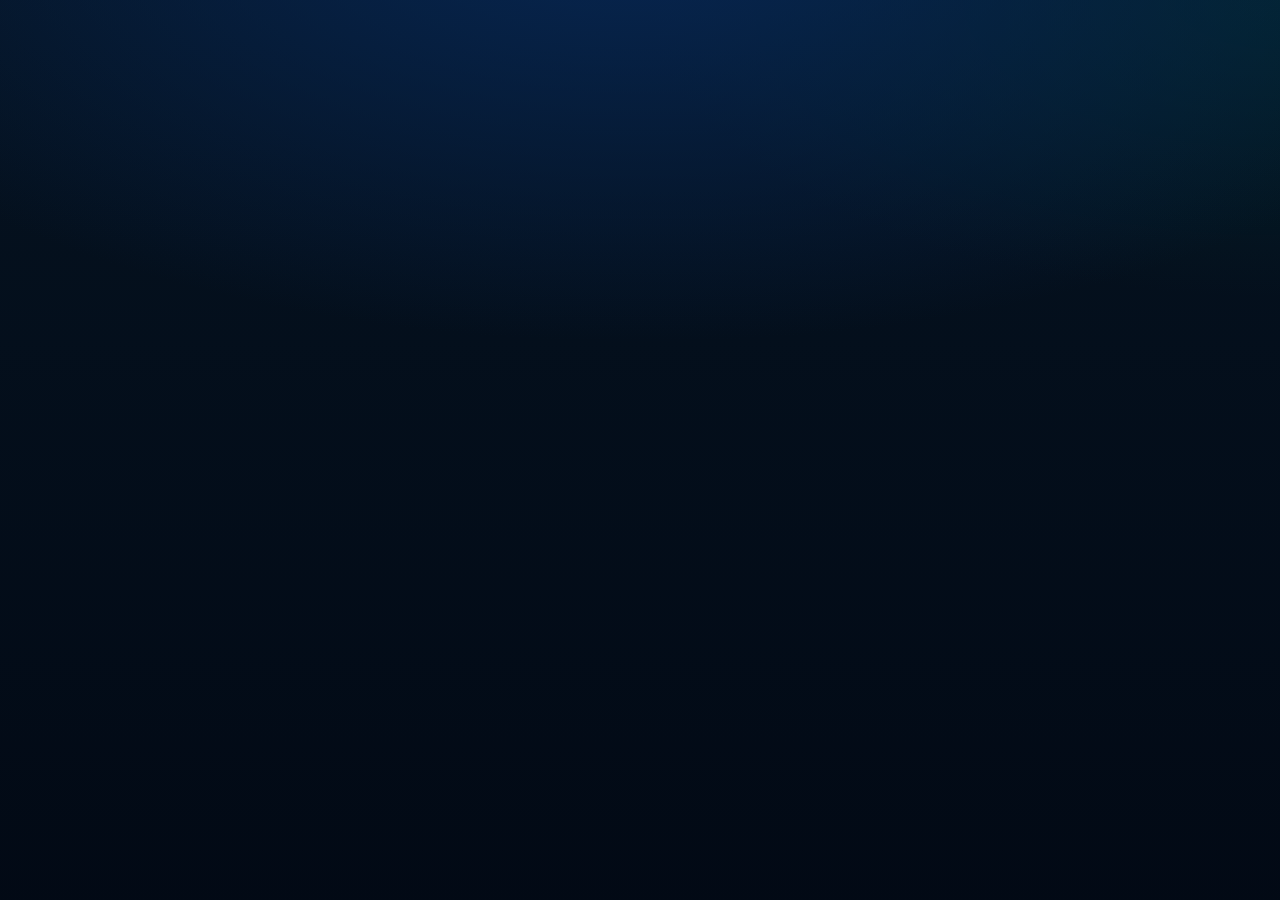
<file: index.html>
<!DOCTYPE html><html lang="en"><head><script src="/assets/local-backend.js"></script><meta charSet="utf-8"/><meta name="viewport" content="width=device-width, initial-scale=1"/><link rel="preload" as="image" href="/assets/nexus-logo-B2u5Fg6a.jpg"/><link rel="stylesheet" href="https://fonts.googleapis.com/css2?family=Space+Grotesk:wght@400;500;600;700&amp;family=JetBrains+Mono:wght@400;500;700&amp;display=swap" data-precedence="default"/><link rel="stylesheet" href="/assets/styles-dIYHfHvX.css" data-precedence="default"/><title>Nexus AI — Premium AI Chart Analyzer</title><meta name="author" content="Nexus AI"/><meta name="description" content="Nexus AI reads your candlestick screenshot, detects the pair, analyses structure deeply and generates a CALL or PUT signal with confidence and levels."/><meta property="og:title" content="Nexus AI — Premium AI Chart Analyzer"/><meta property="og:description" content="Deep AI chart analysis for OTC and real markets, with instant signals."/><meta property="og:type" content="website"/><meta name="twitter:card" content="summary_large_image"/><link rel="modulepreload" href="/assets/index-YrKqLg4H.js"/><link rel="modulepreload" href="/assets/routes-Bqmw_kBl.js"/><link rel="modulepreload" href="/assets/AppShell-Bhu-gPcI.js"/><link rel="modulepreload" href="/assets/lock-CIHu59bD.js"/><link rel="modulepreload" href="/assets/key-round-BC43C9mz.js"/><link rel="preconnect" href="https://fonts.googleapis.com"/><link rel="preconnect" href="https://fonts.gstatic.com" crossorigin="anonymous"/><link rel="icon" href="/favicon.png" type="image/png"/>

<meta name="twitter:title" content="Nexus AI — Premium AI Chart Analyzer"><meta name="twitter:description" content="Deep AI chart analysis for OTC and real markets, with instant signals."><meta property="og:image" content="https://pub-bb2e103a32db4e198524a2e9ed8f35b4.r2.dev/a3baee96e106e6b373b4644228c7ff16/id-preview-ed8577a2--7df415fb-d06a-472e-a4ac-a63fe4fce95e.lovable.app-1787382683168.png"><meta name="twitter:image" content="https://pub-bb2e103a32db4e198524a2e9ed8f35b4.r2.dev/a3baee96e106e6b373b4644228c7ff16/id-preview-ed8577a2--7df415fb-d06a-472e-a4ac-a63fe4fce95e.lovable.app-1787382683168.png"></head><body><!--$--><div class="relative min-h-screen"><div class="pointer-events-none fixed inset-0 -z-10 overflow-hidden"><div class="absolute -top-24 left-1/2 h-72 w-72 -translate-x-1/2 rounded-full bg-primary/20 blur-[90px]"></div><div class="absolute bottom-0 right-0 h-72 w-72 rounded-full bg-accent/25 blur-[100px]"></div></div><header class="sticky top-0 z-30 px-3 pt-3 pb-2"><div class="glass-strong flex h-16 items-center justify-between rounded-3xl px-3"><button aria-label="Open menu" class="flex size-11 items-center justify-center rounded-2xl border border-glass-border bg-secondary/50 transition-all duration-300 active:scale-90"><span class="flex flex-col gap-1"><span class="block h-0.5 w-5 rounded bg-foreground"></span><span class="block h-0.5 w-5 rounded bg-foreground"></span><span class="block h-0.5 w-5 rounded bg-foreground"></span></span></button><a class="text-2xl font-bold tracking-tight active" href="/" data-status="active" aria-current="page">Nexus <span class="text-primary">AI</span></a><button aria-label="Open profile" class="relative size-11 overflow-hidden rounded-full border border-primary/40 shadow-[var(--shadow-glow)] transition active:scale-90"><img src="/assets/nexus-logo-B2u5Fg6a.jpg" alt="Nexus Trading logo" class="size-full object-cover"/></button></div></header><div class="fixed inset-0 z-50 flex items-start justify-center px-4 pt-24 transition-opacity duration-300 pointer-events-none opacity-0"><button aria-label="Close profile" class="absolute inset-0 bg-background/70 backdrop-blur-sm"></button><section class="glass-strong relative w-full max-w-sm rounded-[28px] p-6 transition-all duration-500 [transition-timing-function:cubic-bezier(0.16,1,0.3,1)] translate-y-4 scale-95 opacity-0"><button aria-label="Close" class="absolute right-4 top-4 flex size-9 items-center justify-center rounded-full border border-glass-border bg-secondary/50 transition active:scale-90"><svg xmlns="http://www.w3.org/2000/svg" width="24" height="24" viewBox="0 0 24 24" fill="none" stroke="currentColor" stroke-width="2" stroke-linecap="round" stroke-linejoin="round" class="lucide lucide-x size-4" aria-hidden="true"><path d="M18 6 6 18"></path><path d="m6 6 12 12"></path></svg></button><div class="flex flex-col items-center text-center"><span class="relative flex size-20 items-center justify-center overflow-hidden rounded-full border border-primary/40 bg-secondary/40 shadow-[var(--shadow-glow)]"><img src="/assets/nexus-logo-B2u5Fg6a.jpg" alt="Nexus Trading logo" class="size-full object-cover"/></span><h2 class="mt-4 flex items-center gap-1.5 text-xl font-bold">Free Trader</h2><span class="mt-3 rounded-full px-3 py-1 text-xs font-bold bg-secondary/60 text-muted-foreground">FREE PLAN</span></div><button class="mt-5 flex w-full items-center gap-2 rounded-[20px] border border-glass-border bg-secondary/30 px-3 py-3 text-left transition active:scale-[0.98]"><svg xmlns="http://www.w3.org/2000/svg" width="24" height="24" viewBox="0 0 24 24" fill="none" stroke="currentColor" stroke-width="2" stroke-linecap="round" stroke-linejoin="round" class="lucide lucide-fingerprint-pattern size-5 shrink-0 text-primary" aria-hidden="true"><path d="M12 10a2 2 0 0 0-2 2c0 1.02-.1 2.51-.26 4"></path><path d="M14 13.12c0 2.38 0 6.38-1 8.88"></path><path d="M17.29 21.02c.12-.6.43-2.3.5-3.02"></path><path d="M2 12a10 10 0 0 1 18-6"></path><path d="M2 16h.01"></path><path d="M21.8 16c.2-2 .131-5.354 0-6"></path><path d="M5 19.5C5.5 18 6 15 6 12a6 6 0 0 1 .34-2"></path><path d="M8.65 22c.21-.66.45-1.32.57-2"></path><path d="M9 6.8a6 6 0 0 1 9 5.2v2"></path></svg><span class="min-w-0 flex-1"><span class="block text-[11px] tracking-[0.16em] text-muted-foreground">YOUR UID</span><span class="block truncate font-mono text-xs text-foreground">…</span></span><svg xmlns="http://www.w3.org/2000/svg" width="24" height="24" viewBox="0 0 24 24" fill="none" stroke="currentColor" stroke-width="2" stroke-linecap="round" stroke-linejoin="round" class="lucide lucide-copy size-4 shrink-0 text-muted-foreground" aria-hidden="true"><rect width="14" height="14" x="8" y="8" rx="2" ry="2"></rect><path d="M4 16c-1.1 0-2-.9-2-2V4c0-1.1.9-2 2-2h10c1.1 0 2 .9 2 2"></path></svg></button><p class="mt-2 text-center text-[11px] leading-relaxed text-muted-foreground">Send this UID on Telegram to get your license activated.</p><div class="mt-4 grid grid-cols-2 gap-3"><div class="rounded-[20px] border border-glass-border bg-secondary/25 p-4 text-center"><svg xmlns="http://www.w3.org/2000/svg" width="24" height="24" viewBox="0 0 24 24" fill="none" stroke="currentColor" stroke-width="2" stroke-linecap="round" stroke-linejoin="round" class="lucide lucide-coins mx-auto size-5 text-primary" aria-hidden="true"><path d="M13.744 17.736a6 6 0 1 1-7.48-7.48"></path><path d="M15 6h1v4"></path><path d="m6.134 14.768.866-.5 2 3.464"></path><circle cx="16" cy="8" r="6"></circle></svg><p class="mt-2 text-[11px] tracking-[0.16em] text-muted-foreground">CREDITS</p><p class="mt-0.5 font-mono text-2xl font-bold">—</p></div><div class="rounded-[20px] border border-glass-border bg-secondary/25 p-4 text-center"><svg xmlns="http://www.w3.org/2000/svg" width="24" height="24" viewBox="0 0 24 24" fill="none" stroke="currentColor" stroke-width="2" stroke-linecap="round" stroke-linejoin="round" class="lucide lucide-calendar-clock mx-auto size-5 text-primary" aria-hidden="true"><path d="M16 14v2.2l1.6 1"></path><path d="M16 2v4"></path><path d="M21 7.5V6a2 2 0 0 0-2-2H5a2 2 0 0 0-2 2v14a2 2 0 0 0 2 2h3.5"></path><path d="M3 10h5"></path><path d="M8 2v4"></path><circle cx="16" cy="16" r="6"></circle></svg><p class="mt-2 text-[11px] tracking-[0.16em] text-muted-foreground">EXPIRES</p><p class="mt-0.5 text-sm font-bold leading-snug">No license</p></div></div></section></div><main class="relative z-10 px-3 pb-16"><div class="space-y-4"><section class="glass-strong animate-rise relative overflow-hidden rounded-[28px] p-5"><div class="absolute -right-8 -top-10 size-40 rounded-full bg-primary/25 blur-[60px]"></div><div class="relative flex items-center gap-4"><span class="size-16 shrink-0 overflow-hidden rounded-[22px] border border-primary/40 shadow-[var(--shadow-glow)]"><img src="/assets/nexus-logo-B2u5Fg6a.jpg" alt="Nexus Trading logo" class="size-full object-cover"/></span><div class="min-w-0"><p class="text-[11px] tracking-[0.22em] text-muted-foreground">WELCOME BACK</p><h1 class="truncate text-2xl font-bold">Trader</h1><span class="mt-2 inline-flex items-center gap-1.5 rounded-full px-3 py-1 text-xs font-bold bg-primary/15 text-primary"><svg xmlns="http://www.w3.org/2000/svg" width="24" height="24" viewBox="0 0 24 24" fill="none" stroke="currentColor" stroke-width="2" stroke-linecap="round" stroke-linejoin="round" class="lucide lucide-gift size-3.5" aria-hidden="true"><path d="M12 7v14"></path><path d="M20 11v8a2 2 0 0 1-2 2H6a2 2 0 0 1-2-2v-8"></path><path d="M7.5 7a1 1 0 0 1 0-5A4.8 8 0 0 1 12 7a4.8 8 0 0 1 4.5-5 1 1 0 0 1 0 5"></path><rect x="3" y="7" width="18" height="4" rx="1"></rect></svg>FREE</span></div><div class="relative flex shrink-0 items-center gap-3 ml-auto" aria-hidden="true"><div class="animate-bob-down flex flex-col items-center"><span class="mb-1 inline-flex items-center gap-1 rounded-full border border-down/70 bg-down/10 px-2 py-[3px] text-[9px] font-bold tracking-wider text-down shadow-[0_0_12px_-3px_var(--down)]"><span class="flex size-[9px] items-center justify-center rounded-[3px] bg-down"><span class="block h-[1.5px] w-[5px] rounded bg-background"></span></span>SELL</span><span class="flex flex-col items-center"><span class="block h-2.5 w-[2px] rounded bg-down shadow-[0_0_8px_var(--down)]"></span><span class="block h-8 w-4 rounded-[5px] border border-down bg-down/70 shadow-[0_0_16px_-2px_var(--down)]"></span><span class="block h-4 w-[2px] rounded bg-down shadow-[0_0_8px_var(--down)]"></span></span></div><div class="animate-bob-up flex flex-col items-center"><span class="flex flex-col items-center"><span class="block h-4 w-[2px] rounded bg-up shadow-[0_0_8px_var(--up)]"></span><span class="block h-8 w-4 rounded-[5px] border border-up bg-up/70 shadow-[0_0_16px_-2px_var(--up)]"></span><span class="block h-2.5 w-[2px] rounded bg-up shadow-[0_0_8px_var(--up)]"></span></span><span class="mt-1 inline-flex items-center gap-1 rounded-full border border-up/70 bg-up/10 px-2 py-[3px] text-[9px] font-bold tracking-wider text-up shadow-[0_0_12px_-3px_var(--up)]"><span class="flex size-[9px] items-center justify-center rounded-[3px] bg-up"><span class="block h-[1.5px] w-[5px] rounded bg-background"></span></span>BUY</span></div></div></div></section><section class="glass-strong animate-rise rounded-[28px] p-5"><div class="flex items-center gap-3"><span class="flex size-12 items-center justify-center rounded-2xl border border-primary/30 bg-primary/10"><svg xmlns="http://www.w3.org/2000/svg" width="24" height="24" viewBox="0 0 24 24" fill="none" stroke="currentColor" stroke-width="2" stroke-linecap="round" stroke-linejoin="round" class="lucide lucide-gauge size-6 text-primary" aria-hidden="true"><path d="m12 14 4-4"></path><path d="M3.34 19a10 10 0 1 1 17.32 0"></path></svg></span><div class="min-w-0 flex-1"><h2 class="flex items-center gap-2 text-2xl font-bold">Daily Limit</h2><p class="text-sm text-muted-foreground">Resets every 24 hours</p></div><span class="shrink-0 rounded-full border border-glass-border bg-secondary/50 px-3 py-1.5 text-xs font-semibold text-muted-foreground"><svg xmlns="http://www.w3.org/2000/svg" width="24" height="24" viewBox="0 0 24 24" fill="none" stroke="currentColor" stroke-width="2" stroke-linecap="round" stroke-linejoin="round" class="lucide lucide-lock mr-1 inline size-3" aria-hidden="true"><rect width="18" height="11" x="3" y="11" rx="2" ry="2"></rect><path d="M7 11V7a5 5 0 0 1 10 0v4"></path></svg> Free</span></div><div class="mt-4 rounded-[22px] border border-glass-border bg-secondary/25 p-5 text-center"><p class="font-mono text-4xl font-bold text-primary">—</p><p class="mt-2 text-sm leading-relaxed text-muted-foreground">Free plan signals left today. Activate a license key for a bigger daily quota across both analyzers.</p><div class="mt-4 h-2 overflow-hidden rounded-full bg-secondary"><div class="h-full rounded-full brand-fill transition-all duration-700" style="width:0%"></div></div></div><form class="mt-4 flex gap-2"><div class="flex flex-1 items-center gap-2 rounded-2xl border border-glass-border bg-secondary/40 px-3"><svg xmlns="http://www.w3.org/2000/svg" width="24" height="24" viewBox="0 0 24 24" fill="none" stroke="currentColor" stroke-width="2" stroke-linecap="round" stroke-linejoin="round" class="lucide lucide-key-round size-4 shrink-0 text-primary" aria-hidden="true"><path d="M2.586 17.414A2 2 0 0 0 2 18.828V21a1 1 0 0 0 1 1h3a1 1 0 0 0 1-1v-1a1 1 0 0 1 1-1h1a1 1 0 0 0 1-1v-1a1 1 0 0 1 1-1h.172a2 2 0 0 0 1.414-.586l.814-.814a6.5 6.5 0 1 0-4-4z"></path><circle cx="16.5" cy="7.5" r=".5" fill="currentColor"></circle></svg><input placeholder="Enter license key" class="w-full bg-transparent py-3 font-mono text-sm outline-none placeholder:text-muted-foreground/70" value=""/></div><button type="submit" class="shrink-0 rounded-2xl brand-fill px-4 text-sm font-bold text-primary-foreground shadow-[var(--shadow-glow)] transition active:scale-95 disabled:opacity-60">Activate</button></form></section><section class="glass-strong animate-rise rounded-[28px] p-5"><div class="flex items-center gap-3"><span class="flex size-12 items-center justify-center rounded-2xl border border-gold/30 bg-gold/10"><svg xmlns="http://www.w3.org/2000/svg" width="24" height="24" viewBox="0 0 24 24" fill="none" stroke="currentColor" stroke-width="2" stroke-linecap="round" stroke-linejoin="round" class="lucide lucide-layout-grid size-6 text-gold" aria-hidden="true"><rect width="7" height="7" x="3" y="3" rx="1"></rect><rect width="7" height="7" x="14" y="3" rx="1"></rect><rect width="7" height="7" x="14" y="14" rx="1"></rect><rect width="7" height="7" x="3" y="14" rx="1"></rect></svg></span><div><h2 class="text-xl font-bold">Trading Tools</h2><p class="text-sm text-muted-foreground">AI-powered chart analysis, ready to use.</p></div></div><div class="mt-4 space-y-3"><a href="/otc-chart-analyzer" class="group flex items-center gap-3 rounded-[22px] border border-glass-border bg-secondary/25 p-3 transition-all duration-300 active:scale-[0.98] hover:border-primary/40"><span class="flex size-14 shrink-0 items-center justify-center rounded-[20px] bg-gradient-to-br from-primary/40 to-accent/40 shadow-[var(--shadow-glow)]"><svg xmlns="http://www.w3.org/2000/svg" width="24" height="24" viewBox="0 0 24 24" fill="none" stroke="currentColor" stroke-width="2" stroke-linecap="round" stroke-linejoin="round" class="lucide lucide-square-dashed-mouse-pointer size-6" aria-hidden="true"><path d="M12.034 12.681a.498.498 0 0 1 .647-.647l9 3.5a.5.5 0 0 1-.033.943l-3.444 1.068a1 1 0 0 0-.66.66l-1.067 3.443a.5.5 0 0 1-.943.033z"></path><path d="M5 3a2 2 0 0 0-2 2"></path><path d="M19 3a2 2 0 0 1 2 2"></path><path d="M5 21a2 2 0 0 1-2-2"></path><path d="M9 3h1"></path><path d="M9 21h2"></path><path d="M14 3h1"></path><path d="M3 9v1"></path><path d="M21 9v2"></path><path d="M3 14v1"></path></svg></span><span class="min-w-0 flex-1"><span class="block text-base font-bold">OTC Chart Analyzer</span><span class="block truncate text-sm text-muted-foreground">Closed-candle OTC confluence signal.</span></span><span class="flex size-9 shrink-0 items-center justify-center rounded-full border border-glass-border bg-secondary/50 transition group-hover:border-primary/50"><svg xmlns="http://www.w3.org/2000/svg" width="24" height="24" viewBox="0 0 24 24" fill="none" stroke="currentColor" stroke-width="2" stroke-linecap="round" stroke-linejoin="round" class="lucide lucide-arrow-up-right size-4" aria-hidden="true"><path d="M7 7h10v10"></path><path d="M7 17 17 7"></path></svg></span></a><a href="/real-chart-analyzer" class="group flex items-center gap-3 rounded-[22px] border border-glass-border bg-secondary/25 p-3 transition-all duration-300 active:scale-[0.98] hover:border-primary/40"><span class="flex size-14 shrink-0 items-center justify-center rounded-[20px] bg-gradient-to-br from-up/40 to-primary/30 shadow-[var(--shadow-glow)]"><svg xmlns="http://www.w3.org/2000/svg" width="24" height="24" viewBox="0 0 24 24" fill="none" stroke="currentColor" stroke-width="2" stroke-linecap="round" stroke-linejoin="round" class="lucide lucide-scan-search size-6" aria-hidden="true"><path d="M3 7V5a2 2 0 0 1 2-2h2"></path><path d="M17 3h2a2 2 0 0 1 2 2v2"></path><path d="M21 17v2a2 2 0 0 1-2 2h-2"></path><path d="M7 21H5a2 2 0 0 1-2-2v-2"></path><circle cx="12" cy="12" r="3"></circle><path d="m16 16-1.9-1.9"></path></svg></span><span class="min-w-0 flex-1"><span class="block text-base font-bold">Real Chart Analyzer</span><span class="block truncate text-sm text-muted-foreground">Direct 1-minute trade signal.</span></span><span class="flex size-9 shrink-0 items-center justify-center rounded-full border border-glass-border bg-secondary/50 transition group-hover:border-primary/50"><svg xmlns="http://www.w3.org/2000/svg" width="24" height="24" viewBox="0 0 24 24" fill="none" stroke="currentColor" stroke-width="2" stroke-linecap="round" stroke-linejoin="round" class="lucide lucide-arrow-up-right size-4" aria-hidden="true"><path d="M7 7h10v10"></path><path d="M7 17 17 7"></path></svg></span></a></div></section></div></main><div class="fixed inset-0 z-40 transition-opacity duration-300 pointer-events-none opacity-0"><button aria-label="Close menu" class="absolute inset-0 bg-background/70 backdrop-blur-sm"></button><aside class="glass-strong absolute inset-y-0 left-0 flex w-[80%] max-w-[320px] flex-col rounded-r-3xl transition-transform duration-500 [transition-timing-function:cubic-bezier(0.16,1,0.3,1)] -translate-x-full"><div class="flex items-center justify-between border-b border-glass-border px-5 py-5"><div class="flex items-center gap-3"><span class="size-11 shrink-0 overflow-hidden rounded-full border border-primary/40 shadow-[var(--shadow-glow)]"><img src="/assets/nexus-logo-B2u5Fg6a.jpg" alt="Nexus Trading logo" class="size-full object-cover"/></span><span class="text-xl font-bold">Nexus <span class="text-primary">AI</span></span></div><button aria-label="Close" class="flex size-9 items-center justify-center rounded-full border border-glass-border bg-secondary/50 transition active:scale-90"><svg xmlns="http://www.w3.org/2000/svg" width="24" height="24" viewBox="0 0 24 24" fill="none" stroke="currentColor" stroke-width="2" stroke-linecap="round" stroke-linejoin="round" class="lucide lucide-x size-4" aria-hidden="true"><path d="M18 6 6 18"></path><path d="m6 6 12 12"></path></svg></button></div><nav class="flex-1 overflow-y-auto px-4 py-5"><div class="mb-6"><div class="mb-3 flex items-center gap-2"><span class="h-4 w-1 rounded bg-primary"></span><span class="text-[11px] font-semibold tracking-[0.18em] text-muted-foreground">MAIN</span><span class="h-px flex-1 bg-glass-border"></span></div><ul class="space-y-1.5"><li><a class="flex items-center gap-3 rounded-2xl px-3 py-3 text-[15px] font-medium transition-all duration-300 brand-fill text-primary-foreground shadow-[var(--shadow-glow)] active" href="/" data-status="active" aria-current="page"><span class="flex size-9 items-center justify-center rounded-xl bg-black/20"><svg xmlns="http://www.w3.org/2000/svg" width="24" height="24" viewBox="0 0 24 24" fill="none" stroke="currentColor" stroke-width="2" stroke-linecap="round" stroke-linejoin="round" class="lucide lucide-layout-grid size-4" aria-hidden="true"><rect width="7" height="7" x="3" y="3" rx="1"></rect><rect width="7" height="7" x="14" y="3" rx="1"></rect><rect width="7" height="7" x="14" y="14" rx="1"></rect><rect width="7" height="7" x="3" y="14" rx="1"></rect></svg></span>Dashboard</a></li></ul></div><div class="mb-6"><div class="mb-3 flex items-center gap-2"><span class="h-4 w-1 rounded bg-primary"></span><span class="text-[11px] font-semibold tracking-[0.18em] text-muted-foreground">CHART ANALYZERS</span><span class="h-px flex-1 bg-glass-border"></span></div><ul class="space-y-1.5"><li><a href="/otc-chart-analyzer" class="flex items-center gap-3 rounded-2xl px-3 py-3 text-[15px] font-medium transition-all duration-300 text-foreground/85 hover:bg-secondary/50"><span class="flex size-9 items-center justify-center rounded-xl bg-secondary/70"><svg xmlns="http://www.w3.org/2000/svg" width="24" height="24" viewBox="0 0 24 24" fill="none" stroke="currentColor" stroke-width="2" stroke-linecap="round" stroke-linejoin="round" class="lucide lucide-square-dashed-mouse-pointer size-4" aria-hidden="true"><path d="M12.034 12.681a.498.498 0 0 1 .647-.647l9 3.5a.5.5 0 0 1-.033.943l-3.444 1.068a1 1 0 0 0-.66.66l-1.067 3.443a.5.5 0 0 1-.943.033z"></path><path d="M5 3a2 2 0 0 0-2 2"></path><path d="M19 3a2 2 0 0 1 2 2"></path><path d="M5 21a2 2 0 0 1-2-2"></path><path d="M9 3h1"></path><path d="M9 21h2"></path><path d="M14 3h1"></path><path d="M3 9v1"></path><path d="M21 9v2"></path><path d="M3 14v1"></path></svg></span>OTC Chart Analyzer</a></li><li><a href="/real-chart-analyzer" class="flex items-center gap-3 rounded-2xl px-3 py-3 text-[15px] font-medium transition-all duration-300 text-foreground/85 hover:bg-secondary/50"><span class="flex size-9 items-center justify-center rounded-xl bg-secondary/70"><svg xmlns="http://www.w3.org/2000/svg" width="24" height="24" viewBox="0 0 24 24" fill="none" stroke="currentColor" stroke-width="2" stroke-linecap="round" stroke-linejoin="round" class="lucide lucide-scan-search size-4" aria-hidden="true"><path d="M3 7V5a2 2 0 0 1 2-2h2"></path><path d="M17 3h2a2 2 0 0 1 2 2v2"></path><path d="M21 17v2a2 2 0 0 1-2 2h-2"></path><path d="M7 21H5a2 2 0 0 1-2-2v-2"></path><circle cx="12" cy="12" r="3"></circle><path d="m16 16-1.9-1.9"></path></svg></span>Real Chart Analyzer</a></li></ul></div><div class="mb-6"><div class="mb-3 flex items-center gap-2"><span class="h-4 w-1 rounded bg-primary"></span><span class="text-[11px] font-semibold tracking-[0.18em] text-muted-foreground">SIGNAL ENGINES</span><span class="h-px flex-1 bg-glass-border"></span></div><ul class="space-y-1.5"><li><a href="/live-signal" class="flex items-center gap-3 rounded-2xl px-3 py-3 text-[15px] font-medium transition-all duration-300 text-foreground/85 hover:bg-secondary/50"><span class="flex size-9 items-center justify-center rounded-xl bg-secondary/70"><svg xmlns="http://www.w3.org/2000/svg" width="24" height="24" viewBox="0 0 24 24" fill="none" stroke="currentColor" stroke-width="2" stroke-linecap="round" stroke-linejoin="round" class="lucide lucide-radio size-4" aria-hidden="true"><path d="M16.247 7.761a6 6 0 0 1 0 8.478"></path><path d="M19.075 4.933a10 10 0 0 1 0 14.134"></path><path d="M4.925 19.067a10 10 0 0 1 0-14.134"></path><path d="M7.753 16.239a6 6 0 0 1 0-8.478"></path><circle cx="12" cy="12" r="2"></circle></svg></span>Live Signal</a></li><li><a href="/news-signal" class="flex items-center gap-3 rounded-2xl px-3 py-3 text-[15px] font-medium transition-all duration-300 text-foreground/85 hover:bg-secondary/50"><span class="flex size-9 items-center justify-center rounded-xl bg-secondary/70"><svg xmlns="http://www.w3.org/2000/svg" width="24" height="24" viewBox="0 0 24 24" fill="none" stroke="currentColor" stroke-width="2" stroke-linecap="round" stroke-linejoin="round" class="lucide lucide-newspaper size-4" aria-hidden="true"><path d="M15 18h-5"></path><path d="M18 14h-8"></path><path d="M4 22h16a2 2 0 0 0 2-2V4a2 2 0 0 0-2-2H8a2 2 0 0 0-2 2v16a2 2 0 0 1-4 0v-9a2 2 0 0 1 2-2h2"></path><rect width="8" height="4" x="10" y="6" rx="1"></rect></svg></span>News Signal</a></li></ul></div><div class="mb-6"><div class="mb-3 flex items-center gap-2"><span class="h-4 w-1 rounded bg-primary"></span><span class="text-[11px] font-semibold tracking-[0.18em] text-muted-foreground">ACCESS</span><span class="h-px flex-1 bg-glass-border"></span></div><ul class="space-y-1.5"><li><a href="/admin" class="flex items-center gap-3 rounded-2xl px-3 py-3 text-[15px] font-medium transition-all duration-300 text-foreground/85 hover:bg-secondary/50"><span class="flex size-9 items-center justify-center rounded-xl bg-secondary/70"><svg xmlns="http://www.w3.org/2000/svg" width="24" height="24" viewBox="0 0 24 24" fill="none" stroke="currentColor" stroke-width="2" stroke-linecap="round" stroke-linejoin="round" class="lucide lucide-shield-check size-4" aria-hidden="true"><path d="M20 13c0 5-3.5 7.5-7.66 8.95a1 1 0 0 1-.67-.01C7.5 20.5 4 18 4 13V6a1 1 0 0 1 1-1c2 0 4.5-1.2 6.24-2.72a1.17 1.17 0 0 1 1.52 0C14.51 3.81 17 5 19 5a1 1 0 0 1 1 1z"></path><path d="m9 12 2 2 4-4"></path></svg></span>Admin Panel</a></li></ul></div></nav><div class="border-t border-glass-border px-5 py-5 text-xs text-muted-foreground"><span>Free plan · <!-- -->—</span></div></aside></div></div><script>(function(a,f){let l;try{l=JSON.parse(sessionStorage.getItem(a)||"{}")}catch{return}const n=l?.[f||history.state?.__TSR_key];let c=!1;for(const t in n){const e=n[t],o=e?.scrollX,s=e?.scrollY;if(Number.isFinite(o)&&Number.isFinite(s)){if(t==="window")scrollTo(o,s),c=!0;else if(t)try{const r=document.querySelector(t);r&&(r.scrollLeft=o,r.scrollTop=s)}catch{}}}if(c)return;const i=location.hash.slice(1);if(i){const t=history.state?.__hashScrollIntoViewOptions??!0;if(t){const e=document.getElementById(i);e&&e.scrollIntoView(t)}return}scrollTo(0,0)})("tsr-scroll-restoration-v1_3");document.currentScript.remove()</script><!--/$--><section aria-label="Notifications alt+T" tabindex="-1" aria-live="polite" aria-relevant="additions text" aria-atomic="false"></section><script class="$tsr" id="$tsr-stream-barrier">(self.$R=self.$R||{})["tsr"]=[];self.$_TSR={h(){this.hydrated=!0,this.c()},e(){this.streamEnded=!0,this.c()},c(){this.hydrated&&this.streamEnded&&(delete self.$_TSR,delete self.$R.tsr)},p(e){this.initialized?e():this.buffer.push(e)},buffer:[]};$_TSR.router=($R=>$R[0]={manifest:$R[1]={routes:$R[2]={__root__:$R[3]={preloads:$R[4]=["/assets/index-YrKqLg4H.js"],scripts:$R[5]=[$R[6]={attrs:$R[7]={type:"module",async:!0,src:"/assets/index-YrKqLg4H.js"}}]},"/":$R[8]={preloads:$R[9]=["/assets/routes-Bqmw_kBl.js","/assets/AppShell-Bhu-gPcI.js","/assets/lock-CIHu59bD.js","/assets/key-round-BC43C9mz.js"]}}},matches:$R[10]=[$R[11]={i:"__root__ ",u:1787620370299,s:"success",ssr:!0},$R[12]={i:"  ",u:1787620370299,s:"success",ssr:!0}],lastMatchId:"  "})($R["tsr"]);$_TSR.e();document.currentScript.remove()</script><script type="module" async="" src="/assets/index-YrKqLg4H.js"></script>


</body></html>
</file>
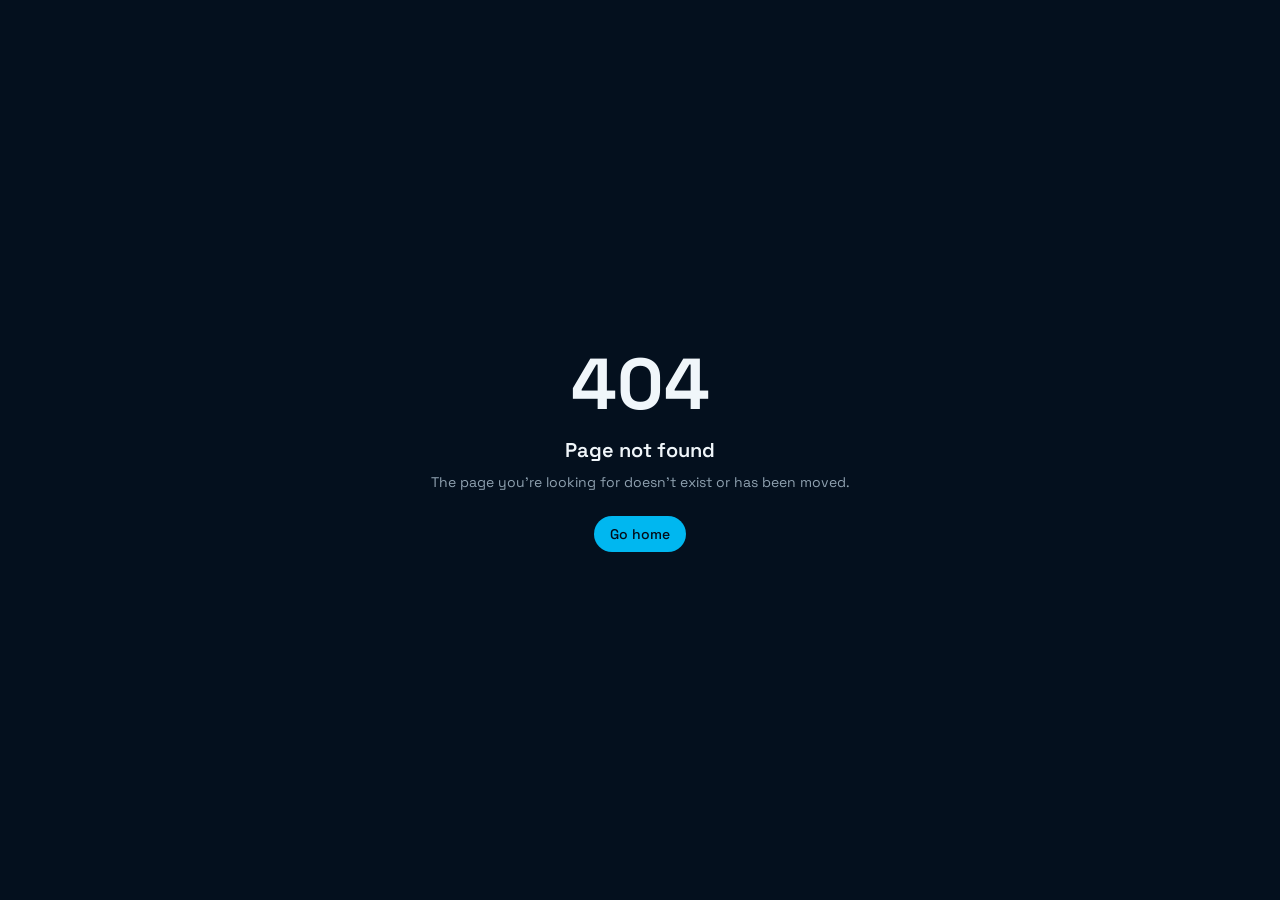
<file: admin/index.html>
<!DOCTYPE html><html lang="en"><head><script src="/assets/local-backend.js"></script><meta charSet="utf-8"/><meta name="viewport" content="width=device-width, initial-scale=1"/><link rel="preload" as="image" href="/assets/nexus-logo-B2u5Fg6a.jpg"/><link rel="stylesheet" href="https://fonts.googleapis.com/css2?family=Space+Grotesk:wght@400;500;600;700&amp;family=JetBrains+Mono:wght@400;500;700&amp;display=swap" data-precedence="default"/><link rel="stylesheet" href="/assets/styles-dIYHfHvX.css" data-precedence="default"/><title>Admin Panel — Nexus AI</title><meta name="author" content="Nexus AI"/><meta name="description" content="Nexus AI admin panel: control the free daily signal limit and issue, customise or revoke license keys."/><meta property="og:title" content="Admin Panel — Nexus AI"/><meta property="og:description" content="Manage free limits and license keys for Nexus AI."/><meta property="og:type" content="website"/><meta name="twitter:card" content="summary_large_image"/><link rel="modulepreload" href="/assets/index-YrKqLg4H.js"/><link rel="modulepreload" href="/assets/admin-vOQ6aHpq.js"/><link rel="modulepreload" href="/assets/AppShell-Bhu-gPcI.js"/><link rel="modulepreload" href="/assets/key-round-BC43C9mz.js"/><link rel="preconnect" href="https://fonts.googleapis.com"/><link rel="preconnect" href="https://fonts.gstatic.com" crossorigin="anonymous"/><link rel="icon" href="/favicon.png" type="image/png"/>

<meta name="twitter:title" content="Admin Panel — Nexus AI"><meta name="twitter:description" content="Manage free limits and license keys for Nexus AI."><meta property="og:image" content="https://pub-bb2e103a32db4e198524a2e9ed8f35b4.r2.dev/a3baee96e106e6b373b4644228c7ff16/id-preview-ed8577a2--7df415fb-d06a-472e-a4ac-a63fe4fce95e.lovable.app-1787382683168.png"><meta name="twitter:image" content="https://pub-bb2e103a32db4e198524a2e9ed8f35b4.r2.dev/a3baee96e106e6b373b4644228c7ff16/id-preview-ed8577a2--7df415fb-d06a-472e-a4ac-a63fe4fce95e.lovable.app-1787382683168.png"></head><body><!--$--><div class="relative min-h-screen"><div class="pointer-events-none fixed inset-0 -z-10 overflow-hidden"><div class="absolute -top-24 left-1/2 h-72 w-72 -translate-x-1/2 rounded-full bg-primary/20 blur-[90px]"></div><div class="absolute bottom-0 right-0 h-72 w-72 rounded-full bg-accent/25 blur-[100px]"></div></div><header class="sticky top-0 z-30 px-3 pt-3 pb-2"><div class="glass-strong flex h-16 items-center justify-between rounded-3xl px-3"><button aria-label="Open menu" class="flex size-11 items-center justify-center rounded-2xl border border-glass-border bg-secondary/50 transition-all duration-300 active:scale-90"><span class="flex flex-col gap-1"><span class="block h-0.5 w-5 rounded bg-foreground"></span><span class="block h-0.5 w-5 rounded bg-foreground"></span><span class="block h-0.5 w-5 rounded bg-foreground"></span></span></button><a href="/" class="text-2xl font-bold tracking-tight">Nexus <span class="text-primary">AI</span></a><button aria-label="Open profile" class="relative size-11 overflow-hidden rounded-full border border-primary/40 shadow-[var(--shadow-glow)] transition active:scale-90"><img src="/assets/nexus-logo-B2u5Fg6a.jpg" alt="Nexus Trading logo" class="size-full object-cover"/></button></div></header><div class="fixed inset-0 z-50 flex items-start justify-center px-4 pt-24 transition-opacity duration-300 pointer-events-none opacity-0"><button aria-label="Close profile" class="absolute inset-0 bg-background/70 backdrop-blur-sm"></button><section class="glass-strong relative w-full max-w-sm rounded-[28px] p-6 transition-all duration-500 [transition-timing-function:cubic-bezier(0.16,1,0.3,1)] translate-y-4 scale-95 opacity-0"><button aria-label="Close" class="absolute right-4 top-4 flex size-9 items-center justify-center rounded-full border border-glass-border bg-secondary/50 transition active:scale-90"><svg xmlns="http://www.w3.org/2000/svg" width="24" height="24" viewBox="0 0 24 24" fill="none" stroke="currentColor" stroke-width="2" stroke-linecap="round" stroke-linejoin="round" class="lucide lucide-x size-4" aria-hidden="true"><path d="M18 6 6 18"></path><path d="m6 6 12 12"></path></svg></button><div class="flex flex-col items-center text-center"><span class="relative flex size-20 items-center justify-center overflow-hidden rounded-full border border-primary/40 bg-secondary/40 shadow-[var(--shadow-glow)]"><img src="/assets/nexus-logo-B2u5Fg6a.jpg" alt="Nexus Trading logo" class="size-full object-cover"/></span><h2 class="mt-4 flex items-center gap-1.5 text-xl font-bold">Free Trader</h2><span class="mt-3 rounded-full px-3 py-1 text-xs font-bold bg-secondary/60 text-muted-foreground">FREE PLAN</span></div><button class="mt-5 flex w-full items-center gap-2 rounded-[20px] border border-glass-border bg-secondary/30 px-3 py-3 text-left transition active:scale-[0.98]"><svg xmlns="http://www.w3.org/2000/svg" width="24" height="24" viewBox="0 0 24 24" fill="none" stroke="currentColor" stroke-width="2" stroke-linecap="round" stroke-linejoin="round" class="lucide lucide-fingerprint-pattern size-5 shrink-0 text-primary" aria-hidden="true"><path d="M12 10a2 2 0 0 0-2 2c0 1.02-.1 2.51-.26 4"></path><path d="M14 13.12c0 2.38 0 6.38-1 8.88"></path><path d="M17.29 21.02c.12-.6.43-2.3.5-3.02"></path><path d="M2 12a10 10 0 0 1 18-6"></path><path d="M2 16h.01"></path><path d="M21.8 16c.2-2 .131-5.354 0-6"></path><path d="M5 19.5C5.5 18 6 15 6 12a6 6 0 0 1 .34-2"></path><path d="M8.65 22c.21-.66.45-1.32.57-2"></path><path d="M9 6.8a6 6 0 0 1 9 5.2v2"></path></svg><span class="min-w-0 flex-1"><span class="block text-[11px] tracking-[0.16em] text-muted-foreground">YOUR UID</span><span class="block truncate font-mono text-xs text-foreground">…</span></span><svg xmlns="http://www.w3.org/2000/svg" width="24" height="24" viewBox="0 0 24 24" fill="none" stroke="currentColor" stroke-width="2" stroke-linecap="round" stroke-linejoin="round" class="lucide lucide-copy size-4 shrink-0 text-muted-foreground" aria-hidden="true"><rect width="14" height="14" x="8" y="8" rx="2" ry="2"></rect><path d="M4 16c-1.1 0-2-.9-2-2V4c0-1.1.9-2 2-2h10c1.1 0 2 .9 2 2"></path></svg></button><p class="mt-2 text-center text-[11px] leading-relaxed text-muted-foreground">Send this UID on Telegram to get your license activated.</p><div class="mt-4 grid grid-cols-2 gap-3"><div class="rounded-[20px] border border-glass-border bg-secondary/25 p-4 text-center"><svg xmlns="http://www.w3.org/2000/svg" width="24" height="24" viewBox="0 0 24 24" fill="none" stroke="currentColor" stroke-width="2" stroke-linecap="round" stroke-linejoin="round" class="lucide lucide-coins mx-auto size-5 text-primary" aria-hidden="true"><path d="M13.744 17.736a6 6 0 1 1-7.48-7.48"></path><path d="M15 6h1v4"></path><path d="m6.134 14.768.866-.5 2 3.464"></path><circle cx="16" cy="8" r="6"></circle></svg><p class="mt-2 text-[11px] tracking-[0.16em] text-muted-foreground">CREDITS</p><p class="mt-0.5 font-mono text-2xl font-bold">—</p></div><div class="rounded-[20px] border border-glass-border bg-secondary/25 p-4 text-center"><svg xmlns="http://www.w3.org/2000/svg" width="24" height="24" viewBox="0 0 24 24" fill="none" stroke="currentColor" stroke-width="2" stroke-linecap="round" stroke-linejoin="round" class="lucide lucide-calendar-clock mx-auto size-5 text-primary" aria-hidden="true"><path d="M16 14v2.2l1.6 1"></path><path d="M16 2v4"></path><path d="M21 7.5V6a2 2 0 0 0-2-2H5a2 2 0 0 0-2 2v14a2 2 0 0 0 2 2h3.5"></path><path d="M3 10h5"></path><path d="M8 2v4"></path><circle cx="16" cy="16" r="6"></circle></svg><p class="mt-2 text-[11px] tracking-[0.16em] text-muted-foreground">EXPIRES</p><p class="mt-0.5 text-sm font-bold leading-snug">No license</p></div></div></section></div><main class="relative z-10 px-3 pb-16"><div class="glass-strong animate-rise rounded-[28px] p-8 text-center text-muted-foreground">Loading admin…</div></main><div class="fixed inset-0 z-40 transition-opacity duration-300 pointer-events-none opacity-0"><button aria-label="Close menu" class="absolute inset-0 bg-background/70 backdrop-blur-sm"></button><aside class="glass-strong absolute inset-y-0 left-0 flex w-[80%] max-w-[320px] flex-col rounded-r-3xl transition-transform duration-500 [transition-timing-function:cubic-bezier(0.16,1,0.3,1)] -translate-x-full"><div class="flex items-center justify-between border-b border-glass-border px-5 py-5"><div class="flex items-center gap-3"><span class="size-11 shrink-0 overflow-hidden rounded-full border border-primary/40 shadow-[var(--shadow-glow)]"><img src="/assets/nexus-logo-B2u5Fg6a.jpg" alt="Nexus Trading logo" class="size-full object-cover"/></span><span class="text-xl font-bold">Nexus <span class="text-primary">AI</span></span></div><button aria-label="Close" class="flex size-9 items-center justify-center rounded-full border border-glass-border bg-secondary/50 transition active:scale-90"><svg xmlns="http://www.w3.org/2000/svg" width="24" height="24" viewBox="0 0 24 24" fill="none" stroke="currentColor" stroke-width="2" stroke-linecap="round" stroke-linejoin="round" class="lucide lucide-x size-4" aria-hidden="true"><path d="M18 6 6 18"></path><path d="m6 6 12 12"></path></svg></button></div><nav class="flex-1 overflow-y-auto px-4 py-5"><div class="mb-6"><div class="mb-3 flex items-center gap-2"><span class="h-4 w-1 rounded bg-primary"></span><span class="text-[11px] font-semibold tracking-[0.18em] text-muted-foreground">MAIN</span><span class="h-px flex-1 bg-glass-border"></span></div><ul class="space-y-1.5"><li><a href="/" class="flex items-center gap-3 rounded-2xl px-3 py-3 text-[15px] font-medium transition-all duration-300 text-foreground/85 hover:bg-secondary/50"><span class="flex size-9 items-center justify-center rounded-xl bg-secondary/70"><svg xmlns="http://www.w3.org/2000/svg" width="24" height="24" viewBox="0 0 24 24" fill="none" stroke="currentColor" stroke-width="2" stroke-linecap="round" stroke-linejoin="round" class="lucide lucide-layout-grid size-4" aria-hidden="true"><rect width="7" height="7" x="3" y="3" rx="1"></rect><rect width="7" height="7" x="14" y="3" rx="1"></rect><rect width="7" height="7" x="14" y="14" rx="1"></rect><rect width="7" height="7" x="3" y="14" rx="1"></rect></svg></span>Dashboard</a></li></ul></div><div class="mb-6"><div class="mb-3 flex items-center gap-2"><span class="h-4 w-1 rounded bg-primary"></span><span class="text-[11px] font-semibold tracking-[0.18em] text-muted-foreground">CHART ANALYZERS</span><span class="h-px flex-1 bg-glass-border"></span></div><ul class="space-y-1.5"><li><a href="/otc-chart-analyzer" class="flex items-center gap-3 rounded-2xl px-3 py-3 text-[15px] font-medium transition-all duration-300 text-foreground/85 hover:bg-secondary/50"><span class="flex size-9 items-center justify-center rounded-xl bg-secondary/70"><svg xmlns="http://www.w3.org/2000/svg" width="24" height="24" viewBox="0 0 24 24" fill="none" stroke="currentColor" stroke-width="2" stroke-linecap="round" stroke-linejoin="round" class="lucide lucide-square-dashed-mouse-pointer size-4" aria-hidden="true"><path d="M12.034 12.681a.498.498 0 0 1 .647-.647l9 3.5a.5.5 0 0 1-.033.943l-3.444 1.068a1 1 0 0 0-.66.66l-1.067 3.443a.5.5 0 0 1-.943.033z"></path><path d="M5 3a2 2 0 0 0-2 2"></path><path d="M19 3a2 2 0 0 1 2 2"></path><path d="M5 21a2 2 0 0 1-2-2"></path><path d="M9 3h1"></path><path d="M9 21h2"></path><path d="M14 3h1"></path><path d="M3 9v1"></path><path d="M21 9v2"></path><path d="M3 14v1"></path></svg></span>OTC Chart Analyzer</a></li><li><a href="/real-chart-analyzer" class="flex items-center gap-3 rounded-2xl px-3 py-3 text-[15px] font-medium transition-all duration-300 text-foreground/85 hover:bg-secondary/50"><span class="flex size-9 items-center justify-center rounded-xl bg-secondary/70"><svg xmlns="http://www.w3.org/2000/svg" width="24" height="24" viewBox="0 0 24 24" fill="none" stroke="currentColor" stroke-width="2" stroke-linecap="round" stroke-linejoin="round" class="lucide lucide-scan-search size-4" aria-hidden="true"><path d="M3 7V5a2 2 0 0 1 2-2h2"></path><path d="M17 3h2a2 2 0 0 1 2 2v2"></path><path d="M21 17v2a2 2 0 0 1-2 2h-2"></path><path d="M7 21H5a2 2 0 0 1-2-2v-2"></path><circle cx="12" cy="12" r="3"></circle><path d="m16 16-1.9-1.9"></path></svg></span>Real Chart Analyzer</a></li></ul></div><div class="mb-6"><div class="mb-3 flex items-center gap-2"><span class="h-4 w-1 rounded bg-primary"></span><span class="text-[11px] font-semibold tracking-[0.18em] text-muted-foreground">SIGNAL ENGINES</span><span class="h-px flex-1 bg-glass-border"></span></div><ul class="space-y-1.5"><li><a href="/live-signal" class="flex items-center gap-3 rounded-2xl px-3 py-3 text-[15px] font-medium transition-all duration-300 text-foreground/85 hover:bg-secondary/50"><span class="flex size-9 items-center justify-center rounded-xl bg-secondary/70"><svg xmlns="http://www.w3.org/2000/svg" width="24" height="24" viewBox="0 0 24 24" fill="none" stroke="currentColor" stroke-width="2" stroke-linecap="round" stroke-linejoin="round" class="lucide lucide-radio size-4" aria-hidden="true"><path d="M16.247 7.761a6 6 0 0 1 0 8.478"></path><path d="M19.075 4.933a10 10 0 0 1 0 14.134"></path><path d="M4.925 19.067a10 10 0 0 1 0-14.134"></path><path d="M7.753 16.239a6 6 0 0 1 0-8.478"></path><circle cx="12" cy="12" r="2"></circle></svg></span>Live Signal</a></li><li><a href="/news-signal" class="flex items-center gap-3 rounded-2xl px-3 py-3 text-[15px] font-medium transition-all duration-300 text-foreground/85 hover:bg-secondary/50"><span class="flex size-9 items-center justify-center rounded-xl bg-secondary/70"><svg xmlns="http://www.w3.org/2000/svg" width="24" height="24" viewBox="0 0 24 24" fill="none" stroke="currentColor" stroke-width="2" stroke-linecap="round" stroke-linejoin="round" class="lucide lucide-newspaper size-4" aria-hidden="true"><path d="M15 18h-5"></path><path d="M18 14h-8"></path><path d="M4 22h16a2 2 0 0 0 2-2V4a2 2 0 0 0-2-2H8a2 2 0 0 0-2 2v16a2 2 0 0 1-4 0v-9a2 2 0 0 1 2-2h2"></path><rect width="8" height="4" x="10" y="6" rx="1"></rect></svg></span>News Signal</a></li></ul></div><div class="mb-6"><div class="mb-3 flex items-center gap-2"><span class="h-4 w-1 rounded bg-primary"></span><span class="text-[11px] font-semibold tracking-[0.18em] text-muted-foreground">ACCESS</span><span class="h-px flex-1 bg-glass-border"></span></div><ul class="space-y-1.5"><li><a class="flex items-center gap-3 rounded-2xl px-3 py-3 text-[15px] font-medium transition-all duration-300 brand-fill text-primary-foreground shadow-[var(--shadow-glow)] active" href="/admin" data-status="active" aria-current="page"><span class="flex size-9 items-center justify-center rounded-xl bg-black/20"><svg xmlns="http://www.w3.org/2000/svg" width="24" height="24" viewBox="0 0 24 24" fill="none" stroke="currentColor" stroke-width="2" stroke-linecap="round" stroke-linejoin="round" class="lucide lucide-shield-check size-4" aria-hidden="true"><path d="M20 13c0 5-3.5 7.5-7.66 8.95a1 1 0 0 1-.67-.01C7.5 20.5 4 18 4 13V6a1 1 0 0 1 1-1c2 0 4.5-1.2 6.24-2.72a1.17 1.17 0 0 1 1.52 0C14.51 3.81 17 5 19 5a1 1 0 0 1 1 1z"></path><path d="m9 12 2 2 4-4"></path></svg></span>Admin Panel</a></li></ul></div></nav><div class="border-t border-glass-border px-5 py-5 text-xs text-muted-foreground"><span>Free plan · <!-- -->—</span></div></aside></div></div><script>(function(a,f){let l;try{l=JSON.parse(sessionStorage.getItem(a)||"{}")}catch{return}const n=l?.[f||history.state?.__TSR_key];let c=!1;for(const t in n){const e=n[t],o=e?.scrollX,s=e?.scrollY;if(Number.isFinite(o)&&Number.isFinite(s)){if(t==="window")scrollTo(o,s),c=!0;else if(t)try{const r=document.querySelector(t);r&&(r.scrollLeft=o,r.scrollTop=s)}catch{}}}if(c)return;const i=location.hash.slice(1);if(i){const t=history.state?.__hashScrollIntoViewOptions??!0;if(t){const e=document.getElementById(i);e&&e.scrollIntoView(t)}return}scrollTo(0,0)})("tsr-scroll-restoration-v1_3");document.currentScript.remove()</script><!--/$--><section aria-label="Notifications alt+T" tabindex="-1" aria-live="polite" aria-relevant="additions text" aria-atomic="false"></section><script class="$tsr" id="$tsr-stream-barrier">(self.$R=self.$R||{})["tsr"]=[];self.$_TSR={h(){this.hydrated=!0,this.c()},e(){this.streamEnded=!0,this.c()},c(){this.hydrated&&this.streamEnded&&(delete self.$_TSR,delete self.$R.tsr)},p(e){this.initialized?e():this.buffer.push(e)},buffer:[]};$_TSR.router=($R=>$R[0]={manifest:$R[1]={routes:$R[2]={__root__:$R[3]={preloads:$R[4]=["/assets/index-YrKqLg4H.js"],scripts:$R[5]=[$R[6]={attrs:$R[7]={type:"module",async:!0,src:"/assets/index-YrKqLg4H.js"}}]},"/admin":$R[8]={preloads:$R[9]=["/assets/admin-vOQ6aHpq.js","/assets/AppShell-Bhu-gPcI.js","/assets/key-round-BC43C9mz.js"]}}},matches:$R[10]=[$R[11]={i:"__root__ ",u:1787621100356,s:"success",ssr:!0},$R[12]={i:" admin admin",u:1787621100356,s:"success",ssr:!0}],lastMatchId:" admin admin"})($R["tsr"]);$_TSR.e();document.currentScript.remove()</script><script type="module" async="" src="/assets/index-YrKqLg4H.js"></script>


</body></html>
</file>
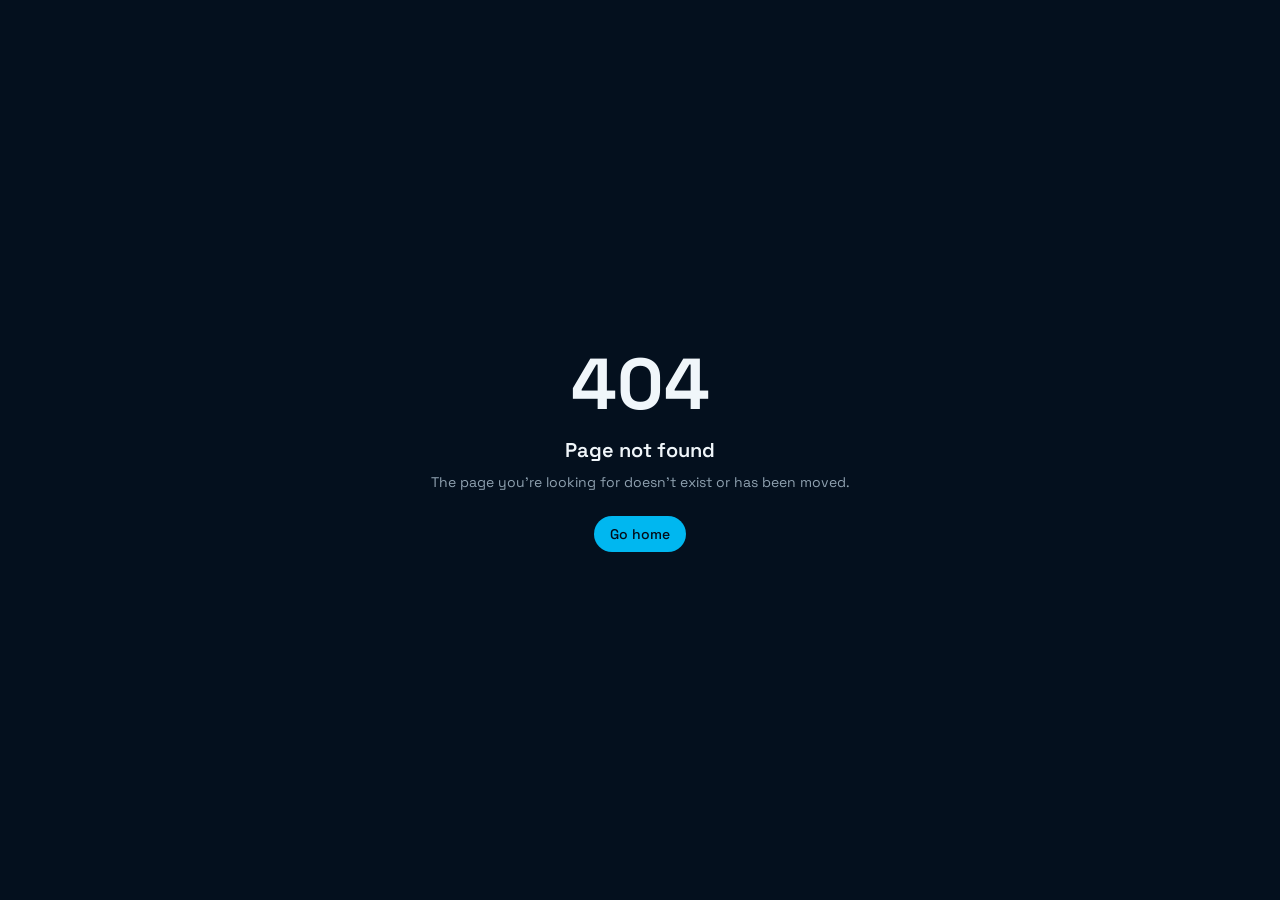
<file: live-signal/index.html>
<!DOCTYPE html><html lang="en"><head><script src="/assets/local-backend.js"></script><meta charSet="utf-8"/><meta name="viewport" content="width=device-width, initial-scale=1"/><link rel="preload" as="image" href="/assets/nexus-logo-B2u5Fg6a.jpg"/><link rel="preload" as="image" href="/assets/nexus-support-0g8Pqdwk.jpg"/><link rel="stylesheet" href="https://fonts.googleapis.com/css2?family=Space+Grotesk:wght@400;500;600;700&amp;family=JetBrains+Mono:wght@400;500;700&amp;display=swap" data-precedence="default"/><link rel="stylesheet" href="/assets/styles-dIYHfHvX.css" data-precedence="default"/><title>Live Signal Mode — Nexus AI</title><meta name="author" content="Nexus AI"/><meta name="description" content="Pick an OTC or real market pair and Nexus AI builds a live 1-minute signal from Quotex candle data, demand zones, RSI and price action."/><meta property="og:title" content="Live Signal Mode — Nexus AI"/><meta property="og:description" content="Live candle-data signals with demand, RSI and price action confluence."/><meta property="og:type" content="website"/><meta name="twitter:card" content="summary_large_image"/><link rel="modulepreload" href="/assets/index-YrKqLg4H.js"/><link rel="modulepreload" href="/assets/live-signal-NJGPKzRL.js"/><link rel="modulepreload" href="/assets/AppShell-Bhu-gPcI.js"/><link rel="modulepreload" href="/assets/UpgradeModal-D9PHBQYM.js"/><link rel="modulepreload" href="/assets/live.functions-BMWw9GW-.js"/><link rel="modulepreload" href="/assets/dialog-DPlTeqVr.js"/><link rel="preconnect" href="https://fonts.googleapis.com"/><link rel="preconnect" href="https://fonts.gstatic.com" crossorigin="anonymous"/><link rel="icon" href="/favicon.png" type="image/png"/>

<meta name="twitter:title" content="Live Signal Mode — Nexus AI"><meta name="twitter:description" content="Live candle-data signals with demand, RSI and price action confluence."><meta property="og:image" content="https://pub-bb2e103a32db4e198524a2e9ed8f35b4.r2.dev/a3baee96e106e6b373b4644228c7ff16/id-preview-ed8577a2--7df415fb-d06a-472e-a4ac-a63fe4fce95e.lovable.app-1787382683168.png"><meta name="twitter:image" content="https://pub-bb2e103a32db4e198524a2e9ed8f35b4.r2.dev/a3baee96e106e6b373b4644228c7ff16/id-preview-ed8577a2--7df415fb-d06a-472e-a4ac-a63fe4fce95e.lovable.app-1787382683168.png"></head><body><!--$--><div class="relative min-h-screen"><div class="pointer-events-none fixed inset-0 -z-10 overflow-hidden"><div class="absolute -top-24 left-1/2 h-72 w-72 -translate-x-1/2 rounded-full bg-primary/20 blur-[90px]"></div><div class="absolute bottom-0 right-0 h-72 w-72 rounded-full bg-accent/25 blur-[100px]"></div></div><header class="sticky top-0 z-30 px-3 pt-3 pb-2"><div class="glass-strong flex h-16 items-center justify-between rounded-3xl px-3"><button aria-label="Open menu" class="flex size-11 items-center justify-center rounded-2xl border border-glass-border bg-secondary/50 transition-all duration-300 active:scale-90"><span class="flex flex-col gap-1"><span class="block h-0.5 w-5 rounded bg-foreground"></span><span class="block h-0.5 w-5 rounded bg-foreground"></span><span class="block h-0.5 w-5 rounded bg-foreground"></span></span></button><a href="/" class="text-2xl font-bold tracking-tight">Nexus <span class="text-primary">AI</span></a><button aria-label="Open profile" class="relative size-11 overflow-hidden rounded-full border border-primary/40 shadow-[var(--shadow-glow)] transition active:scale-90"><img src="/assets/nexus-logo-B2u5Fg6a.jpg" alt="Nexus Trading logo" class="size-full object-cover"/></button></div></header><div class="fixed inset-0 z-50 flex items-start justify-center px-4 pt-24 transition-opacity duration-300 pointer-events-none opacity-0"><button aria-label="Close profile" class="absolute inset-0 bg-background/70 backdrop-blur-sm"></button><section class="glass-strong relative w-full max-w-sm rounded-[28px] p-6 transition-all duration-500 [transition-timing-function:cubic-bezier(0.16,1,0.3,1)] translate-y-4 scale-95 opacity-0"><button aria-label="Close" class="absolute right-4 top-4 flex size-9 items-center justify-center rounded-full border border-glass-border bg-secondary/50 transition active:scale-90"><svg xmlns="http://www.w3.org/2000/svg" width="24" height="24" viewBox="0 0 24 24" fill="none" stroke="currentColor" stroke-width="2" stroke-linecap="round" stroke-linejoin="round" class="lucide lucide-x size-4" aria-hidden="true"><path d="M18 6 6 18"></path><path d="m6 6 12 12"></path></svg></button><div class="flex flex-col items-center text-center"><span class="relative flex size-20 items-center justify-center overflow-hidden rounded-full border border-primary/40 bg-secondary/40 shadow-[var(--shadow-glow)]"><img src="/assets/nexus-logo-B2u5Fg6a.jpg" alt="Nexus Trading logo" class="size-full object-cover"/></span><h2 class="mt-4 flex items-center gap-1.5 text-xl font-bold">Free Trader</h2><span class="mt-3 rounded-full px-3 py-1 text-xs font-bold bg-secondary/60 text-muted-foreground">FREE PLAN</span></div><button class="mt-5 flex w-full items-center gap-2 rounded-[20px] border border-glass-border bg-secondary/30 px-3 py-3 text-left transition active:scale-[0.98]"><svg xmlns="http://www.w3.org/2000/svg" width="24" height="24" viewBox="0 0 24 24" fill="none" stroke="currentColor" stroke-width="2" stroke-linecap="round" stroke-linejoin="round" class="lucide lucide-fingerprint-pattern size-5 shrink-0 text-primary" aria-hidden="true"><path d="M12 10a2 2 0 0 0-2 2c0 1.02-.1 2.51-.26 4"></path><path d="M14 13.12c0 2.38 0 6.38-1 8.88"></path><path d="M17.29 21.02c.12-.6.43-2.3.5-3.02"></path><path d="M2 12a10 10 0 0 1 18-6"></path><path d="M2 16h.01"></path><path d="M21.8 16c.2-2 .131-5.354 0-6"></path><path d="M5 19.5C5.5 18 6 15 6 12a6 6 0 0 1 .34-2"></path><path d="M8.65 22c.21-.66.45-1.32.57-2"></path><path d="M9 6.8a6 6 0 0 1 9 5.2v2"></path></svg><span class="min-w-0 flex-1"><span class="block text-[11px] tracking-[0.16em] text-muted-foreground">YOUR UID</span><span class="block truncate font-mono text-xs text-foreground">…</span></span><svg xmlns="http://www.w3.org/2000/svg" width="24" height="24" viewBox="0 0 24 24" fill="none" stroke="currentColor" stroke-width="2" stroke-linecap="round" stroke-linejoin="round" class="lucide lucide-copy size-4 shrink-0 text-muted-foreground" aria-hidden="true"><rect width="14" height="14" x="8" y="8" rx="2" ry="2"></rect><path d="M4 16c-1.1 0-2-.9-2-2V4c0-1.1.9-2 2-2h10c1.1 0 2 .9 2 2"></path></svg></button><p class="mt-2 text-center text-[11px] leading-relaxed text-muted-foreground">Send this UID on Telegram to get your license activated.</p><div class="mt-4 grid grid-cols-2 gap-3"><div class="rounded-[20px] border border-glass-border bg-secondary/25 p-4 text-center"><svg xmlns="http://www.w3.org/2000/svg" width="24" height="24" viewBox="0 0 24 24" fill="none" stroke="currentColor" stroke-width="2" stroke-linecap="round" stroke-linejoin="round" class="lucide lucide-coins mx-auto size-5 text-primary" aria-hidden="true"><path d="M13.744 17.736a6 6 0 1 1-7.48-7.48"></path><path d="M15 6h1v4"></path><path d="m6.134 14.768.866-.5 2 3.464"></path><circle cx="16" cy="8" r="6"></circle></svg><p class="mt-2 text-[11px] tracking-[0.16em] text-muted-foreground">CREDITS</p><p class="mt-0.5 font-mono text-2xl font-bold">—</p></div><div class="rounded-[20px] border border-glass-border bg-secondary/25 p-4 text-center"><svg xmlns="http://www.w3.org/2000/svg" width="24" height="24" viewBox="0 0 24 24" fill="none" stroke="currentColor" stroke-width="2" stroke-linecap="round" stroke-linejoin="round" class="lucide lucide-calendar-clock mx-auto size-5 text-primary" aria-hidden="true"><path d="M16 14v2.2l1.6 1"></path><path d="M16 2v4"></path><path d="M21 7.5V6a2 2 0 0 0-2-2H5a2 2 0 0 0-2 2v14a2 2 0 0 0 2 2h3.5"></path><path d="M3 10h5"></path><path d="M8 2v4"></path><circle cx="16" cy="16" r="6"></circle></svg><p class="mt-2 text-[11px] tracking-[0.16em] text-muted-foreground">EXPIRES</p><p class="mt-0.5 text-sm font-bold leading-snug">No license</p></div></div></section></div><main class="relative z-10 px-3 pb-16"><div class="fixed inset-0 z-50 flex items-center justify-center px-4 transition-opacity duration-300 pointer-events-none opacity-0"><button aria-label="Close" class="absolute inset-0 bg-background/75 backdrop-blur-md"></button><section class="glass-strong relative w-full max-w-sm overflow-hidden rounded-[30px] p-7 text-center transition-all duration-500 [transition-timing-function:cubic-bezier(0.16,1,0.3,1)] translate-y-6 scale-90 opacity-0"><div class="absolute -top-16 left-1/2 size-48 -translate-x-1/2 rounded-full bg-primary/30 blur-[70px]"></div><button aria-label="Close" class="absolute right-4 top-4 flex size-9 items-center justify-center rounded-full border border-glass-border bg-secondary/50 transition active:scale-90"><svg xmlns="http://www.w3.org/2000/svg" width="24" height="24" viewBox="0 0 24 24" fill="none" stroke="currentColor" stroke-width="2" stroke-linecap="round" stroke-linejoin="round" class="lucide lucide-x size-4" aria-hidden="true"><path d="M18 6 6 18"></path><path d="m6 6 12 12"></path></svg></button><span class="relative mx-auto flex size-20 items-center justify-center overflow-hidden rounded-[26px] shadow-[var(--shadow-glow)]"><img src="/assets/nexus-support-0g8Pqdwk.jpg" alt="Nexus AI Support" class="size-full object-cover"/><span class="absolute inset-0 animate-ping rounded-[26px] border border-primary/50"></span></span><h2 class="relative mt-5 text-2xl font-bold">Free limit reached</h2><p class="relative mt-2 text-sm leading-relaxed text-muted-foreground">Your free daily signals are finished. Get an access key on Telegram to unlock unlimited premium Nexus AI signals.</p><a href="https://t.me/NXai_support" target="_blank" rel="noreferrer" class="relative mt-6 flex w-full items-center justify-center gap-2 rounded-2xl brand-fill py-3.5 font-bold text-primary-foreground shadow-[var(--shadow-glow)] transition active:scale-[0.97]"><svg xmlns="http://www.w3.org/2000/svg" width="24" height="24" viewBox="0 0 24 24" fill="none" stroke="currentColor" stroke-width="2" stroke-linecap="round" stroke-linejoin="round" class="lucide lucide-send size-4" aria-hidden="true"><path d="M14.536 21.686a.5.5 0 0 0 .937-.024l6.5-19a.496.496 0 0 0-.635-.635l-19 6.5a.5.5 0 0 0-.024.937l7.93 3.18a2 2 0 0 1 1.112 1.11z"></path><path d="m21.854 2.147-10.94 10.939"></path></svg> Get access key</a><p class="relative mt-3 font-mono text-xs tracking-widest text-primary">@<!-- -->NXai_support</p></section></div><section class="glass-strong animate-rise rounded-[28px] p-4"><div class="flex rounded-full border border-glass-border bg-secondary/30 p-1"><button class="flex flex-1 items-center justify-center gap-2 rounded-full py-3 text-sm font-bold transition-all duration-300 brand-fill text-primary-foreground shadow-[var(--shadow-glow)]"><svg xmlns="http://www.w3.org/2000/svg" width="24" height="24" viewBox="0 0 24 24" fill="none" stroke="currentColor" stroke-width="2" stroke-linecap="round" stroke-linejoin="round" class="lucide lucide-radio size-4" aria-hidden="true"><path d="M16.247 7.761a6 6 0 0 1 0 8.478"></path><path d="M19.075 4.933a10 10 0 0 1 0 14.134"></path><path d="M4.925 19.067a10 10 0 0 1 0-14.134"></path><path d="M7.753 16.239a6 6 0 0 1 0-8.478"></path><circle cx="12" cy="12" r="2"></circle></svg> <!-- -->OTC Market</button><button class="flex flex-1 items-center justify-center gap-2 rounded-full py-3 text-sm font-bold transition-all duration-300 text-muted-foreground"><svg xmlns="http://www.w3.org/2000/svg" width="24" height="24" viewBox="0 0 24 24" fill="none" stroke="currentColor" stroke-width="2" stroke-linecap="round" stroke-linejoin="round" class="lucide lucide-building2 lucide-building-2 size-4" aria-hidden="true"><path d="M10 12h4"></path><path d="M10 8h4"></path><path d="M14 21v-3a2 2 0 0 0-4 0v3"></path><path d="M6 10H4a2 2 0 0 0-2 2v7a2 2 0 0 0 2 2h16a2 2 0 0 0 2-2V9a2 2 0 0 0-2-2h-2"></path><path d="M6 21V5a2 2 0 0 1 2-2h8a2 2 0 0 1 2 2v16"></path></svg> <!-- -->Real Market</button></div><label class="mt-3 flex items-center gap-2 rounded-full border border-glass-border bg-secondary/25 px-4 py-3"><svg xmlns="http://www.w3.org/2000/svg" width="24" height="24" viewBox="0 0 24 24" fill="none" stroke="currentColor" stroke-width="2" stroke-linecap="round" stroke-linejoin="round" class="lucide lucide-search size-4 text-muted-foreground" aria-hidden="true"><path d="m21 21-4.34-4.34"></path><circle cx="11" cy="11" r="8"></circle></svg><input placeholder="Search pair (e.g. EUR/USD)" class="w-full bg-transparent text-sm outline-none placeholder:text-muted-foreground" value=""/></label><div class="mt-3 grid grid-cols-3 gap-2.5"><button class="flex flex-col items-center gap-2 rounded-[20px] border border-glass-border bg-secondary/25 px-1.5 py-4 transition-all duration-300 active:scale-95 hover:border-primary/40 hover:bg-primary/5"><span class="flex shrink-0 items-center"><span class="relative flex size-11 items-center justify-center overflow-hidden rounded-full border border-glass-border bg-secondary/70 shadow-[0_6px_18px_-6px_oklch(0_0_0/60%)] "><img src="https://flagcdn.com/w80/nz.png" alt="NZD flag" loading="lazy" class="size-full scale-[1.35] object-cover"/></span><span class="relative flex size-11 items-center justify-center overflow-hidden rounded-full border border-glass-border bg-secondary/70 shadow-[0_6px_18px_-6px_oklch(0_0_0/60%)] -ml-4"><img src="https://flagcdn.com/w80/ch.png" alt="CHF flag" loading="lazy" class="size-full scale-[1.35] object-cover"/></span></span><span class="text-[11px] font-bold leading-tight">NZD/CHF (OTC)</span></button><button class="flex flex-col items-center gap-2 rounded-[20px] border border-glass-border bg-secondary/25 px-1.5 py-4 transition-all duration-300 active:scale-95 hover:border-primary/40 hover:bg-primary/5"><span class="flex shrink-0 items-center"><span class="relative flex size-11 items-center justify-center overflow-hidden rounded-full border border-glass-border bg-secondary/70 shadow-[0_6px_18px_-6px_oklch(0_0_0/60%)] "><img src="https://flagcdn.com/w80/ch.png" alt="CHF flag" loading="lazy" class="size-full scale-[1.35] object-cover"/></span><span class="relative flex size-11 items-center justify-center overflow-hidden rounded-full border border-glass-border bg-secondary/70 shadow-[0_6px_18px_-6px_oklch(0_0_0/60%)] -ml-4"><img src="https://flagcdn.com/w80/jp.png" alt="JPY flag" loading="lazy" class="size-full scale-[1.35] object-cover"/></span></span><span class="text-[11px] font-bold leading-tight">CHF/JPY (OTC)</span></button><button class="flex flex-col items-center gap-2 rounded-[20px] border border-glass-border bg-secondary/25 px-1.5 py-4 transition-all duration-300 active:scale-95 hover:border-primary/40 hover:bg-primary/5"><span class="flex shrink-0 items-center"><span class="relative flex size-11 items-center justify-center overflow-hidden rounded-full border border-glass-border bg-secondary/70 shadow-[0_6px_18px_-6px_oklch(0_0_0/60%)] "><img src="https://flagcdn.com/w80/eu.png" alt="EUR flag" loading="lazy" class="size-full scale-[1.35] object-cover"/></span><span class="relative flex size-11 items-center justify-center overflow-hidden rounded-full border border-glass-border bg-secondary/70 shadow-[0_6px_18px_-6px_oklch(0_0_0/60%)] -ml-4"><img src="https://flagcdn.com/w80/au.png" alt="AUD flag" loading="lazy" class="size-full scale-[1.35] object-cover"/></span></span><span class="text-[11px] font-bold leading-tight">EUR/AUD (OTC)</span></button><button class="flex flex-col items-center gap-2 rounded-[20px] border border-glass-border bg-secondary/25 px-1.5 py-4 transition-all duration-300 active:scale-95 hover:border-primary/40 hover:bg-primary/5"><span class="flex shrink-0 items-center"><span class="relative flex size-11 items-center justify-center overflow-hidden rounded-full border border-glass-border bg-secondary/70 shadow-[0_6px_18px_-6px_oklch(0_0_0/60%)] "><img src="https://flagcdn.com/w80/eu.png" alt="EUR flag" loading="lazy" class="size-full scale-[1.35] object-cover"/></span><span class="relative flex size-11 items-center justify-center overflow-hidden rounded-full border border-glass-border bg-secondary/70 shadow-[0_6px_18px_-6px_oklch(0_0_0/60%)] -ml-4"><img src="https://flagcdn.com/w80/nz.png" alt="NZD flag" loading="lazy" class="size-full scale-[1.35] object-cover"/></span></span><span class="text-[11px] font-bold leading-tight">EUR/NZD (OTC)</span></button><button class="flex flex-col items-center gap-2 rounded-[20px] border border-glass-border bg-secondary/25 px-1.5 py-4 transition-all duration-300 active:scale-95 hover:border-primary/40 hover:bg-primary/5"><span class="flex shrink-0 items-center"><span class="relative flex size-11 items-center justify-center overflow-hidden rounded-full border border-glass-border bg-secondary/70 shadow-[0_6px_18px_-6px_oklch(0_0_0/60%)] "><img src="https://flagcdn.com/w80/eu.png" alt="EUR flag" loading="lazy" class="size-full scale-[1.35] object-cover"/></span><span class="relative flex size-11 items-center justify-center overflow-hidden rounded-full border border-glass-border bg-secondary/70 shadow-[0_6px_18px_-6px_oklch(0_0_0/60%)] -ml-4"><img src="https://flagcdn.com/w80/us.png" alt="USD flag" loading="lazy" class="size-full scale-[1.35] object-cover"/></span></span><span class="text-[11px] font-bold leading-tight">EUR/USD (OTC)</span></button><button class="flex flex-col items-center gap-2 rounded-[20px] border border-glass-border bg-secondary/25 px-1.5 py-4 transition-all duration-300 active:scale-95 hover:border-primary/40 hover:bg-primary/5"><span class="flex shrink-0 items-center"><span class="relative flex size-11 items-center justify-center overflow-hidden rounded-full border border-glass-border bg-secondary/70 shadow-[0_6px_18px_-6px_oklch(0_0_0/60%)] "><img src="https://flagcdn.com/w80/gb.png" alt="GBP flag" loading="lazy" class="size-full scale-[1.35] object-cover"/></span><span class="relative flex size-11 items-center justify-center overflow-hidden rounded-full border border-glass-border bg-secondary/70 shadow-[0_6px_18px_-6px_oklch(0_0_0/60%)] -ml-4"><img src="https://flagcdn.com/w80/ca.png" alt="CAD flag" loading="lazy" class="size-full scale-[1.35] object-cover"/></span></span><span class="text-[11px] font-bold leading-tight">GBP/CAD (OTC)</span></button><button class="flex flex-col items-center gap-2 rounded-[20px] border border-glass-border bg-secondary/25 px-1.5 py-4 transition-all duration-300 active:scale-95 hover:border-primary/40 hover:bg-primary/5"><span class="flex shrink-0 items-center"><span class="relative flex size-11 items-center justify-center overflow-hidden rounded-full border border-glass-border bg-secondary/70 shadow-[0_6px_18px_-6px_oklch(0_0_0/60%)] "><img src="https://flagcdn.com/w80/gb.png" alt="GBP flag" loading="lazy" class="size-full scale-[1.35] object-cover"/></span><span class="relative flex size-11 items-center justify-center overflow-hidden rounded-full border border-glass-border bg-secondary/70 shadow-[0_6px_18px_-6px_oklch(0_0_0/60%)] -ml-4"><img src="https://flagcdn.com/w80/ch.png" alt="CHF flag" loading="lazy" class="size-full scale-[1.35] object-cover"/></span></span><span class="text-[11px] font-bold leading-tight">GBP/CHF (OTC)</span></button><button class="flex flex-col items-center gap-2 rounded-[20px] border border-glass-border bg-secondary/25 px-1.5 py-4 transition-all duration-300 active:scale-95 hover:border-primary/40 hover:bg-primary/5"><span class="flex shrink-0 items-center"><span class="relative flex size-11 items-center justify-center overflow-hidden rounded-full border border-glass-border bg-secondary/70 shadow-[0_6px_18px_-6px_oklch(0_0_0/60%)] "><img src="https://flagcdn.com/w80/us.png" alt="USD flag" loading="lazy" class="size-full scale-[1.35] object-cover"/></span><span class="relative flex size-11 items-center justify-center overflow-hidden rounded-full border border-glass-border bg-secondary/70 shadow-[0_6px_18px_-6px_oklch(0_0_0/60%)] -ml-4"><img src="https://flagcdn.com/w80/bd.png" alt="BDT flag" loading="lazy" class="size-full scale-[1.35] object-cover"/></span></span><span class="text-[11px] font-bold leading-tight">USD/BDT (OTC)</span></button><button class="flex flex-col items-center gap-2 rounded-[20px] border border-glass-border bg-secondary/25 px-1.5 py-4 transition-all duration-300 active:scale-95 hover:border-primary/40 hover:bg-primary/5"><span class="flex shrink-0 items-center"><span class="relative flex size-11 items-center justify-center overflow-hidden rounded-full border border-glass-border bg-secondary/70 shadow-[0_6px_18px_-6px_oklch(0_0_0/60%)] "><img src="https://flagcdn.com/w80/us.png" alt="USD flag" loading="lazy" class="size-full scale-[1.35] object-cover"/></span><span class="relative flex size-11 items-center justify-center overflow-hidden rounded-full border border-glass-border bg-secondary/70 shadow-[0_6px_18px_-6px_oklch(0_0_0/60%)] -ml-4"><img src="https://flagcdn.com/w80/ca.png" alt="CAD flag" loading="lazy" class="size-full scale-[1.35] object-cover"/></span></span><span class="text-[11px] font-bold leading-tight">USD/CAD (OTC)</span></button><button class="flex flex-col items-center gap-2 rounded-[20px] border border-glass-border bg-secondary/25 px-1.5 py-4 transition-all duration-300 active:scale-95 hover:border-primary/40 hover:bg-primary/5"><span class="flex shrink-0 items-center"><span class="relative flex size-11 items-center justify-center overflow-hidden rounded-full border border-glass-border bg-secondary/70 shadow-[0_6px_18px_-6px_oklch(0_0_0/60%)] "><img src="https://flagcdn.com/w80/us.png" alt="USD flag" loading="lazy" class="size-full scale-[1.35] object-cover"/></span><span class="relative flex size-11 items-center justify-center overflow-hidden rounded-full border border-glass-border bg-secondary/70 shadow-[0_6px_18px_-6px_oklch(0_0_0/60%)] -ml-4"><img src="https://flagcdn.com/w80/ch.png" alt="CHF flag" loading="lazy" class="size-full scale-[1.35] object-cover"/></span></span><span class="text-[11px] font-bold leading-tight">USD/CHF (OTC)</span></button><button class="flex flex-col items-center gap-2 rounded-[20px] border border-glass-border bg-secondary/25 px-1.5 py-4 transition-all duration-300 active:scale-95 hover:border-primary/40 hover:bg-primary/5"><span class="flex shrink-0 items-center"><span class="relative flex size-11 items-center justify-center overflow-hidden rounded-full border border-glass-border bg-secondary/70 shadow-[0_6px_18px_-6px_oklch(0_0_0/60%)] "><img src="https://flagcdn.com/w80/us.png" alt="USD flag" loading="lazy" class="size-full scale-[1.35] object-cover"/></span><span class="relative flex size-11 items-center justify-center overflow-hidden rounded-full border border-glass-border bg-secondary/70 shadow-[0_6px_18px_-6px_oklch(0_0_0/60%)] -ml-4"><img src="https://flagcdn.com/w80/co.png" alt="COP flag" loading="lazy" class="size-full scale-[1.35] object-cover"/></span></span><span class="text-[11px] font-bold leading-tight">USD/COP (OTC)</span></button><button class="flex flex-col items-center gap-2 rounded-[20px] border border-glass-border bg-secondary/25 px-1.5 py-4 transition-all duration-300 active:scale-95 hover:border-primary/40 hover:bg-primary/5"><span class="flex shrink-0 items-center"><span class="relative flex size-11 items-center justify-center overflow-hidden rounded-full border border-glass-border bg-secondary/70 shadow-[0_6px_18px_-6px_oklch(0_0_0/60%)] "><img src="https://flagcdn.com/w80/us.png" alt="USD flag" loading="lazy" class="size-full scale-[1.35] object-cover"/></span><span class="relative flex size-11 items-center justify-center overflow-hidden rounded-full border border-glass-border bg-secondary/70 shadow-[0_6px_18px_-6px_oklch(0_0_0/60%)] -ml-4"><img src="https://flagcdn.com/w80/ph.png" alt="PHP flag" loading="lazy" class="size-full scale-[1.35] object-cover"/></span></span><span class="text-[11px] font-bold leading-tight">USD/PHP (OTC)</span></button><button class="flex flex-col items-center gap-2 rounded-[20px] border border-glass-border bg-secondary/25 px-1.5 py-4 transition-all duration-300 active:scale-95 hover:border-primary/40 hover:bg-primary/5"><span class="flex shrink-0 items-center"><span class="relative flex size-11 items-center justify-center overflow-hidden rounded-full border border-glass-border bg-secondary/70 shadow-[0_6px_18px_-6px_oklch(0_0_0/60%)] "><img src="https://flagcdn.com/w80/us.png" alt="USD flag" loading="lazy" class="size-full scale-[1.35] object-cover"/></span><span class="relative flex size-11 items-center justify-center overflow-hidden rounded-full border border-glass-border bg-secondary/70 shadow-[0_6px_18px_-6px_oklch(0_0_0/60%)] -ml-4"><img src="https://flagcdn.com/w80/pk.png" alt="PKR flag" loading="lazy" class="size-full scale-[1.35] object-cover"/></span></span><span class="text-[11px] font-bold leading-tight">USD/PKR (OTC)</span></button><button class="flex flex-col items-center gap-2 rounded-[20px] border border-glass-border bg-secondary/25 px-1.5 py-4 transition-all duration-300 active:scale-95 hover:border-primary/40 hover:bg-primary/5"><span class="flex shrink-0 items-center"><span class="relative flex size-11 items-center justify-center overflow-hidden rounded-full border border-glass-border bg-secondary/70 shadow-[0_6px_18px_-6px_oklch(0_0_0/60%)] "><img src="https://flagcdn.com/w80/au.png" alt="AUD flag" loading="lazy" class="size-full scale-[1.35] object-cover"/></span><span class="relative flex size-11 items-center justify-center overflow-hidden rounded-full border border-glass-border bg-secondary/70 shadow-[0_6px_18px_-6px_oklch(0_0_0/60%)] -ml-4"><img src="https://flagcdn.com/w80/nz.png" alt="NZD flag" loading="lazy" class="size-full scale-[1.35] object-cover"/></span></span><span class="text-[11px] font-bold leading-tight">AUD/NZD (OTC)</span></button><button class="flex flex-col items-center gap-2 rounded-[20px] border border-glass-border bg-secondary/25 px-1.5 py-4 transition-all duration-300 active:scale-95 hover:border-primary/40 hover:bg-primary/5"><span class="flex shrink-0 items-center"><span class="relative flex size-11 items-center justify-center overflow-hidden rounded-full border border-glass-border bg-secondary/70 shadow-[0_6px_18px_-6px_oklch(0_0_0/60%)] "><img src="https://flagcdn.com/w80/eu.png" alt="EUR flag" loading="lazy" class="size-full scale-[1.35] object-cover"/></span><span class="relative flex size-11 items-center justify-center overflow-hidden rounded-full border border-glass-border bg-secondary/70 shadow-[0_6px_18px_-6px_oklch(0_0_0/60%)] -ml-4"><img src="https://flagcdn.com/w80/ca.png" alt="CAD flag" loading="lazy" class="size-full scale-[1.35] object-cover"/></span></span><span class="text-[11px] font-bold leading-tight">EUR/CAD (OTC)</span></button><button class="flex flex-col items-center gap-2 rounded-[20px] border border-glass-border bg-secondary/25 px-1.5 py-4 transition-all duration-300 active:scale-95 hover:border-primary/40 hover:bg-primary/5"><span class="flex shrink-0 items-center"><span class="relative flex size-11 items-center justify-center overflow-hidden rounded-full border border-glass-border bg-secondary/70 shadow-[0_6px_18px_-6px_oklch(0_0_0/60%)] "><img src="https://flagcdn.com/w80/au.png" alt="AUD flag" loading="lazy" class="size-full scale-[1.35] object-cover"/></span><span class="relative flex size-11 items-center justify-center overflow-hidden rounded-full border border-glass-border bg-secondary/70 shadow-[0_6px_18px_-6px_oklch(0_0_0/60%)] -ml-4"><img src="https://flagcdn.com/w80/ca.png" alt="CAD flag" loading="lazy" class="size-full scale-[1.35] object-cover"/></span></span><span class="text-[11px] font-bold leading-tight">AUD/CAD (OTC)</span></button><button class="flex flex-col items-center gap-2 rounded-[20px] border border-glass-border bg-secondary/25 px-1.5 py-4 transition-all duration-300 active:scale-95 hover:border-primary/40 hover:bg-primary/5"><span class="flex shrink-0 items-center"><span class="relative flex size-11 items-center justify-center overflow-hidden rounded-full border border-glass-border bg-secondary/70 shadow-[0_6px_18px_-6px_oklch(0_0_0/60%)] "><img src="https://flagcdn.com/w80/ca.png" alt="CAD flag" loading="lazy" class="size-full scale-[1.35] object-cover"/></span><span class="relative flex size-11 items-center justify-center overflow-hidden rounded-full border border-glass-border bg-secondary/70 shadow-[0_6px_18px_-6px_oklch(0_0_0/60%)] -ml-4"><img src="https://flagcdn.com/w80/ch.png" alt="CHF flag" loading="lazy" class="size-full scale-[1.35] object-cover"/></span></span><span class="text-[11px] font-bold leading-tight">CAD/CHF (OTC)</span></button><button class="flex flex-col items-center gap-2 rounded-[20px] border border-glass-border bg-secondary/25 px-1.5 py-4 transition-all duration-300 active:scale-95 hover:border-primary/40 hover:bg-primary/5"><span class="flex shrink-0 items-center"><span class="relative flex size-11 items-center justify-center overflow-hidden rounded-full border border-glass-border bg-secondary/70 shadow-[0_6px_18px_-6px_oklch(0_0_0/60%)] "><img src="https://flagcdn.com/w80/gb.png" alt="GBP flag" loading="lazy" class="size-full scale-[1.35] object-cover"/></span><span class="relative flex size-11 items-center justify-center overflow-hidden rounded-full border border-glass-border bg-secondary/70 shadow-[0_6px_18px_-6px_oklch(0_0_0/60%)] -ml-4"><img src="https://flagcdn.com/w80/us.png" alt="USD flag" loading="lazy" class="size-full scale-[1.35] object-cover"/></span></span><span class="text-[11px] font-bold leading-tight">GBP/USD (OTC)</span></button><button class="flex flex-col items-center gap-2 rounded-[20px] border border-glass-border bg-secondary/25 px-1.5 py-4 transition-all duration-300 active:scale-95 hover:border-primary/40 hover:bg-primary/5"><span class="flex shrink-0 items-center"><span class="relative flex size-11 items-center justify-center overflow-hidden rounded-full border border-glass-border bg-secondary/70 shadow-[0_6px_18px_-6px_oklch(0_0_0/60%)] "><img src="https://flagcdn.com/w80/ca.png" alt="CAD flag" loading="lazy" class="size-full scale-[1.35] object-cover"/></span><span class="relative flex size-11 items-center justify-center overflow-hidden rounded-full border border-glass-border bg-secondary/70 shadow-[0_6px_18px_-6px_oklch(0_0_0/60%)] -ml-4"><img src="https://flagcdn.com/w80/jp.png" alt="JPY flag" loading="lazy" class="size-full scale-[1.35] object-cover"/></span></span><span class="text-[11px] font-bold leading-tight">CAD/JPY (OTC)</span></button><button class="flex flex-col items-center gap-2 rounded-[20px] border border-glass-border bg-secondary/25 px-1.5 py-4 transition-all duration-300 active:scale-95 hover:border-primary/40 hover:bg-primary/5"><span class="flex shrink-0 items-center"><span class="relative flex size-11 items-center justify-center overflow-hidden rounded-full border border-glass-border bg-secondary/70 shadow-[0_6px_18px_-6px_oklch(0_0_0/60%)] "><img src="https://flagcdn.com/w80/gb.png" alt="GBP flag" loading="lazy" class="size-full scale-[1.35] object-cover"/></span><span class="relative flex size-11 items-center justify-center overflow-hidden rounded-full border border-glass-border bg-secondary/70 shadow-[0_6px_18px_-6px_oklch(0_0_0/60%)] -ml-4"><img src="https://flagcdn.com/w80/jp.png" alt="JPY flag" loading="lazy" class="size-full scale-[1.35] object-cover"/></span></span><span class="text-[11px] font-bold leading-tight">GBP/JPY (OTC)</span></button><button class="flex flex-col items-center gap-2 rounded-[20px] border border-glass-border bg-secondary/25 px-1.5 py-4 transition-all duration-300 active:scale-95 hover:border-primary/40 hover:bg-primary/5"><span class="flex shrink-0 items-center"><span class="relative flex size-11 items-center justify-center overflow-hidden rounded-full border border-glass-border bg-secondary/70 shadow-[0_6px_18px_-6px_oklch(0_0_0/60%)] "><img src="https://flagcdn.com/w80/nz.png" alt="NZD flag" loading="lazy" class="size-full scale-[1.35] object-cover"/></span><span class="relative flex size-11 items-center justify-center overflow-hidden rounded-full border border-glass-border bg-secondary/70 shadow-[0_6px_18px_-6px_oklch(0_0_0/60%)] -ml-4"><img src="https://flagcdn.com/w80/jp.png" alt="JPY flag" loading="lazy" class="size-full scale-[1.35] object-cover"/></span></span><span class="text-[11px] font-bold leading-tight">NZD/JPY (OTC)</span></button><button class="flex flex-col items-center gap-2 rounded-[20px] border border-glass-border bg-secondary/25 px-1.5 py-4 transition-all duration-300 active:scale-95 hover:border-primary/40 hover:bg-primary/5"><span class="flex shrink-0 items-center"><span class="relative flex size-11 items-center justify-center overflow-hidden rounded-full border border-glass-border bg-secondary/70 shadow-[0_6px_18px_-6px_oklch(0_0_0/60%)] "><img src="https://flagcdn.com/w80/au.png" alt="AUD flag" loading="lazy" class="size-full scale-[1.35] object-cover"/></span><span class="relative flex size-11 items-center justify-center overflow-hidden rounded-full border border-glass-border bg-secondary/70 shadow-[0_6px_18px_-6px_oklch(0_0_0/60%)] -ml-4"><img src="https://flagcdn.com/w80/jp.png" alt="JPY flag" loading="lazy" class="size-full scale-[1.35] object-cover"/></span></span><span class="text-[11px] font-bold leading-tight">AUD/JPY (OTC)</span></button><button class="flex flex-col items-center gap-2 rounded-[20px] border border-glass-border bg-secondary/25 px-1.5 py-4 transition-all duration-300 active:scale-95 hover:border-primary/40 hover:bg-primary/5"><span class="flex shrink-0 items-center"><span class="relative flex size-11 items-center justify-center overflow-hidden rounded-full border border-glass-border bg-secondary/70 shadow-[0_6px_18px_-6px_oklch(0_0_0/60%)] "><img src="https://flagcdn.com/w80/us.png" alt="USD flag" loading="lazy" class="size-full scale-[1.35] object-cover"/></span><span class="relative flex size-11 items-center justify-center overflow-hidden rounded-full border border-glass-border bg-secondary/70 shadow-[0_6px_18px_-6px_oklch(0_0_0/60%)] -ml-4"><img src="https://flagcdn.com/w80/dz.png" alt="DZD flag" loading="lazy" class="size-full scale-[1.35] object-cover"/></span></span><span class="text-[11px] font-bold leading-tight">USD/DZD (OTC)</span></button><button class="flex flex-col items-center gap-2 rounded-[20px] border border-glass-border bg-secondary/25 px-1.5 py-4 transition-all duration-300 active:scale-95 hover:border-primary/40 hover:bg-primary/5"><span class="flex shrink-0 items-center"><span class="relative flex size-11 items-center justify-center overflow-hidden rounded-full border border-glass-border bg-secondary/70 shadow-[0_6px_18px_-6px_oklch(0_0_0/60%)] "><img src="https://flagcdn.com/w80/eu.png" alt="EUR flag" loading="lazy" class="size-full scale-[1.35] object-cover"/></span><span class="relative flex size-11 items-center justify-center overflow-hidden rounded-full border border-glass-border bg-secondary/70 shadow-[0_6px_18px_-6px_oklch(0_0_0/60%)] -ml-4"><img src="https://flagcdn.com/w80/gb.png" alt="GBP flag" loading="lazy" class="size-full scale-[1.35] object-cover"/></span></span><span class="text-[11px] font-bold leading-tight">EUR/GBP (OTC)</span></button><button class="flex flex-col items-center gap-2 rounded-[20px] border border-glass-border bg-secondary/25 px-1.5 py-4 transition-all duration-300 active:scale-95 hover:border-primary/40 hover:bg-primary/5"><span class="flex shrink-0 items-center"><span class="relative flex size-11 items-center justify-center overflow-hidden rounded-full border border-glass-border bg-secondary/70 shadow-[0_6px_18px_-6px_oklch(0_0_0/60%)] "><img src="https://flagcdn.com/w80/us.png" alt="USD flag" loading="lazy" class="size-full scale-[1.35] object-cover"/></span><span class="relative flex size-11 items-center justify-center overflow-hidden rounded-full border border-glass-border bg-secondary/70 shadow-[0_6px_18px_-6px_oklch(0_0_0/60%)] -ml-4"><img src="https://flagcdn.com/w80/ar.png" alt="ARS flag" loading="lazy" class="size-full scale-[1.35] object-cover"/></span></span><span class="text-[11px] font-bold leading-tight">USD/ARS (OTC)</span></button><button class="flex flex-col items-center gap-2 rounded-[20px] border border-glass-border bg-secondary/25 px-1.5 py-4 transition-all duration-300 active:scale-95 hover:border-primary/40 hover:bg-primary/5"><span class="flex shrink-0 items-center"><span class="relative flex size-11 items-center justify-center overflow-hidden rounded-full border border-glass-border bg-secondary/70 shadow-[0_6px_18px_-6px_oklch(0_0_0/60%)] "><img src="https://flagcdn.com/w80/us.png" alt="USD flag" loading="lazy" class="size-full scale-[1.35] object-cover"/></span><span class="relative flex size-11 items-center justify-center overflow-hidden rounded-full border border-glass-border bg-secondary/70 shadow-[0_6px_18px_-6px_oklch(0_0_0/60%)] -ml-4"><img src="https://flagcdn.com/w80/eg.png" alt="EGP flag" loading="lazy" class="size-full scale-[1.35] object-cover"/></span></span><span class="text-[11px] font-bold leading-tight">USD/EGP (OTC)</span></button><button class="flex flex-col items-center gap-2 rounded-[20px] border border-glass-border bg-secondary/25 px-1.5 py-4 transition-all duration-300 active:scale-95 hover:border-primary/40 hover:bg-primary/5"><span class="flex shrink-0 items-center"><span class="relative flex size-11 items-center justify-center overflow-hidden rounded-full border border-glass-border bg-secondary/70 shadow-[0_6px_18px_-6px_oklch(0_0_0/60%)] "><img src="https://flagcdn.com/w80/us.png" alt="USD flag" loading="lazy" class="size-full scale-[1.35] object-cover"/></span><span class="relative flex size-11 items-center justify-center overflow-hidden rounded-full border border-glass-border bg-secondary/70 shadow-[0_6px_18px_-6px_oklch(0_0_0/60%)] -ml-4"><img src="https://flagcdn.com/w80/za.png" alt="ZAR flag" loading="lazy" class="size-full scale-[1.35] object-cover"/></span></span><span class="text-[11px] font-bold leading-tight">USD/ZAR (OTC)</span></button><button class="flex flex-col items-center gap-2 rounded-[20px] border border-glass-border bg-secondary/25 px-1.5 py-4 transition-all duration-300 active:scale-95 hover:border-primary/40 hover:bg-primary/5"><span class="flex shrink-0 items-center"><span class="relative flex size-11 items-center justify-center overflow-hidden rounded-full border border-glass-border bg-secondary/70 shadow-[0_6px_18px_-6px_oklch(0_0_0/60%)] "><img src="https://flagcdn.com/w80/eu.png" alt="EUR flag" loading="lazy" class="size-full scale-[1.35] object-cover"/></span><span class="relative flex size-11 items-center justify-center overflow-hidden rounded-full border border-glass-border bg-secondary/70 shadow-[0_6px_18px_-6px_oklch(0_0_0/60%)] -ml-4"><img src="https://flagcdn.com/w80/ch.png" alt="CHF flag" loading="lazy" class="size-full scale-[1.35] object-cover"/></span></span><span class="text-[11px] font-bold leading-tight">EUR/CHF (OTC)</span></button><button class="flex flex-col items-center gap-2 rounded-[20px] border border-glass-border bg-secondary/25 px-1.5 py-4 transition-all duration-300 active:scale-95 hover:border-primary/40 hover:bg-primary/5"><span class="flex shrink-0 items-center"><span class="relative flex size-11 items-center justify-center overflow-hidden rounded-full border border-glass-border bg-secondary/70 shadow-[0_6px_18px_-6px_oklch(0_0_0/60%)] "><img src="https://flagcdn.com/w80/us.png" alt="USD flag" loading="lazy" class="size-full scale-[1.35] object-cover"/></span><span class="relative flex size-11 items-center justify-center overflow-hidden rounded-full border border-glass-border bg-secondary/70 shadow-[0_6px_18px_-6px_oklch(0_0_0/60%)] -ml-4"><img src="https://flagcdn.com/w80/jp.png" alt="JPY flag" loading="lazy" class="size-full scale-[1.35] object-cover"/></span></span><span class="text-[11px] font-bold leading-tight">USD/JPY (OTC)</span></button><button class="flex flex-col items-center gap-2 rounded-[20px] border border-glass-border bg-secondary/25 px-1.5 py-4 transition-all duration-300 active:scale-95 hover:border-primary/40 hover:bg-primary/5"><span class="flex shrink-0 items-center"><span class="relative flex size-11 items-center justify-center overflow-hidden rounded-full border border-glass-border bg-secondary/70 shadow-[0_6px_18px_-6px_oklch(0_0_0/60%)] "><img src="https://flagcdn.com/w80/gb.png" alt="GBP flag" loading="lazy" class="size-full scale-[1.35] object-cover"/></span><span class="relative flex size-11 items-center justify-center overflow-hidden rounded-full border border-glass-border bg-secondary/70 shadow-[0_6px_18px_-6px_oklch(0_0_0/60%)] -ml-4"><img src="https://flagcdn.com/w80/au.png" alt="AUD flag" loading="lazy" class="size-full scale-[1.35] object-cover"/></span></span><span class="text-[11px] font-bold leading-tight">GBP/AUD (OTC)</span></button><button class="flex flex-col items-center gap-2 rounded-[20px] border border-glass-border bg-secondary/25 px-1.5 py-4 transition-all duration-300 active:scale-95 hover:border-primary/40 hover:bg-primary/5"><span class="flex shrink-0 items-center"><span class="relative flex size-11 items-center justify-center overflow-hidden rounded-full border border-glass-border bg-secondary/70 shadow-[0_6px_18px_-6px_oklch(0_0_0/60%)] "><img src="https://flagcdn.com/w80/au.png" alt="AUD flag" loading="lazy" class="size-full scale-[1.35] object-cover"/></span><span class="relative flex size-11 items-center justify-center overflow-hidden rounded-full border border-glass-border bg-secondary/70 shadow-[0_6px_18px_-6px_oklch(0_0_0/60%)] -ml-4"><img src="https://flagcdn.com/w80/ch.png" alt="CHF flag" loading="lazy" class="size-full scale-[1.35] object-cover"/></span></span><span class="text-[11px] font-bold leading-tight">AUD/CHF (OTC)</span></button><button class="flex flex-col items-center gap-2 rounded-[20px] border border-glass-border bg-secondary/25 px-1.5 py-4 transition-all duration-300 active:scale-95 hover:border-primary/40 hover:bg-primary/5"><span class="flex shrink-0 items-center"><span class="relative flex size-11 items-center justify-center overflow-hidden rounded-full border border-glass-border bg-secondary/70 shadow-[0_6px_18px_-6px_oklch(0_0_0/60%)] "><img src="https://flagcdn.com/w80/au.png" alt="AUD flag" loading="lazy" class="size-full scale-[1.35] object-cover"/></span><span class="relative flex size-11 items-center justify-center overflow-hidden rounded-full border border-glass-border bg-secondary/70 shadow-[0_6px_18px_-6px_oklch(0_0_0/60%)] -ml-4"><img src="https://flagcdn.com/w80/us.png" alt="USD flag" loading="lazy" class="size-full scale-[1.35] object-cover"/></span></span><span class="text-[11px] font-bold leading-tight">AUD/USD (OTC)</span></button><button class="flex flex-col items-center gap-2 rounded-[20px] border border-glass-border bg-secondary/25 px-1.5 py-4 transition-all duration-300 active:scale-95 hover:border-primary/40 hover:bg-primary/5"><span class="flex shrink-0 items-center"><span class="relative flex size-11 items-center justify-center overflow-hidden rounded-full border border-glass-border bg-secondary/70 shadow-[0_6px_18px_-6px_oklch(0_0_0/60%)] "><img src="https://flagcdn.com/w80/us.png" alt="USD flag" loading="lazy" class="size-full scale-[1.35] object-cover"/></span><span class="relative flex size-11 items-center justify-center overflow-hidden rounded-full border border-glass-border bg-secondary/70 shadow-[0_6px_18px_-6px_oklch(0_0_0/60%)] -ml-4"><img src="https://flagcdn.com/w80/br.png" alt="BRL flag" loading="lazy" class="size-full scale-[1.35] object-cover"/></span></span><span class="text-[11px] font-bold leading-tight">USD/BRL (OTC)</span></button><button class="flex flex-col items-center gap-2 rounded-[20px] border border-glass-border bg-secondary/25 px-1.5 py-4 transition-all duration-300 active:scale-95 hover:border-primary/40 hover:bg-primary/5"><span class="flex shrink-0 items-center"><span class="relative flex size-11 items-center justify-center overflow-hidden rounded-full border border-glass-border bg-secondary/70 shadow-[0_6px_18px_-6px_oklch(0_0_0/60%)] "><img src="https://flagcdn.com/w80/eu.png" alt="EUR flag" loading="lazy" class="size-full scale-[1.35] object-cover"/></span><span class="relative flex size-11 items-center justify-center overflow-hidden rounded-full border border-glass-border bg-secondary/70 shadow-[0_6px_18px_-6px_oklch(0_0_0/60%)] -ml-4"><img src="https://flagcdn.com/w80/jp.png" alt="JPY flag" loading="lazy" class="size-full scale-[1.35] object-cover"/></span></span><span class="text-[11px] font-bold leading-tight">EUR/JPY (OTC)</span></button><button class="flex flex-col items-center gap-2 rounded-[20px] border border-glass-border bg-secondary/25 px-1.5 py-4 transition-all duration-300 active:scale-95 hover:border-primary/40 hover:bg-primary/5"><span class="flex shrink-0 items-center"><span class="relative flex size-11 items-center justify-center overflow-hidden rounded-full border border-glass-border bg-secondary/70 shadow-[0_6px_18px_-6px_oklch(0_0_0/60%)] "><img src="https://flagcdn.com/w80/nz.png" alt="NZD flag" loading="lazy" class="size-full scale-[1.35] object-cover"/></span><span class="relative flex size-11 items-center justify-center overflow-hidden rounded-full border border-glass-border bg-secondary/70 shadow-[0_6px_18px_-6px_oklch(0_0_0/60%)] -ml-4"><img src="https://flagcdn.com/w80/ca.png" alt="CAD flag" loading="lazy" class="size-full scale-[1.35] object-cover"/></span></span><span class="text-[11px] font-bold leading-tight">NZD/CAD (OTC)</span></button><button class="flex flex-col items-center gap-2 rounded-[20px] border border-glass-border bg-secondary/25 px-1.5 py-4 transition-all duration-300 active:scale-95 hover:border-primary/40 hover:bg-primary/5"><span class="flex shrink-0 items-center"><span class="relative flex size-11 items-center justify-center overflow-hidden rounded-full border border-glass-border bg-secondary/70 shadow-[0_6px_18px_-6px_oklch(0_0_0/60%)] "><img src="https://flagcdn.com/w80/us.png" alt="USD flag" loading="lazy" class="size-full scale-[1.35] object-cover"/></span><span class="relative flex size-11 items-center justify-center overflow-hidden rounded-full border border-glass-border bg-secondary/70 shadow-[0_6px_18px_-6px_oklch(0_0_0/60%)] -ml-4"><img src="https://flagcdn.com/w80/id.png" alt="IDR flag" loading="lazy" class="size-full scale-[1.35] object-cover"/></span></span><span class="text-[11px] font-bold leading-tight">USD/IDR (OTC)</span></button><button class="flex flex-col items-center gap-2 rounded-[20px] border border-glass-border bg-secondary/25 px-1.5 py-4 transition-all duration-300 active:scale-95 hover:border-primary/40 hover:bg-primary/5"><span class="flex shrink-0 items-center"><span class="relative flex size-11 items-center justify-center overflow-hidden rounded-full border border-glass-border bg-secondary/70 shadow-[0_6px_18px_-6px_oklch(0_0_0/60%)] "><img src="https://flagcdn.com/w80/us.png" alt="USD flag" loading="lazy" class="size-full scale-[1.35] object-cover"/></span><span class="relative flex size-11 items-center justify-center overflow-hidden rounded-full border border-glass-border bg-secondary/70 shadow-[0_6px_18px_-6px_oklch(0_0_0/60%)] -ml-4"><img src="https://flagcdn.com/w80/in.png" alt="INR flag" loading="lazy" class="size-full scale-[1.35] object-cover"/></span></span><span class="text-[11px] font-bold leading-tight">USD/INR (OTC)</span></button><button class="flex flex-col items-center gap-2 rounded-[20px] border border-glass-border bg-secondary/25 px-1.5 py-4 transition-all duration-300 active:scale-95 hover:border-primary/40 hover:bg-primary/5"><span class="flex shrink-0 items-center"><span class="relative flex size-11 items-center justify-center overflow-hidden rounded-full border border-glass-border bg-secondary/70 shadow-[0_6px_18px_-6px_oklch(0_0_0/60%)] "><img src="https://flagcdn.com/w80/us.png" alt="USD flag" loading="lazy" class="size-full scale-[1.35] object-cover"/></span><span class="relative flex size-11 items-center justify-center overflow-hidden rounded-full border border-glass-border bg-secondary/70 shadow-[0_6px_18px_-6px_oklch(0_0_0/60%)] -ml-4"><img src="https://flagcdn.com/w80/mx.png" alt="MXN flag" loading="lazy" class="size-full scale-[1.35] object-cover"/></span></span><span class="text-[11px] font-bold leading-tight">USD/MXN (OTC)</span></button><button class="flex flex-col items-center gap-2 rounded-[20px] border border-glass-border bg-secondary/25 px-1.5 py-4 transition-all duration-300 active:scale-95 hover:border-primary/40 hover:bg-primary/5"><span class="flex shrink-0 items-center"><span class="relative flex size-11 items-center justify-center overflow-hidden rounded-full border border-glass-border bg-secondary/70 shadow-[0_6px_18px_-6px_oklch(0_0_0/60%)] "><img src="https://flagcdn.com/w80/us.png" alt="USD flag" loading="lazy" class="size-full scale-[1.35] object-cover"/></span><span class="relative flex size-11 items-center justify-center overflow-hidden rounded-full border border-glass-border bg-secondary/70 shadow-[0_6px_18px_-6px_oklch(0_0_0/60%)] -ml-4"><img src="https://flagcdn.com/w80/ng.png" alt="NGN flag" loading="lazy" class="size-full scale-[1.35] object-cover"/></span></span><span class="text-[11px] font-bold leading-tight">USD/NGN (OTC)</span></button><button class="flex flex-col items-center gap-2 rounded-[20px] border border-glass-border bg-secondary/25 px-1.5 py-4 transition-all duration-300 active:scale-95 hover:border-primary/40 hover:bg-primary/5"><span class="flex shrink-0 items-center"><span class="relative flex size-11 items-center justify-center overflow-hidden rounded-full border border-glass-border bg-secondary/70 shadow-[0_6px_18px_-6px_oklch(0_0_0/60%)] "><img src="https://flagcdn.com/w80/nz.png" alt="NZD flag" loading="lazy" class="size-full scale-[1.35] object-cover"/></span><span class="relative flex size-11 items-center justify-center overflow-hidden rounded-full border border-glass-border bg-secondary/70 shadow-[0_6px_18px_-6px_oklch(0_0_0/60%)] -ml-4"><img src="https://flagcdn.com/w80/us.png" alt="USD flag" loading="lazy" class="size-full scale-[1.35] object-cover"/></span></span><span class="text-[11px] font-bold leading-tight">NZD/USD (OTC)</span></button><button class="flex flex-col items-center gap-2 rounded-[20px] border border-glass-border bg-secondary/25 px-1.5 py-4 transition-all duration-300 active:scale-95 hover:border-primary/40 hover:bg-primary/5"><span class="flex shrink-0 items-center"><span class="relative flex size-11 items-center justify-center overflow-hidden rounded-full border border-glass-border bg-secondary/70 shadow-[0_6px_18px_-6px_oklch(0_0_0/60%)] "><img src="https://flagcdn.com/w80/gb.png" alt="GBP flag" loading="lazy" class="size-full scale-[1.35] object-cover"/></span><span class="relative flex size-11 items-center justify-center overflow-hidden rounded-full border border-glass-border bg-secondary/70 shadow-[0_6px_18px_-6px_oklch(0_0_0/60%)] -ml-4"><img src="https://flagcdn.com/w80/nz.png" alt="NZD flag" loading="lazy" class="size-full scale-[1.35] object-cover"/></span></span><span class="text-[11px] font-bold leading-tight">GBP/NZD (OTC)</span></button><button class="flex flex-col items-center gap-2 rounded-[20px] border border-glass-border bg-secondary/25 px-1.5 py-4 transition-all duration-300 active:scale-95 hover:border-primary/40 hover:bg-primary/5"><span class="flex shrink-0 items-center"><span class="relative flex size-11 items-center justify-center overflow-hidden rounded-full border border-glass-border bg-secondary/70 shadow-[0_6px_18px_-6px_oklch(0_0_0/60%)] "><img src="https://flagcdn.com/w80/us.png" alt="USD flag" loading="lazy" class="size-full scale-[1.35] object-cover"/></span><span class="relative flex size-11 items-center justify-center overflow-hidden rounded-full border border-glass-border bg-secondary/70 shadow-[0_6px_18px_-6px_oklch(0_0_0/60%)] -ml-4"><img src="https://flagcdn.com/w80/tr.png" alt="TRY flag" loading="lazy" class="size-full scale-[1.35] object-cover"/></span></span><span class="text-[11px] font-bold leading-tight">USD/TRY (OTC)</span></button><button class="flex flex-col items-center gap-2 rounded-[20px] border border-glass-border bg-secondary/25 px-1.5 py-4 transition-all duration-300 active:scale-95 hover:border-primary/40 hover:bg-primary/5"><span class="flex shrink-0 items-center"><span class="relative flex size-11 items-center justify-center overflow-hidden rounded-full border border-glass-border bg-secondary/70 shadow-[0_6px_18px_-6px_oklch(0_0_0/60%)] "><img src="https://flagcdn.com/w80/us.png" alt="USD flag" loading="lazy" class="size-full scale-[1.35] object-cover"/></span><span class="relative flex size-11 items-center justify-center overflow-hidden rounded-full border border-glass-border bg-secondary/70 shadow-[0_6px_18px_-6px_oklch(0_0_0/60%)] -ml-4"><img src="https://flagcdn.com/w80/my.png" alt="MYR flag" loading="lazy" class="size-full scale-[1.35] object-cover"/></span></span><span class="text-[11px] font-bold leading-tight">USD/MYR (OTC)</span></button><button class="flex flex-col items-center gap-2 rounded-[20px] border border-glass-border bg-secondary/25 px-1.5 py-4 transition-all duration-300 active:scale-95 hover:border-primary/40 hover:bg-primary/5"><span class="flex shrink-0 items-center"><span class="relative flex size-11 items-center justify-center overflow-hidden rounded-full border border-glass-border bg-secondary/70 shadow-[0_6px_18px_-6px_oklch(0_0_0/60%)] "><img src="https://flagcdn.com/w80/us.png" alt="USD flag" loading="lazy" class="size-full scale-[1.35] object-cover"/></span><span class="relative flex size-11 items-center justify-center overflow-hidden rounded-full border border-glass-border bg-secondary/70 shadow-[0_6px_18px_-6px_oklch(0_0_0/60%)] -ml-4"><img src="https://flagcdn.com/w80/vn.png" alt="VND flag" loading="lazy" class="size-full scale-[1.35] object-cover"/></span></span><span class="text-[11px] font-bold leading-tight">USD/VND (OTC)</span></button><button class="flex flex-col items-center gap-2 rounded-[20px] border border-glass-border bg-secondary/25 px-1.5 py-4 transition-all duration-300 active:scale-95 hover:border-primary/40 hover:bg-primary/5"><span class="flex shrink-0 items-center"><span class="relative flex size-11 items-center justify-center overflow-hidden rounded-full border border-glass-border bg-secondary/70 shadow-[0_6px_18px_-6px_oklch(0_0_0/60%)] "><img src="https://flagcdn.com/w80/us.png" alt="USD flag" loading="lazy" class="size-full scale-[1.35] object-cover"/></span><span class="relative flex size-11 items-center justify-center overflow-hidden rounded-full border border-glass-border bg-secondary/70 shadow-[0_6px_18px_-6px_oklch(0_0_0/60%)] -ml-4"><img src="https://flagcdn.com/w80/th.png" alt="THB flag" loading="lazy" class="size-full scale-[1.35] object-cover"/></span></span><span class="text-[11px] font-bold leading-tight">USD/THB (OTC)</span></button></div></section></main><div class="fixed inset-0 z-40 transition-opacity duration-300 pointer-events-none opacity-0"><button aria-label="Close menu" class="absolute inset-0 bg-background/70 backdrop-blur-sm"></button><aside class="glass-strong absolute inset-y-0 left-0 flex w-[80%] max-w-[320px] flex-col rounded-r-3xl transition-transform duration-500 [transition-timing-function:cubic-bezier(0.16,1,0.3,1)] -translate-x-full"><div class="flex items-center justify-between border-b border-glass-border px-5 py-5"><div class="flex items-center gap-3"><span class="size-11 shrink-0 overflow-hidden rounded-full border border-primary/40 shadow-[var(--shadow-glow)]"><img src="/assets/nexus-logo-B2u5Fg6a.jpg" alt="Nexus Trading logo" class="size-full object-cover"/></span><span class="text-xl font-bold">Nexus <span class="text-primary">AI</span></span></div><button aria-label="Close" class="flex size-9 items-center justify-center rounded-full border border-glass-border bg-secondary/50 transition active:scale-90"><svg xmlns="http://www.w3.org/2000/svg" width="24" height="24" viewBox="0 0 24 24" fill="none" stroke="currentColor" stroke-width="2" stroke-linecap="round" stroke-linejoin="round" class="lucide lucide-x size-4" aria-hidden="true"><path d="M18 6 6 18"></path><path d="m6 6 12 12"></path></svg></button></div><nav class="flex-1 overflow-y-auto px-4 py-5"><div class="mb-6"><div class="mb-3 flex items-center gap-2"><span class="h-4 w-1 rounded bg-primary"></span><span class="text-[11px] font-semibold tracking-[0.18em] text-muted-foreground">MAIN</span><span class="h-px flex-1 bg-glass-border"></span></div><ul class="space-y-1.5"><li><a href="/" class="flex items-center gap-3 rounded-2xl px-3 py-3 text-[15px] font-medium transition-all duration-300 text-foreground/85 hover:bg-secondary/50"><span class="flex size-9 items-center justify-center rounded-xl bg-secondary/70"><svg xmlns="http://www.w3.org/2000/svg" width="24" height="24" viewBox="0 0 24 24" fill="none" stroke="currentColor" stroke-width="2" stroke-linecap="round" stroke-linejoin="round" class="lucide lucide-layout-grid size-4" aria-hidden="true"><rect width="7" height="7" x="3" y="3" rx="1"></rect><rect width="7" height="7" x="14" y="3" rx="1"></rect><rect width="7" height="7" x="14" y="14" rx="1"></rect><rect width="7" height="7" x="3" y="14" rx="1"></rect></svg></span>Dashboard</a></li></ul></div><div class="mb-6"><div class="mb-3 flex items-center gap-2"><span class="h-4 w-1 rounded bg-primary"></span><span class="text-[11px] font-semibold tracking-[0.18em] text-muted-foreground">CHART ANALYZERS</span><span class="h-px flex-1 bg-glass-border"></span></div><ul class="space-y-1.5"><li><a href="/otc-chart-analyzer" class="flex items-center gap-3 rounded-2xl px-3 py-3 text-[15px] font-medium transition-all duration-300 text-foreground/85 hover:bg-secondary/50"><span class="flex size-9 items-center justify-center rounded-xl bg-secondary/70"><svg xmlns="http://www.w3.org/2000/svg" width="24" height="24" viewBox="0 0 24 24" fill="none" stroke="currentColor" stroke-width="2" stroke-linecap="round" stroke-linejoin="round" class="lucide lucide-square-dashed-mouse-pointer size-4" aria-hidden="true"><path d="M12.034 12.681a.498.498 0 0 1 .647-.647l9 3.5a.5.5 0 0 1-.033.943l-3.444 1.068a1 1 0 0 0-.66.66l-1.067 3.443a.5.5 0 0 1-.943.033z"></path><path d="M5 3a2 2 0 0 0-2 2"></path><path d="M19 3a2 2 0 0 1 2 2"></path><path d="M5 21a2 2 0 0 1-2-2"></path><path d="M9 3h1"></path><path d="M9 21h2"></path><path d="M14 3h1"></path><path d="M3 9v1"></path><path d="M21 9v2"></path><path d="M3 14v1"></path></svg></span>OTC Chart Analyzer</a></li><li><a href="/real-chart-analyzer" class="flex items-center gap-3 rounded-2xl px-3 py-3 text-[15px] font-medium transition-all duration-300 text-foreground/85 hover:bg-secondary/50"><span class="flex size-9 items-center justify-center rounded-xl bg-secondary/70"><svg xmlns="http://www.w3.org/2000/svg" width="24" height="24" viewBox="0 0 24 24" fill="none" stroke="currentColor" stroke-width="2" stroke-linecap="round" stroke-linejoin="round" class="lucide lucide-scan-search size-4" aria-hidden="true"><path d="M3 7V5a2 2 0 0 1 2-2h2"></path><path d="M17 3h2a2 2 0 0 1 2 2v2"></path><path d="M21 17v2a2 2 0 0 1-2 2h-2"></path><path d="M7 21H5a2 2 0 0 1-2-2v-2"></path><circle cx="12" cy="12" r="3"></circle><path d="m16 16-1.9-1.9"></path></svg></span>Real Chart Analyzer</a></li></ul></div><div class="mb-6"><div class="mb-3 flex items-center gap-2"><span class="h-4 w-1 rounded bg-primary"></span><span class="text-[11px] font-semibold tracking-[0.18em] text-muted-foreground">SIGNAL ENGINES</span><span class="h-px flex-1 bg-glass-border"></span></div><ul class="space-y-1.5"><li><a class="flex items-center gap-3 rounded-2xl px-3 py-3 text-[15px] font-medium transition-all duration-300 brand-fill text-primary-foreground shadow-[var(--shadow-glow)] active" href="/live-signal" data-status="active" aria-current="page"><span class="flex size-9 items-center justify-center rounded-xl bg-black/20"><svg xmlns="http://www.w3.org/2000/svg" width="24" height="24" viewBox="0 0 24 24" fill="none" stroke="currentColor" stroke-width="2" stroke-linecap="round" stroke-linejoin="round" class="lucide lucide-radio size-4" aria-hidden="true"><path d="M16.247 7.761a6 6 0 0 1 0 8.478"></path><path d="M19.075 4.933a10 10 0 0 1 0 14.134"></path><path d="M4.925 19.067a10 10 0 0 1 0-14.134"></path><path d="M7.753 16.239a6 6 0 0 1 0-8.478"></path><circle cx="12" cy="12" r="2"></circle></svg></span>Live Signal</a></li><li><a href="/news-signal" class="flex items-center gap-3 rounded-2xl px-3 py-3 text-[15px] font-medium transition-all duration-300 text-foreground/85 hover:bg-secondary/50"><span class="flex size-9 items-center justify-center rounded-xl bg-secondary/70"><svg xmlns="http://www.w3.org/2000/svg" width="24" height="24" viewBox="0 0 24 24" fill="none" stroke="currentColor" stroke-width="2" stroke-linecap="round" stroke-linejoin="round" class="lucide lucide-newspaper size-4" aria-hidden="true"><path d="M15 18h-5"></path><path d="M18 14h-8"></path><path d="M4 22h16a2 2 0 0 0 2-2V4a2 2 0 0 0-2-2H8a2 2 0 0 0-2 2v16a2 2 0 0 1-4 0v-9a2 2 0 0 1 2-2h2"></path><rect width="8" height="4" x="10" y="6" rx="1"></rect></svg></span>News Signal</a></li></ul></div><div class="mb-6"><div class="mb-3 flex items-center gap-2"><span class="h-4 w-1 rounded bg-primary"></span><span class="text-[11px] font-semibold tracking-[0.18em] text-muted-foreground">ACCESS</span><span class="h-px flex-1 bg-glass-border"></span></div><ul class="space-y-1.5"><li><a href="/admin" class="flex items-center gap-3 rounded-2xl px-3 py-3 text-[15px] font-medium transition-all duration-300 text-foreground/85 hover:bg-secondary/50"><span class="flex size-9 items-center justify-center rounded-xl bg-secondary/70"><svg xmlns="http://www.w3.org/2000/svg" width="24" height="24" viewBox="0 0 24 24" fill="none" stroke="currentColor" stroke-width="2" stroke-linecap="round" stroke-linejoin="round" class="lucide lucide-shield-check size-4" aria-hidden="true"><path d="M20 13c0 5-3.5 7.5-7.66 8.95a1 1 0 0 1-.67-.01C7.5 20.5 4 18 4 13V6a1 1 0 0 1 1-1c2 0 4.5-1.2 6.24-2.72a1.17 1.17 0 0 1 1.52 0C14.51 3.81 17 5 19 5a1 1 0 0 1 1 1z"></path><path d="m9 12 2 2 4-4"></path></svg></span>Admin Panel</a></li></ul></div></nav><div class="border-t border-glass-border px-5 py-5 text-xs text-muted-foreground"><span>Free plan · <!-- -->—</span></div></aside></div></div><script>(function(a,f){let l;try{l=JSON.parse(sessionStorage.getItem(a)||"{}")}catch{return}const n=l?.[f||history.state?.__TSR_key];let c=!1;for(const t in n){const e=n[t],o=e?.scrollX,s=e?.scrollY;if(Number.isFinite(o)&&Number.isFinite(s)){if(t==="window")scrollTo(o,s),c=!0;else if(t)try{const r=document.querySelector(t);r&&(r.scrollLeft=o,r.scrollTop=s)}catch{}}}if(c)return;const i=location.hash.slice(1);if(i){const t=history.state?.__hashScrollIntoViewOptions??!0;if(t){const e=document.getElementById(i);e&&e.scrollIntoView(t)}return}scrollTo(0,0)})("tsr-scroll-restoration-v1_3");document.currentScript.remove()</script><!--/$--><section aria-label="Notifications alt+T" tabindex="-1" aria-live="polite" aria-relevant="additions text" aria-atomic="false"></section><script class="$tsr" id="$tsr-stream-barrier">(self.$R=self.$R||{})["tsr"]=[];self.$_TSR={h(){this.hydrated=!0,this.c()},e(){this.streamEnded=!0,this.c()},c(){this.hydrated&&this.streamEnded&&(delete self.$_TSR,delete self.$R.tsr)},p(e){this.initialized?e():this.buffer.push(e)},buffer:[]};$_TSR.router=($R=>$R[0]={manifest:$R[1]={routes:$R[2]={__root__:$R[3]={preloads:$R[4]=["/assets/index-YrKqLg4H.js"],scripts:$R[5]=[$R[6]={attrs:$R[7]={type:"module",async:!0,src:"/assets/index-YrKqLg4H.js"}}]},"/live-signal":$R[8]={preloads:$R[9]=["/assets/live-signal-NJGPKzRL.js","/assets/AppShell-Bhu-gPcI.js","/assets/UpgradeModal-D9PHBQYM.js","/assets/live.functions-BMWw9GW-.js","/assets/dialog-DPlTeqVr.js"]}}},matches:$R[10]=[$R[11]={i:"__root__ ",u:1787621099703,s:"success",ssr:!0},$R[12]={i:" live-signal live-signal",u:1787621099703,s:"success",ssr:!0}],lastMatchId:" live-signal live-signal"})($R["tsr"]);$_TSR.e();document.currentScript.remove()</script><script type="module" async="" src="/assets/index-YrKqLg4H.js"></script>


</body></html>
</file>
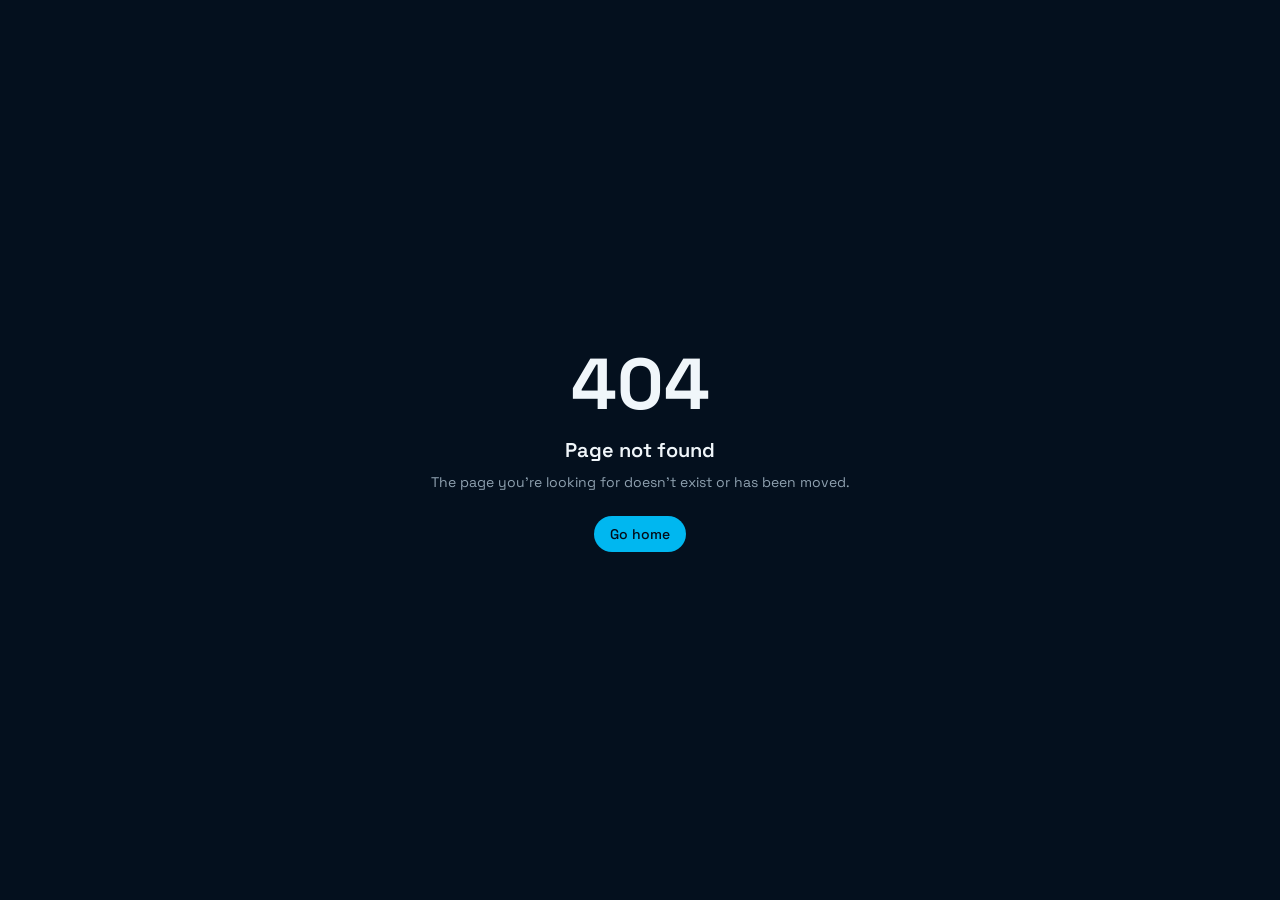
<file: news-signal/index.html>
<!DOCTYPE html><html lang="en"><head><script src="/assets/local-backend.js"></script><meta charSet="utf-8"/><meta name="viewport" content="width=device-width, initial-scale=1"/><link rel="preload" as="image" href="/assets/nexus-logo-B2u5Fg6a.jpg"/><link rel="preload" as="image" href="/assets/nexus-support-0g8Pqdwk.jpg"/><link rel="stylesheet" href="https://fonts.googleapis.com/css2?family=Space+Grotesk:wght@400;500;600;700&amp;family=JetBrains+Mono:wght@400;500;700&amp;display=swap" data-precedence="default"/><link rel="stylesheet" href="/assets/styles-dIYHfHvX.css" data-precedence="default"/><title>News Signal Mode — Nexus AI</title><meta name="author" content="Nexus AI"/><meta name="description" content="Today&#x27;s economic calendar with high impact releases, release times and AI-backtested currency direction from Nexus AI."/><meta property="og:title" content="News Signal Mode — Nexus AI"/><meta property="og:description" content="High impact economic news with AI direction and time."/><meta property="og:type" content="website"/><meta name="twitter:card" content="summary_large_image"/><link rel="modulepreload" href="/assets/index-YrKqLg4H.js"/><link rel="modulepreload" href="/assets/news-signal-DYL5pdko.js"/><link rel="modulepreload" href="/assets/AppShell-Bhu-gPcI.js"/><link rel="modulepreload" href="/assets/UpgradeModal-D9PHBQYM.js"/><link rel="modulepreload" href="/assets/live.functions-BMWw9GW-.js"/><link rel="preconnect" href="https://fonts.googleapis.com"/><link rel="preconnect" href="https://fonts.gstatic.com" crossorigin="anonymous"/><link rel="icon" href="/favicon.png" type="image/png"/>

<meta name="twitter:title" content="News Signal Mode — Nexus AI"><meta name="twitter:description" content="High impact economic news with AI direction and time."><meta property="og:image" content="https://pub-bb2e103a32db4e198524a2e9ed8f35b4.r2.dev/a3baee96e106e6b373b4644228c7ff16/id-preview-ed8577a2--7df415fb-d06a-472e-a4ac-a63fe4fce95e.lovable.app-1787382683168.png"><meta name="twitter:image" content="https://pub-bb2e103a32db4e198524a2e9ed8f35b4.r2.dev/a3baee96e106e6b373b4644228c7ff16/id-preview-ed8577a2--7df415fb-d06a-472e-a4ac-a63fe4fce95e.lovable.app-1787382683168.png"></head><body><!--$--><div class="relative min-h-screen"><div class="pointer-events-none fixed inset-0 -z-10 overflow-hidden"><div class="absolute -top-24 left-1/2 h-72 w-72 -translate-x-1/2 rounded-full bg-primary/20 blur-[90px]"></div><div class="absolute bottom-0 right-0 h-72 w-72 rounded-full bg-accent/25 blur-[100px]"></div></div><header class="sticky top-0 z-30 px-3 pt-3 pb-2"><div class="glass-strong flex h-16 items-center justify-between rounded-3xl px-3"><button aria-label="Open menu" class="flex size-11 items-center justify-center rounded-2xl border border-glass-border bg-secondary/50 transition-all duration-300 active:scale-90"><span class="flex flex-col gap-1"><span class="block h-0.5 w-5 rounded bg-foreground"></span><span class="block h-0.5 w-5 rounded bg-foreground"></span><span class="block h-0.5 w-5 rounded bg-foreground"></span></span></button><a href="/" class="text-2xl font-bold tracking-tight">Nexus <span class="text-primary">AI</span></a><button aria-label="Open profile" class="relative size-11 overflow-hidden rounded-full border border-primary/40 shadow-[var(--shadow-glow)] transition active:scale-90"><img src="/assets/nexus-logo-B2u5Fg6a.jpg" alt="Nexus Trading logo" class="size-full object-cover"/></button></div></header><div class="fixed inset-0 z-50 flex items-start justify-center px-4 pt-24 transition-opacity duration-300 pointer-events-none opacity-0"><button aria-label="Close profile" class="absolute inset-0 bg-background/70 backdrop-blur-sm"></button><section class="glass-strong relative w-full max-w-sm rounded-[28px] p-6 transition-all duration-500 [transition-timing-function:cubic-bezier(0.16,1,0.3,1)] translate-y-4 scale-95 opacity-0"><button aria-label="Close" class="absolute right-4 top-4 flex size-9 items-center justify-center rounded-full border border-glass-border bg-secondary/50 transition active:scale-90"><svg xmlns="http://www.w3.org/2000/svg" width="24" height="24" viewBox="0 0 24 24" fill="none" stroke="currentColor" stroke-width="2" stroke-linecap="round" stroke-linejoin="round" class="lucide lucide-x size-4" aria-hidden="true"><path d="M18 6 6 18"></path><path d="m6 6 12 12"></path></svg></button><div class="flex flex-col items-center text-center"><span class="relative flex size-20 items-center justify-center overflow-hidden rounded-full border border-primary/40 bg-secondary/40 shadow-[var(--shadow-glow)]"><img src="/assets/nexus-logo-B2u5Fg6a.jpg" alt="Nexus Trading logo" class="size-full object-cover"/></span><h2 class="mt-4 flex items-center gap-1.5 text-xl font-bold">Free Trader</h2><span class="mt-3 rounded-full px-3 py-1 text-xs font-bold bg-secondary/60 text-muted-foreground">FREE PLAN</span></div><button class="mt-5 flex w-full items-center gap-2 rounded-[20px] border border-glass-border bg-secondary/30 px-3 py-3 text-left transition active:scale-[0.98]"><svg xmlns="http://www.w3.org/2000/svg" width="24" height="24" viewBox="0 0 24 24" fill="none" stroke="currentColor" stroke-width="2" stroke-linecap="round" stroke-linejoin="round" class="lucide lucide-fingerprint-pattern size-5 shrink-0 text-primary" aria-hidden="true"><path d="M12 10a2 2 0 0 0-2 2c0 1.02-.1 2.51-.26 4"></path><path d="M14 13.12c0 2.38 0 6.38-1 8.88"></path><path d="M17.29 21.02c.12-.6.43-2.3.5-3.02"></path><path d="M2 12a10 10 0 0 1 18-6"></path><path d="M2 16h.01"></path><path d="M21.8 16c.2-2 .131-5.354 0-6"></path><path d="M5 19.5C5.5 18 6 15 6 12a6 6 0 0 1 .34-2"></path><path d="M8.65 22c.21-.66.45-1.32.57-2"></path><path d="M9 6.8a6 6 0 0 1 9 5.2v2"></path></svg><span class="min-w-0 flex-1"><span class="block text-[11px] tracking-[0.16em] text-muted-foreground">YOUR UID</span><span class="block truncate font-mono text-xs text-foreground">…</span></span><svg xmlns="http://www.w3.org/2000/svg" width="24" height="24" viewBox="0 0 24 24" fill="none" stroke="currentColor" stroke-width="2" stroke-linecap="round" stroke-linejoin="round" class="lucide lucide-copy size-4 shrink-0 text-muted-foreground" aria-hidden="true"><rect width="14" height="14" x="8" y="8" rx="2" ry="2"></rect><path d="M4 16c-1.1 0-2-.9-2-2V4c0-1.1.9-2 2-2h10c1.1 0 2 .9 2 2"></path></svg></button><p class="mt-2 text-center text-[11px] leading-relaxed text-muted-foreground">Send this UID on Telegram to get your license activated.</p><div class="mt-4 grid grid-cols-2 gap-3"><div class="rounded-[20px] border border-glass-border bg-secondary/25 p-4 text-center"><svg xmlns="http://www.w3.org/2000/svg" width="24" height="24" viewBox="0 0 24 24" fill="none" stroke="currentColor" stroke-width="2" stroke-linecap="round" stroke-linejoin="round" class="lucide lucide-coins mx-auto size-5 text-primary" aria-hidden="true"><path d="M13.744 17.736a6 6 0 1 1-7.48-7.48"></path><path d="M15 6h1v4"></path><path d="m6.134 14.768.866-.5 2 3.464"></path><circle cx="16" cy="8" r="6"></circle></svg><p class="mt-2 text-[11px] tracking-[0.16em] text-muted-foreground">CREDITS</p><p class="mt-0.5 font-mono text-2xl font-bold">—</p></div><div class="rounded-[20px] border border-glass-border bg-secondary/25 p-4 text-center"><svg xmlns="http://www.w3.org/2000/svg" width="24" height="24" viewBox="0 0 24 24" fill="none" stroke="currentColor" stroke-width="2" stroke-linecap="round" stroke-linejoin="round" class="lucide lucide-calendar-clock mx-auto size-5 text-primary" aria-hidden="true"><path d="M16 14v2.2l1.6 1"></path><path d="M16 2v4"></path><path d="M21 7.5V6a2 2 0 0 0-2-2H5a2 2 0 0 0-2 2v14a2 2 0 0 0 2 2h3.5"></path><path d="M3 10h5"></path><path d="M8 2v4"></path><circle cx="16" cy="16" r="6"></circle></svg><p class="mt-2 text-[11px] tracking-[0.16em] text-muted-foreground">EXPIRES</p><p class="mt-0.5 text-sm font-bold leading-snug">No license</p></div></div></section></div><main class="relative z-10 px-3 pb-16"><div class="fixed inset-0 z-50 flex items-center justify-center px-4 transition-opacity duration-300 pointer-events-none opacity-0"><button aria-label="Close" class="absolute inset-0 bg-background/75 backdrop-blur-md"></button><section class="glass-strong relative w-full max-w-sm overflow-hidden rounded-[30px] p-7 text-center transition-all duration-500 [transition-timing-function:cubic-bezier(0.16,1,0.3,1)] translate-y-6 scale-90 opacity-0"><div class="absolute -top-16 left-1/2 size-48 -translate-x-1/2 rounded-full bg-primary/30 blur-[70px]"></div><button aria-label="Close" class="absolute right-4 top-4 flex size-9 items-center justify-center rounded-full border border-glass-border bg-secondary/50 transition active:scale-90"><svg xmlns="http://www.w3.org/2000/svg" width="24" height="24" viewBox="0 0 24 24" fill="none" stroke="currentColor" stroke-width="2" stroke-linecap="round" stroke-linejoin="round" class="lucide lucide-x size-4" aria-hidden="true"><path d="M18 6 6 18"></path><path d="m6 6 12 12"></path></svg></button><span class="relative mx-auto flex size-20 items-center justify-center overflow-hidden rounded-[26px] shadow-[var(--shadow-glow)]"><img src="/assets/nexus-support-0g8Pqdwk.jpg" alt="Nexus AI Support" class="size-full object-cover"/><span class="absolute inset-0 animate-ping rounded-[26px] border border-primary/50"></span></span><h2 class="relative mt-5 text-2xl font-bold">Free limit reached</h2><p class="relative mt-2 text-sm leading-relaxed text-muted-foreground">Your free daily signals are finished. Get an access key on Telegram to unlock unlimited premium Nexus AI signals.</p><a href="https://t.me/NXai_support" target="_blank" rel="noreferrer" class="relative mt-6 flex w-full items-center justify-center gap-2 rounded-2xl brand-fill py-3.5 font-bold text-primary-foreground shadow-[var(--shadow-glow)] transition active:scale-[0.97]"><svg xmlns="http://www.w3.org/2000/svg" width="24" height="24" viewBox="0 0 24 24" fill="none" stroke="currentColor" stroke-width="2" stroke-linecap="round" stroke-linejoin="round" class="lucide lucide-send size-4" aria-hidden="true"><path d="M14.536 21.686a.5.5 0 0 0 .937-.024l6.5-19a.496.496 0 0 0-.635-.635l-19 6.5a.5.5 0 0 0-.024.937l7.93 3.18a2 2 0 0 1 1.112 1.11z"></path><path d="m21.854 2.147-10.94 10.939"></path></svg> Get access key</a><p class="relative mt-3 font-mono text-xs tracking-widest text-primary">@<!-- -->NXai_support</p></section></div><section class="glass-strong animate-rise rounded-[28px] p-6 text-center"><span class="brand-fill mx-auto flex size-20 items-center justify-center rounded-[26px] shadow-[var(--shadow-glow)]"><svg xmlns="http://www.w3.org/2000/svg" width="24" height="24" viewBox="0 0 24 24" fill="none" stroke="currentColor" stroke-width="2" stroke-linecap="round" stroke-linejoin="round" class="lucide lucide-newspaper size-9 text-primary-foreground" aria-hidden="true"><path d="M15 18h-5"></path><path d="M18 14h-8"></path><path d="M4 22h16a2 2 0 0 0 2-2V4a2 2 0 0 0-2-2H8a2 2 0 0 0-2 2v16a2 2 0 0 1-4 0v-9a2 2 0 0 1 2-2h2"></path><rect width="8" height="4" x="10" y="6" rx="1"></rect></svg></span><h1 class="mt-5 text-xl font-bold">Today&#x27;s news signals</h1><p class="mt-2 text-sm leading-relaxed text-muted-foreground">Live economic calendar for today with impact rating, release time and the AI-backtested currency direction.</p><button class="mt-6 flex w-full items-center justify-center gap-2 rounded-[22px] brand-fill py-4 text-lg font-bold text-primary-foreground shadow-[var(--shadow-glow)] transition active:scale-[0.97]"><svg xmlns="http://www.w3.org/2000/svg" width="24" height="24" viewBox="0 0 24 24" fill="none" stroke="currentColor" stroke-width="2" stroke-linecap="round" stroke-linejoin="round" class="lucide lucide-newspaper size-5" aria-hidden="true"><path d="M15 18h-5"></path><path d="M18 14h-8"></path><path d="M4 22h16a2 2 0 0 0 2-2V4a2 2 0 0 0-2-2H8a2 2 0 0 0-2 2v16a2 2 0 0 1-4 0v-9a2 2 0 0 1 2-2h2"></path><rect width="8" height="4" x="10" y="6" rx="1"></rect></svg> Generate news signals</button></section></main><div class="fixed inset-0 z-40 transition-opacity duration-300 pointer-events-none opacity-0"><button aria-label="Close menu" class="absolute inset-0 bg-background/70 backdrop-blur-sm"></button><aside class="glass-strong absolute inset-y-0 left-0 flex w-[80%] max-w-[320px] flex-col rounded-r-3xl transition-transform duration-500 [transition-timing-function:cubic-bezier(0.16,1,0.3,1)] -translate-x-full"><div class="flex items-center justify-between border-b border-glass-border px-5 py-5"><div class="flex items-center gap-3"><span class="size-11 shrink-0 overflow-hidden rounded-full border border-primary/40 shadow-[var(--shadow-glow)]"><img src="/assets/nexus-logo-B2u5Fg6a.jpg" alt="Nexus Trading logo" class="size-full object-cover"/></span><span class="text-xl font-bold">Nexus <span class="text-primary">AI</span></span></div><button aria-label="Close" class="flex size-9 items-center justify-center rounded-full border border-glass-border bg-secondary/50 transition active:scale-90"><svg xmlns="http://www.w3.org/2000/svg" width="24" height="24" viewBox="0 0 24 24" fill="none" stroke="currentColor" stroke-width="2" stroke-linecap="round" stroke-linejoin="round" class="lucide lucide-x size-4" aria-hidden="true"><path d="M18 6 6 18"></path><path d="m6 6 12 12"></path></svg></button></div><nav class="flex-1 overflow-y-auto px-4 py-5"><div class="mb-6"><div class="mb-3 flex items-center gap-2"><span class="h-4 w-1 rounded bg-primary"></span><span class="text-[11px] font-semibold tracking-[0.18em] text-muted-foreground">MAIN</span><span class="h-px flex-1 bg-glass-border"></span></div><ul class="space-y-1.5"><li><a href="/" class="flex items-center gap-3 rounded-2xl px-3 py-3 text-[15px] font-medium transition-all duration-300 text-foreground/85 hover:bg-secondary/50"><span class="flex size-9 items-center justify-center rounded-xl bg-secondary/70"><svg xmlns="http://www.w3.org/2000/svg" width="24" height="24" viewBox="0 0 24 24" fill="none" stroke="currentColor" stroke-width="2" stroke-linecap="round" stroke-linejoin="round" class="lucide lucide-layout-grid size-4" aria-hidden="true"><rect width="7" height="7" x="3" y="3" rx="1"></rect><rect width="7" height="7" x="14" y="3" rx="1"></rect><rect width="7" height="7" x="14" y="14" rx="1"></rect><rect width="7" height="7" x="3" y="14" rx="1"></rect></svg></span>Dashboard</a></li></ul></div><div class="mb-6"><div class="mb-3 flex items-center gap-2"><span class="h-4 w-1 rounded bg-primary"></span><span class="text-[11px] font-semibold tracking-[0.18em] text-muted-foreground">CHART ANALYZERS</span><span class="h-px flex-1 bg-glass-border"></span></div><ul class="space-y-1.5"><li><a href="/otc-chart-analyzer" class="flex items-center gap-3 rounded-2xl px-3 py-3 text-[15px] font-medium transition-all duration-300 text-foreground/85 hover:bg-secondary/50"><span class="flex size-9 items-center justify-center rounded-xl bg-secondary/70"><svg xmlns="http://www.w3.org/2000/svg" width="24" height="24" viewBox="0 0 24 24" fill="none" stroke="currentColor" stroke-width="2" stroke-linecap="round" stroke-linejoin="round" class="lucide lucide-square-dashed-mouse-pointer size-4" aria-hidden="true"><path d="M12.034 12.681a.498.498 0 0 1 .647-.647l9 3.5a.5.5 0 0 1-.033.943l-3.444 1.068a1 1 0 0 0-.66.66l-1.067 3.443a.5.5 0 0 1-.943.033z"></path><path d="M5 3a2 2 0 0 0-2 2"></path><path d="M19 3a2 2 0 0 1 2 2"></path><path d="M5 21a2 2 0 0 1-2-2"></path><path d="M9 3h1"></path><path d="M9 21h2"></path><path d="M14 3h1"></path><path d="M3 9v1"></path><path d="M21 9v2"></path><path d="M3 14v1"></path></svg></span>OTC Chart Analyzer</a></li><li><a href="/real-chart-analyzer" class="flex items-center gap-3 rounded-2xl px-3 py-3 text-[15px] font-medium transition-all duration-300 text-foreground/85 hover:bg-secondary/50"><span class="flex size-9 items-center justify-center rounded-xl bg-secondary/70"><svg xmlns="http://www.w3.org/2000/svg" width="24" height="24" viewBox="0 0 24 24" fill="none" stroke="currentColor" stroke-width="2" stroke-linecap="round" stroke-linejoin="round" class="lucide lucide-scan-search size-4" aria-hidden="true"><path d="M3 7V5a2 2 0 0 1 2-2h2"></path><path d="M17 3h2a2 2 0 0 1 2 2v2"></path><path d="M21 17v2a2 2 0 0 1-2 2h-2"></path><path d="M7 21H5a2 2 0 0 1-2-2v-2"></path><circle cx="12" cy="12" r="3"></circle><path d="m16 16-1.9-1.9"></path></svg></span>Real Chart Analyzer</a></li></ul></div><div class="mb-6"><div class="mb-3 flex items-center gap-2"><span class="h-4 w-1 rounded bg-primary"></span><span class="text-[11px] font-semibold tracking-[0.18em] text-muted-foreground">SIGNAL ENGINES</span><span class="h-px flex-1 bg-glass-border"></span></div><ul class="space-y-1.5"><li><a href="/live-signal" class="flex items-center gap-3 rounded-2xl px-3 py-3 text-[15px] font-medium transition-all duration-300 text-foreground/85 hover:bg-secondary/50"><span class="flex size-9 items-center justify-center rounded-xl bg-secondary/70"><svg xmlns="http://www.w3.org/2000/svg" width="24" height="24" viewBox="0 0 24 24" fill="none" stroke="currentColor" stroke-width="2" stroke-linecap="round" stroke-linejoin="round" class="lucide lucide-radio size-4" aria-hidden="true"><path d="M16.247 7.761a6 6 0 0 1 0 8.478"></path><path d="M19.075 4.933a10 10 0 0 1 0 14.134"></path><path d="M4.925 19.067a10 10 0 0 1 0-14.134"></path><path d="M7.753 16.239a6 6 0 0 1 0-8.478"></path><circle cx="12" cy="12" r="2"></circle></svg></span>Live Signal</a></li><li><a class="flex items-center gap-3 rounded-2xl px-3 py-3 text-[15px] font-medium transition-all duration-300 brand-fill text-primary-foreground shadow-[var(--shadow-glow)] active" href="/news-signal" data-status="active" aria-current="page"><span class="flex size-9 items-center justify-center rounded-xl bg-black/20"><svg xmlns="http://www.w3.org/2000/svg" width="24" height="24" viewBox="0 0 24 24" fill="none" stroke="currentColor" stroke-width="2" stroke-linecap="round" stroke-linejoin="round" class="lucide lucide-newspaper size-4" aria-hidden="true"><path d="M15 18h-5"></path><path d="M18 14h-8"></path><path d="M4 22h16a2 2 0 0 0 2-2V4a2 2 0 0 0-2-2H8a2 2 0 0 0-2 2v16a2 2 0 0 1-4 0v-9a2 2 0 0 1 2-2h2"></path><rect width="8" height="4" x="10" y="6" rx="1"></rect></svg></span>News Signal</a></li></ul></div><div class="mb-6"><div class="mb-3 flex items-center gap-2"><span class="h-4 w-1 rounded bg-primary"></span><span class="text-[11px] font-semibold tracking-[0.18em] text-muted-foreground">ACCESS</span><span class="h-px flex-1 bg-glass-border"></span></div><ul class="space-y-1.5"><li><a href="/admin" class="flex items-center gap-3 rounded-2xl px-3 py-3 text-[15px] font-medium transition-all duration-300 text-foreground/85 hover:bg-secondary/50"><span class="flex size-9 items-center justify-center rounded-xl bg-secondary/70"><svg xmlns="http://www.w3.org/2000/svg" width="24" height="24" viewBox="0 0 24 24" fill="none" stroke="currentColor" stroke-width="2" stroke-linecap="round" stroke-linejoin="round" class="lucide lucide-shield-check size-4" aria-hidden="true"><path d="M20 13c0 5-3.5 7.5-7.66 8.95a1 1 0 0 1-.67-.01C7.5 20.5 4 18 4 13V6a1 1 0 0 1 1-1c2 0 4.5-1.2 6.24-2.72a1.17 1.17 0 0 1 1.52 0C14.51 3.81 17 5 19 5a1 1 0 0 1 1 1z"></path><path d="m9 12 2 2 4-4"></path></svg></span>Admin Panel</a></li></ul></div></nav><div class="border-t border-glass-border px-5 py-5 text-xs text-muted-foreground"><span>Free plan · <!-- -->—</span></div></aside></div></div><script>(function(a,f){let l;try{l=JSON.parse(sessionStorage.getItem(a)||"{}")}catch{return}const n=l?.[f||history.state?.__TSR_key];let c=!1;for(const t in n){const e=n[t],o=e?.scrollX,s=e?.scrollY;if(Number.isFinite(o)&&Number.isFinite(s)){if(t==="window")scrollTo(o,s),c=!0;else if(t)try{const r=document.querySelector(t);r&&(r.scrollLeft=o,r.scrollTop=s)}catch{}}}if(c)return;const i=location.hash.slice(1);if(i){const t=history.state?.__hashScrollIntoViewOptions??!0;if(t){const e=document.getElementById(i);e&&e.scrollIntoView(t)}return}scrollTo(0,0)})("tsr-scroll-restoration-v1_3");document.currentScript.remove()</script><!--/$--><section aria-label="Notifications alt+T" tabindex="-1" aria-live="polite" aria-relevant="additions text" aria-atomic="false"></section><script class="$tsr" id="$tsr-stream-barrier">(self.$R=self.$R||{})["tsr"]=[];self.$_TSR={h(){this.hydrated=!0,this.c()},e(){this.streamEnded=!0,this.c()},c(){this.hydrated&&this.streamEnded&&(delete self.$_TSR,delete self.$R.tsr)},p(e){this.initialized?e():this.buffer.push(e)},buffer:[]};$_TSR.router=($R=>$R[0]={manifest:$R[1]={routes:$R[2]={__root__:$R[3]={preloads:$R[4]=["/assets/index-YrKqLg4H.js"],scripts:$R[5]=[$R[6]={attrs:$R[7]={type:"module",async:!0,src:"/assets/index-YrKqLg4H.js"}}]},"/news-signal":$R[8]={preloads:$R[9]=["/assets/news-signal-DYL5pdko.js","/assets/AppShell-Bhu-gPcI.js","/assets/UpgradeModal-D9PHBQYM.js","/assets/live.functions-BMWw9GW-.js"]}}},matches:$R[10]=[$R[11]={i:"__root__ ",u:1787621099846,s:"success",ssr:!0},$R[12]={i:" news-signal news-signal",u:1787621099846,s:"success",ssr:!0}],lastMatchId:" news-signal news-signal"})($R["tsr"]);$_TSR.e();document.currentScript.remove()</script><script type="module" async="" src="/assets/index-YrKqLg4H.js"></script>


</body></html>
</file>
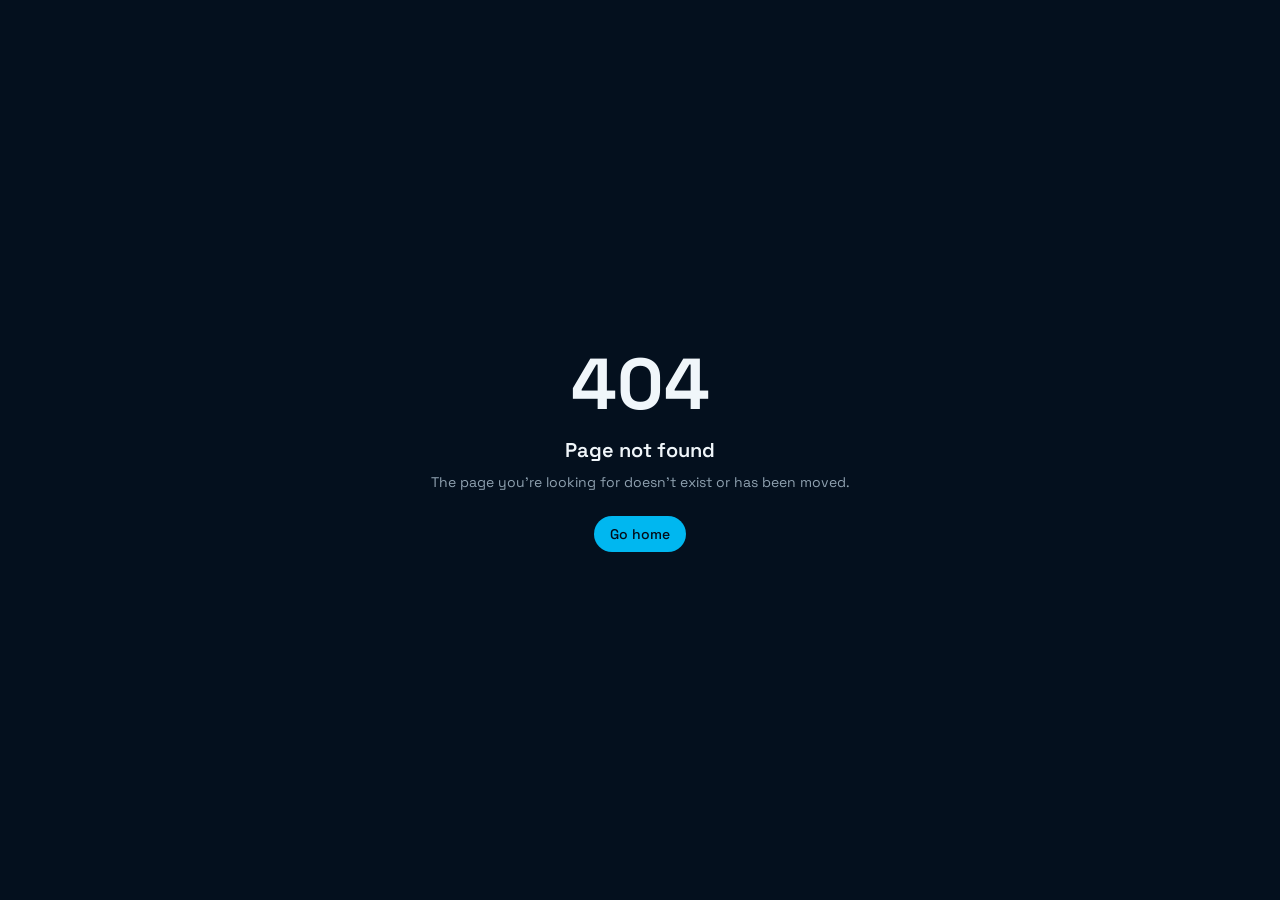
<file: otc-chart-analyzer/index.html>
<!DOCTYPE html><html lang="en"><head><script src="/assets/local-backend.js"></script><meta charSet="utf-8"/><meta name="viewport" content="width=device-width, initial-scale=1"/><link rel="preload" as="image" href="/assets/nexus-logo-B2u5Fg6a.jpg"/><link rel="preload" as="image" href="/assets/nexus-support-0g8Pqdwk.jpg"/><link rel="stylesheet" href="https://fonts.googleapis.com/css2?family=Space+Grotesk:wght@400;500;600;700&amp;family=JetBrains+Mono:wght@400;500;700&amp;display=swap" data-precedence="default"/><link rel="stylesheet" href="/assets/styles-dIYHfHvX.css" data-precedence="default"/><title>OTC Chart Analyzer — Nexus AI</title><meta name="author" content="Nexus AI"/><meta name="description" content="Upload an OTC candlestick screenshot and Nexus AI returns a 30-second CALL or PUT signal with confidence, levels and full reasoning."/><meta property="og:title" content="OTC Chart Analyzer — Nexus AI"/><meta property="og:description" content="Closed-candle OTC confluence signals from a candlestick screenshot."/><meta property="og:type" content="website"/><meta name="twitter:card" content="summary_large_image"/><link rel="modulepreload" href="/assets/index-YrKqLg4H.js"/><link rel="modulepreload" href="/assets/otc-chart-analyzer-B7mzPUFk.js"/><link rel="modulepreload" href="/assets/AppShell-Bhu-gPcI.js"/><link rel="modulepreload" href="/assets/Analyzer-VccF9f1y.js"/><link rel="preconnect" href="https://fonts.googleapis.com"/><link rel="preconnect" href="https://fonts.gstatic.com" crossorigin="anonymous"/><link rel="icon" href="/favicon.png" type="image/png"/>

<meta name="twitter:title" content="OTC Chart Analyzer — Nexus AI"><meta name="twitter:description" content="Closed-candle OTC confluence signals from a candlestick screenshot."><meta property="og:image" content="https://pub-bb2e103a32db4e198524a2e9ed8f35b4.r2.dev/a3baee96e106e6b373b4644228c7ff16/id-preview-ed8577a2--7df415fb-d06a-472e-a4ac-a63fe4fce95e.lovable.app-1787382683168.png"><meta name="twitter:image" content="https://pub-bb2e103a32db4e198524a2e9ed8f35b4.r2.dev/a3baee96e106e6b373b4644228c7ff16/id-preview-ed8577a2--7df415fb-d06a-472e-a4ac-a63fe4fce95e.lovable.app-1787382683168.png"></head><body><!--$--><div class="relative min-h-screen"><div class="pointer-events-none fixed inset-0 -z-10 overflow-hidden"><div class="absolute -top-24 left-1/2 h-72 w-72 -translate-x-1/2 rounded-full bg-primary/20 blur-[90px]"></div><div class="absolute bottom-0 right-0 h-72 w-72 rounded-full bg-accent/25 blur-[100px]"></div></div><header class="sticky top-0 z-30 px-3 pt-3 pb-2"><div class="glass-strong flex h-16 items-center justify-between rounded-3xl px-3"><button aria-label="Open menu" class="flex size-11 items-center justify-center rounded-2xl border border-glass-border bg-secondary/50 transition-all duration-300 active:scale-90"><span class="flex flex-col gap-1"><span class="block h-0.5 w-5 rounded bg-foreground"></span><span class="block h-0.5 w-5 rounded bg-foreground"></span><span class="block h-0.5 w-5 rounded bg-foreground"></span></span></button><a href="/" class="text-2xl font-bold tracking-tight">Nexus <span class="text-primary">AI</span></a><button aria-label="Open profile" class="relative size-11 overflow-hidden rounded-full border border-primary/40 shadow-[var(--shadow-glow)] transition active:scale-90"><img src="/assets/nexus-logo-B2u5Fg6a.jpg" alt="Nexus Trading logo" class="size-full object-cover"/></button></div></header><div class="fixed inset-0 z-50 flex items-start justify-center px-4 pt-24 transition-opacity duration-300 pointer-events-none opacity-0"><button aria-label="Close profile" class="absolute inset-0 bg-background/70 backdrop-blur-sm"></button><section class="glass-strong relative w-full max-w-sm rounded-[28px] p-6 transition-all duration-500 [transition-timing-function:cubic-bezier(0.16,1,0.3,1)] translate-y-4 scale-95 opacity-0"><button aria-label="Close" class="absolute right-4 top-4 flex size-9 items-center justify-center rounded-full border border-glass-border bg-secondary/50 transition active:scale-90"><svg xmlns="http://www.w3.org/2000/svg" width="24" height="24" viewBox="0 0 24 24" fill="none" stroke="currentColor" stroke-width="2" stroke-linecap="round" stroke-linejoin="round" class="lucide lucide-x size-4" aria-hidden="true"><path d="M18 6 6 18"></path><path d="m6 6 12 12"></path></svg></button><div class="flex flex-col items-center text-center"><span class="relative flex size-20 items-center justify-center overflow-hidden rounded-full border border-primary/40 bg-secondary/40 shadow-[var(--shadow-glow)]"><img src="/assets/nexus-logo-B2u5Fg6a.jpg" alt="Nexus Trading logo" class="size-full object-cover"/></span><h2 class="mt-4 flex items-center gap-1.5 text-xl font-bold">Free Trader</h2><span class="mt-3 rounded-full px-3 py-1 text-xs font-bold bg-secondary/60 text-muted-foreground">FREE PLAN</span></div><button class="mt-5 flex w-full items-center gap-2 rounded-[20px] border border-glass-border bg-secondary/30 px-3 py-3 text-left transition active:scale-[0.98]"><svg xmlns="http://www.w3.org/2000/svg" width="24" height="24" viewBox="0 0 24 24" fill="none" stroke="currentColor" stroke-width="2" stroke-linecap="round" stroke-linejoin="round" class="lucide lucide-fingerprint-pattern size-5 shrink-0 text-primary" aria-hidden="true"><path d="M12 10a2 2 0 0 0-2 2c0 1.02-.1 2.51-.26 4"></path><path d="M14 13.12c0 2.38 0 6.38-1 8.88"></path><path d="M17.29 21.02c.12-.6.43-2.3.5-3.02"></path><path d="M2 12a10 10 0 0 1 18-6"></path><path d="M2 16h.01"></path><path d="M21.8 16c.2-2 .131-5.354 0-6"></path><path d="M5 19.5C5.5 18 6 15 6 12a6 6 0 0 1 .34-2"></path><path d="M8.65 22c.21-.66.45-1.32.57-2"></path><path d="M9 6.8a6 6 0 0 1 9 5.2v2"></path></svg><span class="min-w-0 flex-1"><span class="block text-[11px] tracking-[0.16em] text-muted-foreground">YOUR UID</span><span class="block truncate font-mono text-xs text-foreground">…</span></span><svg xmlns="http://www.w3.org/2000/svg" width="24" height="24" viewBox="0 0 24 24" fill="none" stroke="currentColor" stroke-width="2" stroke-linecap="round" stroke-linejoin="round" class="lucide lucide-copy size-4 shrink-0 text-muted-foreground" aria-hidden="true"><rect width="14" height="14" x="8" y="8" rx="2" ry="2"></rect><path d="M4 16c-1.1 0-2-.9-2-2V4c0-1.1.9-2 2-2h10c1.1 0 2 .9 2 2"></path></svg></button><p class="mt-2 text-center text-[11px] leading-relaxed text-muted-foreground">Send this UID on Telegram to get your license activated.</p><div class="mt-4 grid grid-cols-2 gap-3"><div class="rounded-[20px] border border-glass-border bg-secondary/25 p-4 text-center"><svg xmlns="http://www.w3.org/2000/svg" width="24" height="24" viewBox="0 0 24 24" fill="none" stroke="currentColor" stroke-width="2" stroke-linecap="round" stroke-linejoin="round" class="lucide lucide-coins mx-auto size-5 text-primary" aria-hidden="true"><path d="M13.744 17.736a6 6 0 1 1-7.48-7.48"></path><path d="M15 6h1v4"></path><path d="m6.134 14.768.866-.5 2 3.464"></path><circle cx="16" cy="8" r="6"></circle></svg><p class="mt-2 text-[11px] tracking-[0.16em] text-muted-foreground">CREDITS</p><p class="mt-0.5 font-mono text-2xl font-bold">—</p></div><div class="rounded-[20px] border border-glass-border bg-secondary/25 p-4 text-center"><svg xmlns="http://www.w3.org/2000/svg" width="24" height="24" viewBox="0 0 24 24" fill="none" stroke="currentColor" stroke-width="2" stroke-linecap="round" stroke-linejoin="round" class="lucide lucide-calendar-clock mx-auto size-5 text-primary" aria-hidden="true"><path d="M16 14v2.2l1.6 1"></path><path d="M16 2v4"></path><path d="M21 7.5V6a2 2 0 0 0-2-2H5a2 2 0 0 0-2 2v14a2 2 0 0 0 2 2h3.5"></path><path d="M3 10h5"></path><path d="M8 2v4"></path><circle cx="16" cy="16" r="6"></circle></svg><p class="mt-2 text-[11px] tracking-[0.16em] text-muted-foreground">EXPIRES</p><p class="mt-0.5 text-sm font-bold leading-snug">No license</p></div></div></section></div><main class="relative z-10 px-3 pb-16"><div class="fixed inset-0 z-50 flex items-center justify-center px-4 transition-opacity duration-300 pointer-events-none opacity-0"><button aria-label="Close" class="absolute inset-0 bg-background/75 backdrop-blur-md"></button><section class="glass-strong relative w-full max-w-sm overflow-hidden rounded-[30px] p-7 text-center transition-all duration-500 [transition-timing-function:cubic-bezier(0.16,1,0.3,1)] translate-y-6 scale-90 opacity-0"><div class="absolute -top-16 left-1/2 size-48 -translate-x-1/2 rounded-full bg-primary/30 blur-[70px]"></div><button aria-label="Close" class="absolute right-4 top-4 flex size-9 items-center justify-center rounded-full border border-glass-border bg-secondary/50 transition active:scale-90"><svg xmlns="http://www.w3.org/2000/svg" width="24" height="24" viewBox="0 0 24 24" fill="none" stroke="currentColor" stroke-width="2" stroke-linecap="round" stroke-linejoin="round" class="lucide lucide-x size-4" aria-hidden="true"><path d="M18 6 6 18"></path><path d="m6 6 12 12"></path></svg></button><span class="relative mx-auto flex size-20 items-center justify-center overflow-hidden rounded-[26px] shadow-[var(--shadow-glow)]"><img src="/assets/nexus-support-0g8Pqdwk.jpg" alt="Nexus AI Support" class="size-full object-cover"/><span class="absolute inset-0 animate-ping rounded-[26px] border border-primary/50"></span></span><h2 class="relative mt-5 text-2xl font-bold">Free limit reached</h2><p class="relative mt-2 text-sm leading-relaxed text-muted-foreground">Your free daily signals are finished. Get an access key on Telegram to unlock unlimited premium Nexus AI signals.</p><a href="https://t.me/NXai_support" target="_blank" rel="noreferrer" class="relative mt-6 flex w-full items-center justify-center gap-2 rounded-2xl brand-fill py-3.5 font-bold text-primary-foreground shadow-[var(--shadow-glow)] transition active:scale-[0.97]"><svg xmlns="http://www.w3.org/2000/svg" width="24" height="24" viewBox="0 0 24 24" fill="none" stroke="currentColor" stroke-width="2" stroke-linecap="round" stroke-linejoin="round" class="lucide lucide-send size-4" aria-hidden="true"><path d="M14.536 21.686a.5.5 0 0 0 .937-.024l6.5-19a.496.496 0 0 0-.635-.635l-19 6.5a.5.5 0 0 0-.024.937l7.93 3.18a2 2 0 0 1 1.112 1.11z"></path><path d="m21.854 2.147-10.94 10.939"></path></svg> Get access key</a><p class="relative mt-3 font-mono text-xs tracking-widest text-primary">@<!-- -->NXai_support</p></section></div><section class="glass-strong animate-rise overflow-hidden rounded-[28px]"><div class="flex items-center gap-2 border-b border-glass-border bg-secondary/25 px-4 py-3"><span class="size-3 rounded-full bg-up"></span><span class="size-3 rounded-full bg-primary"></span><span class="size-3 rounded-full bg-muted-foreground/60"></span><span class="ml-2 truncate font-mono text-sm text-primary">nexus@ai — <!-- -->Otc Chart Analyzer</span></div><div class="p-4"><button class="flex w-full flex-col items-center rounded-[24px] border border-dashed px-6 py-14 text-center transition-all duration-300 border-glass-border bg-secondary/20"><span class="flex size-20 items-center justify-center rounded-[26px] shadow-[var(--shadow-glow)] brand-fill"><svg xmlns="http://www.w3.org/2000/svg" width="24" height="24" viewBox="0 0 24 24" fill="none" stroke="currentColor" stroke-width="2" stroke-linecap="round" stroke-linejoin="round" class="lucide lucide-cloud-upload size-9 text-primary-foreground" aria-hidden="true"><path d="M12 13v8"></path><path d="M4 14.899A7 7 0 1 1 15.71 8h1.79a4.5 4.5 0 0 1 2.5 8.242"></path><path d="m8 17 4-4 4 4"></path></svg></span><span class="mt-6 text-xl font-bold">Drop your chart to begin</span><span class="mt-2 max-w-[280px] text-sm leading-relaxed text-muted-foreground">Upload only after the latest candle has fully closed and a new candle has opened.</span><span class="mt-4 font-mono text-[11px] tracking-widest text-muted-foreground/80">PNG · JPG · WEBP</span></button><input type="file" accept="image/png,image/jpeg,image/webp" class="hidden"/></div></section></main><div class="fixed inset-0 z-40 transition-opacity duration-300 pointer-events-none opacity-0"><button aria-label="Close menu" class="absolute inset-0 bg-background/70 backdrop-blur-sm"></button><aside class="glass-strong absolute inset-y-0 left-0 flex w-[80%] max-w-[320px] flex-col rounded-r-3xl transition-transform duration-500 [transition-timing-function:cubic-bezier(0.16,1,0.3,1)] -translate-x-full"><div class="flex items-center justify-between border-b border-glass-border px-5 py-5"><div class="flex items-center gap-3"><span class="size-11 shrink-0 overflow-hidden rounded-full border border-primary/40 shadow-[var(--shadow-glow)]"><img src="/assets/nexus-logo-B2u5Fg6a.jpg" alt="Nexus Trading logo" class="size-full object-cover"/></span><span class="text-xl font-bold">Nexus <span class="text-primary">AI</span></span></div><button aria-label="Close" class="flex size-9 items-center justify-center rounded-full border border-glass-border bg-secondary/50 transition active:scale-90"><svg xmlns="http://www.w3.org/2000/svg" width="24" height="24" viewBox="0 0 24 24" fill="none" stroke="currentColor" stroke-width="2" stroke-linecap="round" stroke-linejoin="round" class="lucide lucide-x size-4" aria-hidden="true"><path d="M18 6 6 18"></path><path d="m6 6 12 12"></path></svg></button></div><nav class="flex-1 overflow-y-auto px-4 py-5"><div class="mb-6"><div class="mb-3 flex items-center gap-2"><span class="h-4 w-1 rounded bg-primary"></span><span class="text-[11px] font-semibold tracking-[0.18em] text-muted-foreground">MAIN</span><span class="h-px flex-1 bg-glass-border"></span></div><ul class="space-y-1.5"><li><a href="/" class="flex items-center gap-3 rounded-2xl px-3 py-3 text-[15px] font-medium transition-all duration-300 text-foreground/85 hover:bg-secondary/50"><span class="flex size-9 items-center justify-center rounded-xl bg-secondary/70"><svg xmlns="http://www.w3.org/2000/svg" width="24" height="24" viewBox="0 0 24 24" fill="none" stroke="currentColor" stroke-width="2" stroke-linecap="round" stroke-linejoin="round" class="lucide lucide-layout-grid size-4" aria-hidden="true"><rect width="7" height="7" x="3" y="3" rx="1"></rect><rect width="7" height="7" x="14" y="3" rx="1"></rect><rect width="7" height="7" x="14" y="14" rx="1"></rect><rect width="7" height="7" x="3" y="14" rx="1"></rect></svg></span>Dashboard</a></li></ul></div><div class="mb-6"><div class="mb-3 flex items-center gap-2"><span class="h-4 w-1 rounded bg-primary"></span><span class="text-[11px] font-semibold tracking-[0.18em] text-muted-foreground">CHART ANALYZERS</span><span class="h-px flex-1 bg-glass-border"></span></div><ul class="space-y-1.5"><li><a class="flex items-center gap-3 rounded-2xl px-3 py-3 text-[15px] font-medium transition-all duration-300 brand-fill text-primary-foreground shadow-[var(--shadow-glow)] active" href="/otc-chart-analyzer" data-status="active" aria-current="page"><span class="flex size-9 items-center justify-center rounded-xl bg-black/20"><svg xmlns="http://www.w3.org/2000/svg" width="24" height="24" viewBox="0 0 24 24" fill="none" stroke="currentColor" stroke-width="2" stroke-linecap="round" stroke-linejoin="round" class="lucide lucide-square-dashed-mouse-pointer size-4" aria-hidden="true"><path d="M12.034 12.681a.498.498 0 0 1 .647-.647l9 3.5a.5.5 0 0 1-.033.943l-3.444 1.068a1 1 0 0 0-.66.66l-1.067 3.443a.5.5 0 0 1-.943.033z"></path><path d="M5 3a2 2 0 0 0-2 2"></path><path d="M19 3a2 2 0 0 1 2 2"></path><path d="M5 21a2 2 0 0 1-2-2"></path><path d="M9 3h1"></path><path d="M9 21h2"></path><path d="M14 3h1"></path><path d="M3 9v1"></path><path d="M21 9v2"></path><path d="M3 14v1"></path></svg></span>OTC Chart Analyzer</a></li><li><a href="/real-chart-analyzer" class="flex items-center gap-3 rounded-2xl px-3 py-3 text-[15px] font-medium transition-all duration-300 text-foreground/85 hover:bg-secondary/50"><span class="flex size-9 items-center justify-center rounded-xl bg-secondary/70"><svg xmlns="http://www.w3.org/2000/svg" width="24" height="24" viewBox="0 0 24 24" fill="none" stroke="currentColor" stroke-width="2" stroke-linecap="round" stroke-linejoin="round" class="lucide lucide-scan-search size-4" aria-hidden="true"><path d="M3 7V5a2 2 0 0 1 2-2h2"></path><path d="M17 3h2a2 2 0 0 1 2 2v2"></path><path d="M21 17v2a2 2 0 0 1-2 2h-2"></path><path d="M7 21H5a2 2 0 0 1-2-2v-2"></path><circle cx="12" cy="12" r="3"></circle><path d="m16 16-1.9-1.9"></path></svg></span>Real Chart Analyzer</a></li></ul></div><div class="mb-6"><div class="mb-3 flex items-center gap-2"><span class="h-4 w-1 rounded bg-primary"></span><span class="text-[11px] font-semibold tracking-[0.18em] text-muted-foreground">SIGNAL ENGINES</span><span class="h-px flex-1 bg-glass-border"></span></div><ul class="space-y-1.5"><li><a href="/live-signal" class="flex items-center gap-3 rounded-2xl px-3 py-3 text-[15px] font-medium transition-all duration-300 text-foreground/85 hover:bg-secondary/50"><span class="flex size-9 items-center justify-center rounded-xl bg-secondary/70"><svg xmlns="http://www.w3.org/2000/svg" width="24" height="24" viewBox="0 0 24 24" fill="none" stroke="currentColor" stroke-width="2" stroke-linecap="round" stroke-linejoin="round" class="lucide lucide-radio size-4" aria-hidden="true"><path d="M16.247 7.761a6 6 0 0 1 0 8.478"></path><path d="M19.075 4.933a10 10 0 0 1 0 14.134"></path><path d="M4.925 19.067a10 10 0 0 1 0-14.134"></path><path d="M7.753 16.239a6 6 0 0 1 0-8.478"></path><circle cx="12" cy="12" r="2"></circle></svg></span>Live Signal</a></li><li><a href="/news-signal" class="flex items-center gap-3 rounded-2xl px-3 py-3 text-[15px] font-medium transition-all duration-300 text-foreground/85 hover:bg-secondary/50"><span class="flex size-9 items-center justify-center rounded-xl bg-secondary/70"><svg xmlns="http://www.w3.org/2000/svg" width="24" height="24" viewBox="0 0 24 24" fill="none" stroke="currentColor" stroke-width="2" stroke-linecap="round" stroke-linejoin="round" class="lucide lucide-newspaper size-4" aria-hidden="true"><path d="M15 18h-5"></path><path d="M18 14h-8"></path><path d="M4 22h16a2 2 0 0 0 2-2V4a2 2 0 0 0-2-2H8a2 2 0 0 0-2 2v16a2 2 0 0 1-4 0v-9a2 2 0 0 1 2-2h2"></path><rect width="8" height="4" x="10" y="6" rx="1"></rect></svg></span>News Signal</a></li></ul></div><div class="mb-6"><div class="mb-3 flex items-center gap-2"><span class="h-4 w-1 rounded bg-primary"></span><span class="text-[11px] font-semibold tracking-[0.18em] text-muted-foreground">ACCESS</span><span class="h-px flex-1 bg-glass-border"></span></div><ul class="space-y-1.5"><li><a href="/admin" class="flex items-center gap-3 rounded-2xl px-3 py-3 text-[15px] font-medium transition-all duration-300 text-foreground/85 hover:bg-secondary/50"><span class="flex size-9 items-center justify-center rounded-xl bg-secondary/70"><svg xmlns="http://www.w3.org/2000/svg" width="24" height="24" viewBox="0 0 24 24" fill="none" stroke="currentColor" stroke-width="2" stroke-linecap="round" stroke-linejoin="round" class="lucide lucide-shield-check size-4" aria-hidden="true"><path d="M20 13c0 5-3.5 7.5-7.66 8.95a1 1 0 0 1-.67-.01C7.5 20.5 4 18 4 13V6a1 1 0 0 1 1-1c2 0 4.5-1.2 6.24-2.72a1.17 1.17 0 0 1 1.52 0C14.51 3.81 17 5 19 5a1 1 0 0 1 1 1z"></path><path d="m9 12 2 2 4-4"></path></svg></span>Admin Panel</a></li></ul></div></nav><div class="border-t border-glass-border px-5 py-5 text-xs text-muted-foreground"><span>Free plan · <!-- -->—</span></div></aside></div></div><script>(function(a,f){let l;try{l=JSON.parse(sessionStorage.getItem(a)||"{}")}catch{return}const n=l?.[f||history.state?.__TSR_key];let c=!1;for(const t in n){const e=n[t],o=e?.scrollX,s=e?.scrollY;if(Number.isFinite(o)&&Number.isFinite(s)){if(t==="window")scrollTo(o,s),c=!0;else if(t)try{const r=document.querySelector(t);r&&(r.scrollLeft=o,r.scrollTop=s)}catch{}}}if(c)return;const i=location.hash.slice(1);if(i){const t=history.state?.__hashScrollIntoViewOptions??!0;if(t){const e=document.getElementById(i);e&&e.scrollIntoView(t)}return}scrollTo(0,0)})("tsr-scroll-restoration-v1_3");document.currentScript.remove()</script><!--/$--><section aria-label="Notifications alt+T" tabindex="-1" aria-live="polite" aria-relevant="additions text" aria-atomic="false"></section><script class="$tsr" id="$tsr-stream-barrier">(self.$R=self.$R||{})["tsr"]=[];self.$_TSR={h(){this.hydrated=!0,this.c()},e(){this.streamEnded=!0,this.c()},c(){this.hydrated&&this.streamEnded&&(delete self.$_TSR,delete self.$R.tsr)},p(e){this.initialized?e():this.buffer.push(e)},buffer:[]};$_TSR.router=($R=>$R[0]={manifest:$R[1]={routes:$R[2]={__root__:$R[3]={preloads:$R[4]=["/assets/index-YrKqLg4H.js"],scripts:$R[5]=[$R[6]={attrs:$R[7]={type:"module",async:!0,src:"/assets/index-YrKqLg4H.js"}}]},"/otc-chart-analyzer":$R[8]={preloads:$R[9]=["/assets/otc-chart-analyzer-B7mzPUFk.js","/assets/AppShell-Bhu-gPcI.js","/assets/Analyzer-VccF9f1y.js"]}}},matches:$R[10]=[$R[11]={i:"__root__ ",u:1787621099934,s:"success",ssr:!0},$R[12]={i:" otc-chart-analyzer otc-chart-analyzer",u:1787621099934,s:"success",ssr:!0}],lastMatchId:" otc-chart-analyzer otc-chart-analyzer"})($R["tsr"]);$_TSR.e();document.currentScript.remove()</script><script type="module" async="" src="/assets/index-YrKqLg4H.js"></script>


</body></html>
</file>
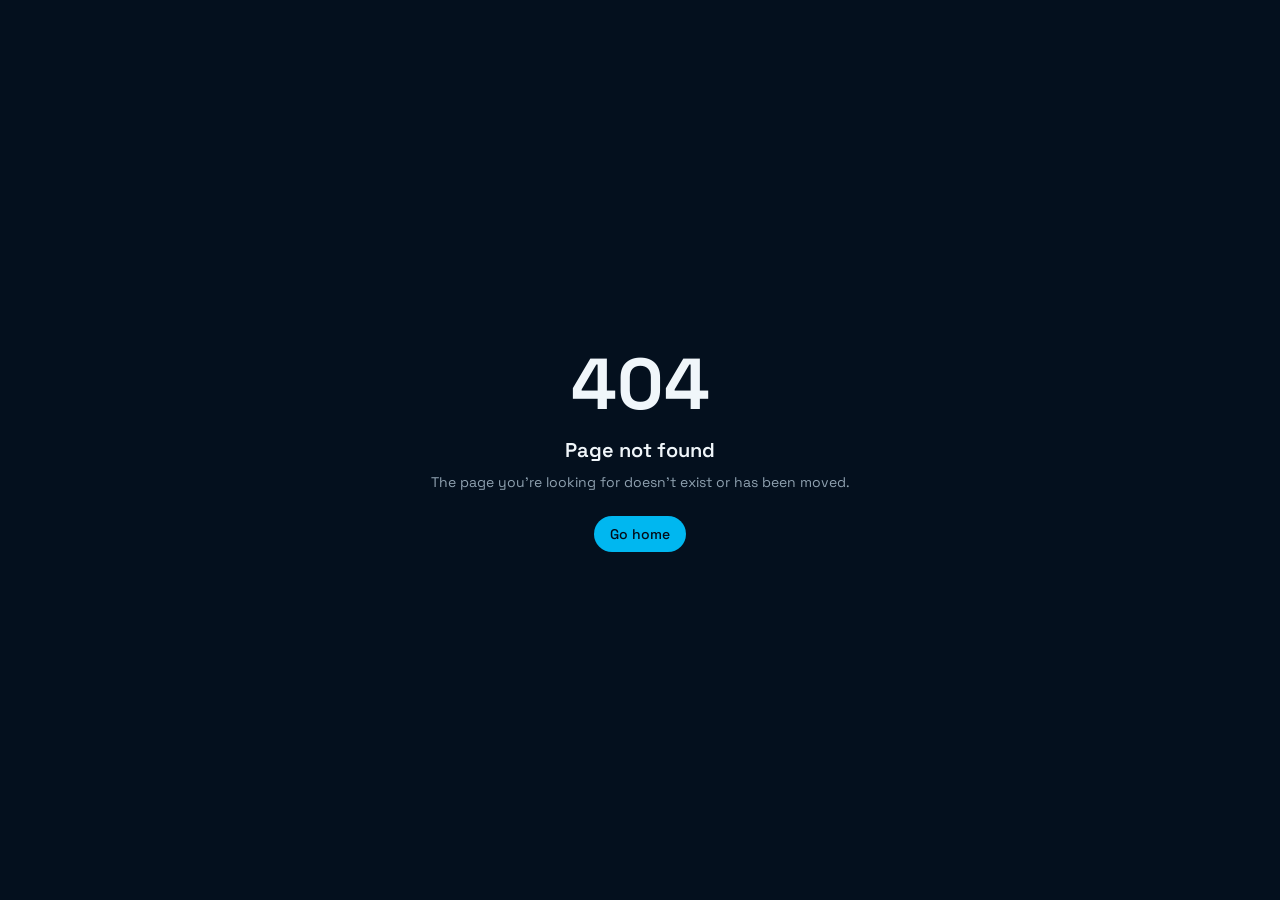
<file: real-chart-analyzer/index.html>
<!DOCTYPE html><html lang="en"><head><script src="/assets/local-backend.js"></script><meta charSet="utf-8"/><meta name="viewport" content="width=device-width, initial-scale=1"/><link rel="preload" as="image" href="/assets/nexus-logo-B2u5Fg6a.jpg"/><link rel="preload" as="image" href="/assets/nexus-support-0g8Pqdwk.jpg"/><link rel="stylesheet" href="https://fonts.googleapis.com/css2?family=Space+Grotesk:wght@400;500;600;700&amp;family=JetBrains+Mono:wght@400;500;700&amp;display=swap" data-precedence="default"/><link rel="stylesheet" href="/assets/styles-dIYHfHvX.css" data-precedence="default"/><title>Real Chart Analyzer — Nexus AI</title><meta name="author" content="Nexus AI"/><meta name="description" content="Analyse live market candlestick charts with Nexus AI and get a 1-minute trade direction with support, resistance and deep reasoning."/><meta property="og:title" content="Real Chart Analyzer — Nexus AI"/><meta property="og:description" content="Direct 1-minute trade signals from real market chart screenshots."/><meta property="og:type" content="website"/><meta name="twitter:card" content="summary_large_image"/><link rel="modulepreload" href="/assets/index-YrKqLg4H.js"/><link rel="modulepreload" href="/assets/real-chart-analyzer-CSB2vyxa.js"/><link rel="modulepreload" href="/assets/AppShell-Bhu-gPcI.js"/><link rel="modulepreload" href="/assets/Analyzer-VccF9f1y.js"/><link rel="preconnect" href="https://fonts.googleapis.com"/><link rel="preconnect" href="https://fonts.gstatic.com" crossorigin="anonymous"/><link rel="icon" href="/favicon.png" type="image/png"/>

<meta name="twitter:title" content="Real Chart Analyzer — Nexus AI"><meta name="twitter:description" content="Direct 1-minute trade signals from real market chart screenshots."><meta property="og:image" content="https://pub-bb2e103a32db4e198524a2e9ed8f35b4.r2.dev/a3baee96e106e6b373b4644228c7ff16/id-preview-ed8577a2--7df415fb-d06a-472e-a4ac-a63fe4fce95e.lovable.app-1787382683168.png"><meta name="twitter:image" content="https://pub-bb2e103a32db4e198524a2e9ed8f35b4.r2.dev/a3baee96e106e6b373b4644228c7ff16/id-preview-ed8577a2--7df415fb-d06a-472e-a4ac-a63fe4fce95e.lovable.app-1787382683168.png"></head><body><!--$--><div class="relative min-h-screen"><div class="pointer-events-none fixed inset-0 -z-10 overflow-hidden"><div class="absolute -top-24 left-1/2 h-72 w-72 -translate-x-1/2 rounded-full bg-primary/20 blur-[90px]"></div><div class="absolute bottom-0 right-0 h-72 w-72 rounded-full bg-accent/25 blur-[100px]"></div></div><header class="sticky top-0 z-30 px-3 pt-3 pb-2"><div class="glass-strong flex h-16 items-center justify-between rounded-3xl px-3"><button aria-label="Open menu" class="flex size-11 items-center justify-center rounded-2xl border border-glass-border bg-secondary/50 transition-all duration-300 active:scale-90"><span class="flex flex-col gap-1"><span class="block h-0.5 w-5 rounded bg-foreground"></span><span class="block h-0.5 w-5 rounded bg-foreground"></span><span class="block h-0.5 w-5 rounded bg-foreground"></span></span></button><a href="/" class="text-2xl font-bold tracking-tight">Nexus <span class="text-primary">AI</span></a><button aria-label="Open profile" class="relative size-11 overflow-hidden rounded-full border border-primary/40 shadow-[var(--shadow-glow)] transition active:scale-90"><img src="/assets/nexus-logo-B2u5Fg6a.jpg" alt="Nexus Trading logo" class="size-full object-cover"/></button></div></header><div class="fixed inset-0 z-50 flex items-start justify-center px-4 pt-24 transition-opacity duration-300 pointer-events-none opacity-0"><button aria-label="Close profile" class="absolute inset-0 bg-background/70 backdrop-blur-sm"></button><section class="glass-strong relative w-full max-w-sm rounded-[28px] p-6 transition-all duration-500 [transition-timing-function:cubic-bezier(0.16,1,0.3,1)] translate-y-4 scale-95 opacity-0"><button aria-label="Close" class="absolute right-4 top-4 flex size-9 items-center justify-center rounded-full border border-glass-border bg-secondary/50 transition active:scale-90"><svg xmlns="http://www.w3.org/2000/svg" width="24" height="24" viewBox="0 0 24 24" fill="none" stroke="currentColor" stroke-width="2" stroke-linecap="round" stroke-linejoin="round" class="lucide lucide-x size-4" aria-hidden="true"><path d="M18 6 6 18"></path><path d="m6 6 12 12"></path></svg></button><div class="flex flex-col items-center text-center"><span class="relative flex size-20 items-center justify-center overflow-hidden rounded-full border border-primary/40 bg-secondary/40 shadow-[var(--shadow-glow)]"><img src="/assets/nexus-logo-B2u5Fg6a.jpg" alt="Nexus Trading logo" class="size-full object-cover"/></span><h2 class="mt-4 flex items-center gap-1.5 text-xl font-bold">Free Trader</h2><span class="mt-3 rounded-full px-3 py-1 text-xs font-bold bg-secondary/60 text-muted-foreground">FREE PLAN</span></div><button class="mt-5 flex w-full items-center gap-2 rounded-[20px] border border-glass-border bg-secondary/30 px-3 py-3 text-left transition active:scale-[0.98]"><svg xmlns="http://www.w3.org/2000/svg" width="24" height="24" viewBox="0 0 24 24" fill="none" stroke="currentColor" stroke-width="2" stroke-linecap="round" stroke-linejoin="round" class="lucide lucide-fingerprint-pattern size-5 shrink-0 text-primary" aria-hidden="true"><path d="M12 10a2 2 0 0 0-2 2c0 1.02-.1 2.51-.26 4"></path><path d="M14 13.12c0 2.38 0 6.38-1 8.88"></path><path d="M17.29 21.02c.12-.6.43-2.3.5-3.02"></path><path d="M2 12a10 10 0 0 1 18-6"></path><path d="M2 16h.01"></path><path d="M21.8 16c.2-2 .131-5.354 0-6"></path><path d="M5 19.5C5.5 18 6 15 6 12a6 6 0 0 1 .34-2"></path><path d="M8.65 22c.21-.66.45-1.32.57-2"></path><path d="M9 6.8a6 6 0 0 1 9 5.2v2"></path></svg><span class="min-w-0 flex-1"><span class="block text-[11px] tracking-[0.16em] text-muted-foreground">YOUR UID</span><span class="block truncate font-mono text-xs text-foreground">…</span></span><svg xmlns="http://www.w3.org/2000/svg" width="24" height="24" viewBox="0 0 24 24" fill="none" stroke="currentColor" stroke-width="2" stroke-linecap="round" stroke-linejoin="round" class="lucide lucide-copy size-4 shrink-0 text-muted-foreground" aria-hidden="true"><rect width="14" height="14" x="8" y="8" rx="2" ry="2"></rect><path d="M4 16c-1.1 0-2-.9-2-2V4c0-1.1.9-2 2-2h10c1.1 0 2 .9 2 2"></path></svg></button><p class="mt-2 text-center text-[11px] leading-relaxed text-muted-foreground">Send this UID on Telegram to get your license activated.</p><div class="mt-4 grid grid-cols-2 gap-3"><div class="rounded-[20px] border border-glass-border bg-secondary/25 p-4 text-center"><svg xmlns="http://www.w3.org/2000/svg" width="24" height="24" viewBox="0 0 24 24" fill="none" stroke="currentColor" stroke-width="2" stroke-linecap="round" stroke-linejoin="round" class="lucide lucide-coins mx-auto size-5 text-primary" aria-hidden="true"><path d="M13.744 17.736a6 6 0 1 1-7.48-7.48"></path><path d="M15 6h1v4"></path><path d="m6.134 14.768.866-.5 2 3.464"></path><circle cx="16" cy="8" r="6"></circle></svg><p class="mt-2 text-[11px] tracking-[0.16em] text-muted-foreground">CREDITS</p><p class="mt-0.5 font-mono text-2xl font-bold">—</p></div><div class="rounded-[20px] border border-glass-border bg-secondary/25 p-4 text-center"><svg xmlns="http://www.w3.org/2000/svg" width="24" height="24" viewBox="0 0 24 24" fill="none" stroke="currentColor" stroke-width="2" stroke-linecap="round" stroke-linejoin="round" class="lucide lucide-calendar-clock mx-auto size-5 text-primary" aria-hidden="true"><path d="M16 14v2.2l1.6 1"></path><path d="M16 2v4"></path><path d="M21 7.5V6a2 2 0 0 0-2-2H5a2 2 0 0 0-2 2v14a2 2 0 0 0 2 2h3.5"></path><path d="M3 10h5"></path><path d="M8 2v4"></path><circle cx="16" cy="16" r="6"></circle></svg><p class="mt-2 text-[11px] tracking-[0.16em] text-muted-foreground">EXPIRES</p><p class="mt-0.5 text-sm font-bold leading-snug">No license</p></div></div></section></div><main class="relative z-10 px-3 pb-16"><div class="fixed inset-0 z-50 flex items-center justify-center px-4 transition-opacity duration-300 pointer-events-none opacity-0"><button aria-label="Close" class="absolute inset-0 bg-background/75 backdrop-blur-md"></button><section class="glass-strong relative w-full max-w-sm overflow-hidden rounded-[30px] p-7 text-center transition-all duration-500 [transition-timing-function:cubic-bezier(0.16,1,0.3,1)] translate-y-6 scale-90 opacity-0"><div class="absolute -top-16 left-1/2 size-48 -translate-x-1/2 rounded-full bg-primary/30 blur-[70px]"></div><button aria-label="Close" class="absolute right-4 top-4 flex size-9 items-center justify-center rounded-full border border-glass-border bg-secondary/50 transition active:scale-90"><svg xmlns="http://www.w3.org/2000/svg" width="24" height="24" viewBox="0 0 24 24" fill="none" stroke="currentColor" stroke-width="2" stroke-linecap="round" stroke-linejoin="round" class="lucide lucide-x size-4" aria-hidden="true"><path d="M18 6 6 18"></path><path d="m6 6 12 12"></path></svg></button><span class="relative mx-auto flex size-20 items-center justify-center overflow-hidden rounded-[26px] shadow-[var(--shadow-glow)]"><img src="/assets/nexus-support-0g8Pqdwk.jpg" alt="Nexus AI Support" class="size-full object-cover"/><span class="absolute inset-0 animate-ping rounded-[26px] border border-primary/50"></span></span><h2 class="relative mt-5 text-2xl font-bold">Free limit reached</h2><p class="relative mt-2 text-sm leading-relaxed text-muted-foreground">Your free daily signals are finished. Get an access key on Telegram to unlock unlimited premium Nexus AI signals.</p><a href="https://t.me/NXai_support" target="_blank" rel="noreferrer" class="relative mt-6 flex w-full items-center justify-center gap-2 rounded-2xl brand-fill py-3.5 font-bold text-primary-foreground shadow-[var(--shadow-glow)] transition active:scale-[0.97]"><svg xmlns="http://www.w3.org/2000/svg" width="24" height="24" viewBox="0 0 24 24" fill="none" stroke="currentColor" stroke-width="2" stroke-linecap="round" stroke-linejoin="round" class="lucide lucide-send size-4" aria-hidden="true"><path d="M14.536 21.686a.5.5 0 0 0 .937-.024l6.5-19a.496.496 0 0 0-.635-.635l-19 6.5a.5.5 0 0 0-.024.937l7.93 3.18a2 2 0 0 1 1.112 1.11z"></path><path d="m21.854 2.147-10.94 10.939"></path></svg> Get access key</a><p class="relative mt-3 font-mono text-xs tracking-widest text-primary">@<!-- -->NXai_support</p></section></div><section class="glass-strong animate-rise overflow-hidden rounded-[28px]"><div class="flex items-center gap-2 border-b border-glass-border bg-secondary/25 px-4 py-3"><span class="size-3 rounded-full bg-up"></span><span class="size-3 rounded-full bg-primary"></span><span class="size-3 rounded-full bg-muted-foreground/60"></span><span class="ml-2 truncate font-mono text-sm text-primary">nexus@ai — <!-- -->Real Chart Analyzer</span></div><div class="p-4"><button class="flex w-full flex-col items-center rounded-[24px] border border-dashed px-6 py-14 text-center transition-all duration-300 border-glass-border bg-secondary/20"><span class="flex size-20 items-center justify-center rounded-[26px] shadow-[var(--shadow-glow)] brand-fill"><svg xmlns="http://www.w3.org/2000/svg" width="24" height="24" viewBox="0 0 24 24" fill="none" stroke="currentColor" stroke-width="2" stroke-linecap="round" stroke-linejoin="round" class="lucide lucide-cloud-upload size-9 text-primary-foreground" aria-hidden="true"><path d="M12 13v8"></path><path d="M4 14.899A7 7 0 1 1 15.71 8h1.79a4.5 4.5 0 0 1 2.5 8.242"></path><path d="m8 17 4-4 4 4"></path></svg></span><span class="mt-6 text-xl font-bold">Drop your chart to begin</span><span class="mt-2 max-w-[280px] text-sm leading-relaxed text-muted-foreground">Upload only after the latest candle has fully closed and a new candle has opened.</span><span class="mt-4 font-mono text-[11px] tracking-widest text-muted-foreground/80">PNG · JPG · WEBP</span></button><input type="file" accept="image/png,image/jpeg,image/webp" class="hidden"/></div></section></main><div class="fixed inset-0 z-40 transition-opacity duration-300 pointer-events-none opacity-0"><button aria-label="Close menu" class="absolute inset-0 bg-background/70 backdrop-blur-sm"></button><aside class="glass-strong absolute inset-y-0 left-0 flex w-[80%] max-w-[320px] flex-col rounded-r-3xl transition-transform duration-500 [transition-timing-function:cubic-bezier(0.16,1,0.3,1)] -translate-x-full"><div class="flex items-center justify-between border-b border-glass-border px-5 py-5"><div class="flex items-center gap-3"><span class="size-11 shrink-0 overflow-hidden rounded-full border border-primary/40 shadow-[var(--shadow-glow)]"><img src="/assets/nexus-logo-B2u5Fg6a.jpg" alt="Nexus Trading logo" class="size-full object-cover"/></span><span class="text-xl font-bold">Nexus <span class="text-primary">AI</span></span></div><button aria-label="Close" class="flex size-9 items-center justify-center rounded-full border border-glass-border bg-secondary/50 transition active:scale-90"><svg xmlns="http://www.w3.org/2000/svg" width="24" height="24" viewBox="0 0 24 24" fill="none" stroke="currentColor" stroke-width="2" stroke-linecap="round" stroke-linejoin="round" class="lucide lucide-x size-4" aria-hidden="true"><path d="M18 6 6 18"></path><path d="m6 6 12 12"></path></svg></button></div><nav class="flex-1 overflow-y-auto px-4 py-5"><div class="mb-6"><div class="mb-3 flex items-center gap-2"><span class="h-4 w-1 rounded bg-primary"></span><span class="text-[11px] font-semibold tracking-[0.18em] text-muted-foreground">MAIN</span><span class="h-px flex-1 bg-glass-border"></span></div><ul class="space-y-1.5"><li><a href="/" class="flex items-center gap-3 rounded-2xl px-3 py-3 text-[15px] font-medium transition-all duration-300 text-foreground/85 hover:bg-secondary/50"><span class="flex size-9 items-center justify-center rounded-xl bg-secondary/70"><svg xmlns="http://www.w3.org/2000/svg" width="24" height="24" viewBox="0 0 24 24" fill="none" stroke="currentColor" stroke-width="2" stroke-linecap="round" stroke-linejoin="round" class="lucide lucide-layout-grid size-4" aria-hidden="true"><rect width="7" height="7" x="3" y="3" rx="1"></rect><rect width="7" height="7" x="14" y="3" rx="1"></rect><rect width="7" height="7" x="14" y="14" rx="1"></rect><rect width="7" height="7" x="3" y="14" rx="1"></rect></svg></span>Dashboard</a></li></ul></div><div class="mb-6"><div class="mb-3 flex items-center gap-2"><span class="h-4 w-1 rounded bg-primary"></span><span class="text-[11px] font-semibold tracking-[0.18em] text-muted-foreground">CHART ANALYZERS</span><span class="h-px flex-1 bg-glass-border"></span></div><ul class="space-y-1.5"><li><a href="/otc-chart-analyzer" class="flex items-center gap-3 rounded-2xl px-3 py-3 text-[15px] font-medium transition-all duration-300 text-foreground/85 hover:bg-secondary/50"><span class="flex size-9 items-center justify-center rounded-xl bg-secondary/70"><svg xmlns="http://www.w3.org/2000/svg" width="24" height="24" viewBox="0 0 24 24" fill="none" stroke="currentColor" stroke-width="2" stroke-linecap="round" stroke-linejoin="round" class="lucide lucide-square-dashed-mouse-pointer size-4" aria-hidden="true"><path d="M12.034 12.681a.498.498 0 0 1 .647-.647l9 3.5a.5.5 0 0 1-.033.943l-3.444 1.068a1 1 0 0 0-.66.66l-1.067 3.443a.5.5 0 0 1-.943.033z"></path><path d="M5 3a2 2 0 0 0-2 2"></path><path d="M19 3a2 2 0 0 1 2 2"></path><path d="M5 21a2 2 0 0 1-2-2"></path><path d="M9 3h1"></path><path d="M9 21h2"></path><path d="M14 3h1"></path><path d="M3 9v1"></path><path d="M21 9v2"></path><path d="M3 14v1"></path></svg></span>OTC Chart Analyzer</a></li><li><a class="flex items-center gap-3 rounded-2xl px-3 py-3 text-[15px] font-medium transition-all duration-300 brand-fill text-primary-foreground shadow-[var(--shadow-glow)] active" href="/real-chart-analyzer" data-status="active" aria-current="page"><span class="flex size-9 items-center justify-center rounded-xl bg-black/20"><svg xmlns="http://www.w3.org/2000/svg" width="24" height="24" viewBox="0 0 24 24" fill="none" stroke="currentColor" stroke-width="2" stroke-linecap="round" stroke-linejoin="round" class="lucide lucide-scan-search size-4" aria-hidden="true"><path d="M3 7V5a2 2 0 0 1 2-2h2"></path><path d="M17 3h2a2 2 0 0 1 2 2v2"></path><path d="M21 17v2a2 2 0 0 1-2 2h-2"></path><path d="M7 21H5a2 2 0 0 1-2-2v-2"></path><circle cx="12" cy="12" r="3"></circle><path d="m16 16-1.9-1.9"></path></svg></span>Real Chart Analyzer</a></li></ul></div><div class="mb-6"><div class="mb-3 flex items-center gap-2"><span class="h-4 w-1 rounded bg-primary"></span><span class="text-[11px] font-semibold tracking-[0.18em] text-muted-foreground">SIGNAL ENGINES</span><span class="h-px flex-1 bg-glass-border"></span></div><ul class="space-y-1.5"><li><a href="/live-signal" class="flex items-center gap-3 rounded-2xl px-3 py-3 text-[15px] font-medium transition-all duration-300 text-foreground/85 hover:bg-secondary/50"><span class="flex size-9 items-center justify-center rounded-xl bg-secondary/70"><svg xmlns="http://www.w3.org/2000/svg" width="24" height="24" viewBox="0 0 24 24" fill="none" stroke="currentColor" stroke-width="2" stroke-linecap="round" stroke-linejoin="round" class="lucide lucide-radio size-4" aria-hidden="true"><path d="M16.247 7.761a6 6 0 0 1 0 8.478"></path><path d="M19.075 4.933a10 10 0 0 1 0 14.134"></path><path d="M4.925 19.067a10 10 0 0 1 0-14.134"></path><path d="M7.753 16.239a6 6 0 0 1 0-8.478"></path><circle cx="12" cy="12" r="2"></circle></svg></span>Live Signal</a></li><li><a href="/news-signal" class="flex items-center gap-3 rounded-2xl px-3 py-3 text-[15px] font-medium transition-all duration-300 text-foreground/85 hover:bg-secondary/50"><span class="flex size-9 items-center justify-center rounded-xl bg-secondary/70"><svg xmlns="http://www.w3.org/2000/svg" width="24" height="24" viewBox="0 0 24 24" fill="none" stroke="currentColor" stroke-width="2" stroke-linecap="round" stroke-linejoin="round" class="lucide lucide-newspaper size-4" aria-hidden="true"><path d="M15 18h-5"></path><path d="M18 14h-8"></path><path d="M4 22h16a2 2 0 0 0 2-2V4a2 2 0 0 0-2-2H8a2 2 0 0 0-2 2v16a2 2 0 0 1-4 0v-9a2 2 0 0 1 2-2h2"></path><rect width="8" height="4" x="10" y="6" rx="1"></rect></svg></span>News Signal</a></li></ul></div><div class="mb-6"><div class="mb-3 flex items-center gap-2"><span class="h-4 w-1 rounded bg-primary"></span><span class="text-[11px] font-semibold tracking-[0.18em] text-muted-foreground">ACCESS</span><span class="h-px flex-1 bg-glass-border"></span></div><ul class="space-y-1.5"><li><a href="/admin" class="flex items-center gap-3 rounded-2xl px-3 py-3 text-[15px] font-medium transition-all duration-300 text-foreground/85 hover:bg-secondary/50"><span class="flex size-9 items-center justify-center rounded-xl bg-secondary/70"><svg xmlns="http://www.w3.org/2000/svg" width="24" height="24" viewBox="0 0 24 24" fill="none" stroke="currentColor" stroke-width="2" stroke-linecap="round" stroke-linejoin="round" class="lucide lucide-shield-check size-4" aria-hidden="true"><path d="M20 13c0 5-3.5 7.5-7.66 8.95a1 1 0 0 1-.67-.01C7.5 20.5 4 18 4 13V6a1 1 0 0 1 1-1c2 0 4.5-1.2 6.24-2.72a1.17 1.17 0 0 1 1.52 0C14.51 3.81 17 5 19 5a1 1 0 0 1 1 1z"></path><path d="m9 12 2 2 4-4"></path></svg></span>Admin Panel</a></li></ul></div></nav><div class="border-t border-glass-border px-5 py-5 text-xs text-muted-foreground"><span>Free plan · <!-- -->—</span></div></aside></div></div><script>(function(a,f){let l;try{l=JSON.parse(sessionStorage.getItem(a)||"{}")}catch{return}const n=l?.[f||history.state?.__TSR_key];let c=!1;for(const t in n){const e=n[t],o=e?.scrollX,s=e?.scrollY;if(Number.isFinite(o)&&Number.isFinite(s)){if(t==="window")scrollTo(o,s),c=!0;else if(t)try{const r=document.querySelector(t);r&&(r.scrollLeft=o,r.scrollTop=s)}catch{}}}if(c)return;const i=location.hash.slice(1);if(i){const t=history.state?.__hashScrollIntoViewOptions??!0;if(t){const e=document.getElementById(i);e&&e.scrollIntoView(t)}return}scrollTo(0,0)})("tsr-scroll-restoration-v1_3");document.currentScript.remove()</script><!--/$--><section aria-label="Notifications alt+T" tabindex="-1" aria-live="polite" aria-relevant="additions text" aria-atomic="false"></section><script class="$tsr" id="$tsr-stream-barrier">(self.$R=self.$R||{})["tsr"]=[];self.$_TSR={h(){this.hydrated=!0,this.c()},e(){this.streamEnded=!0,this.c()},c(){this.hydrated&&this.streamEnded&&(delete self.$_TSR,delete self.$R.tsr)},p(e){this.initialized?e():this.buffer.push(e)},buffer:[]};$_TSR.router=($R=>$R[0]={manifest:$R[1]={routes:$R[2]={__root__:$R[3]={preloads:$R[4]=["/assets/index-YrKqLg4H.js"],scripts:$R[5]=[$R[6]={attrs:$R[7]={type:"module",async:!0,src:"/assets/index-YrKqLg4H.js"}}]},"/real-chart-analyzer":$R[8]={preloads:$R[9]=["/assets/real-chart-analyzer-CSB2vyxa.js","/assets/AppShell-Bhu-gPcI.js","/assets/Analyzer-VccF9f1y.js"]}}},matches:$R[10]=[$R[11]={i:"__root__ ",u:1787621100038,s:"success",ssr:!0},$R[12]={i:" real-chart-analyzer real-chart-analyzer",u:1787621100038,s:"success",ssr:!0}],lastMatchId:" real-chart-analyzer real-chart-analyzer"})($R["tsr"]);$_TSR.e();document.currentScript.remove()</script><script type="module" async="" src="/assets/index-YrKqLg4H.js"></script>


</body></html>
</file>
